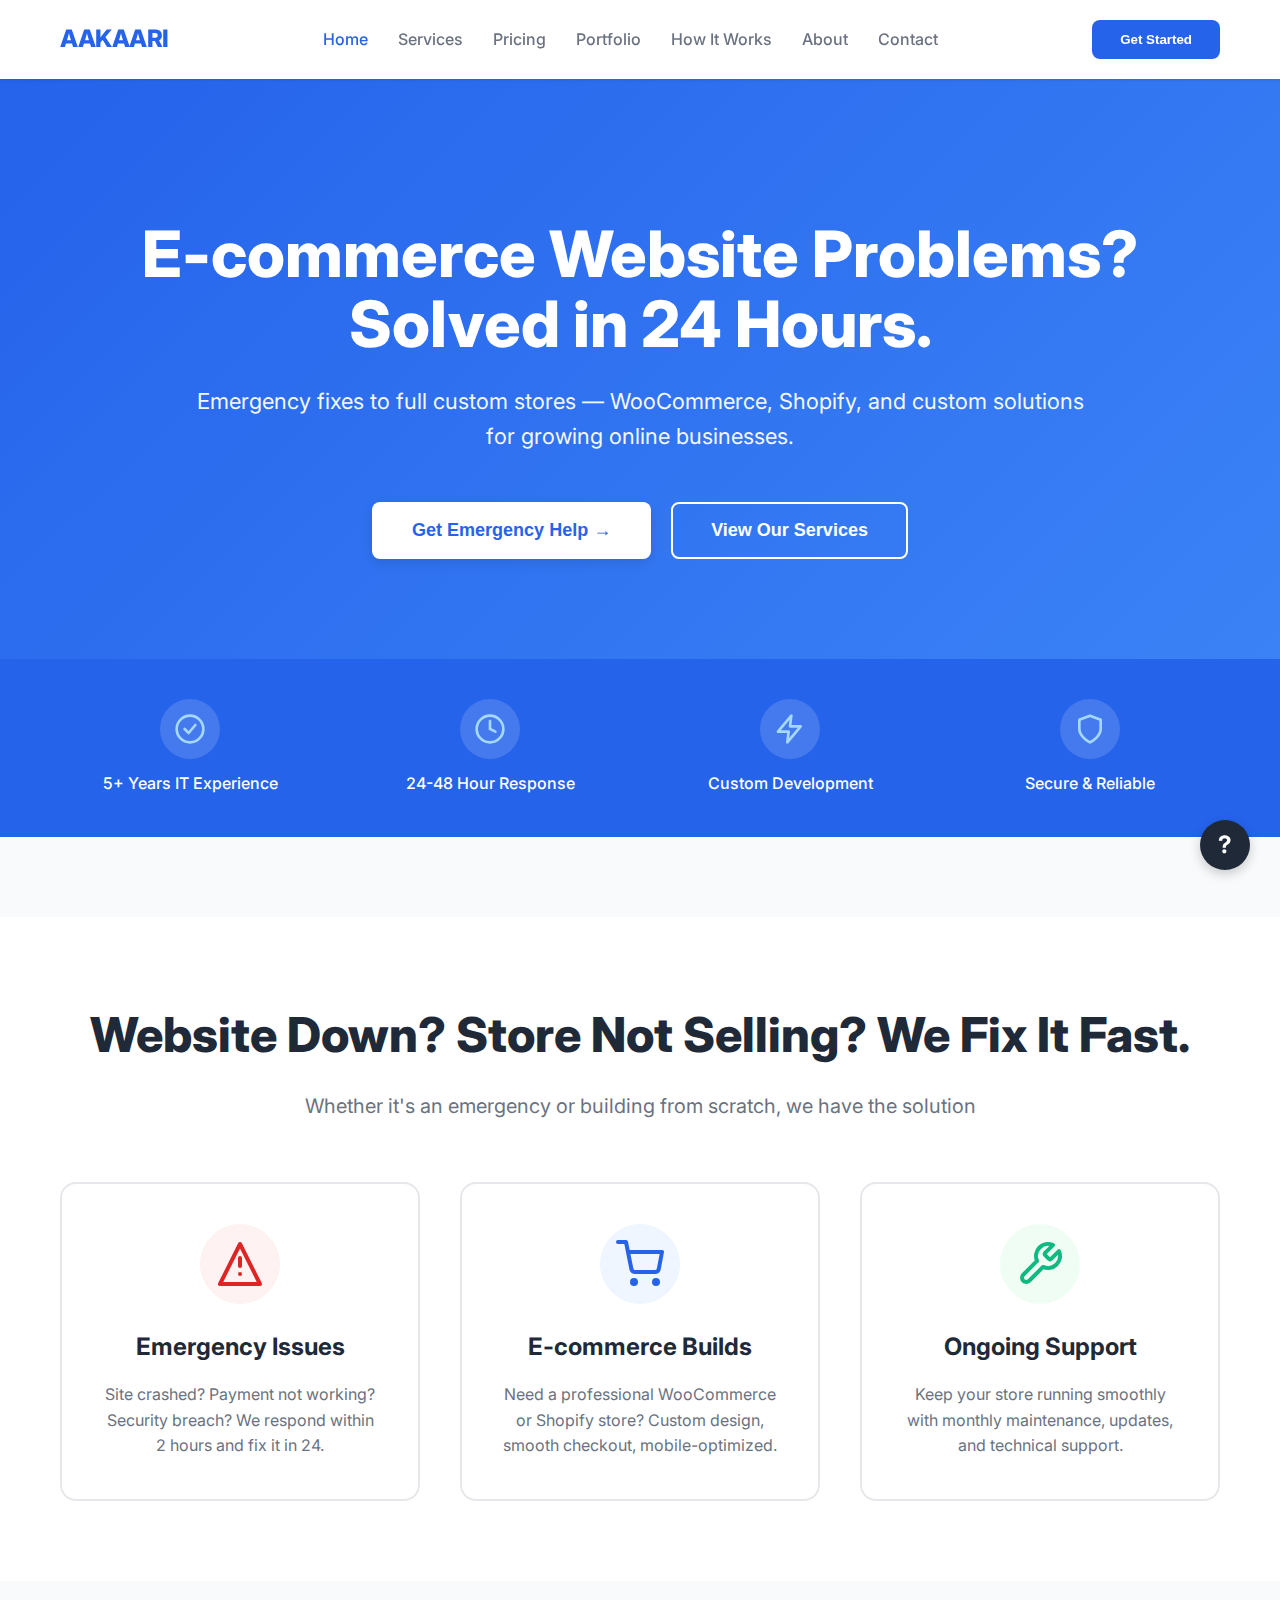
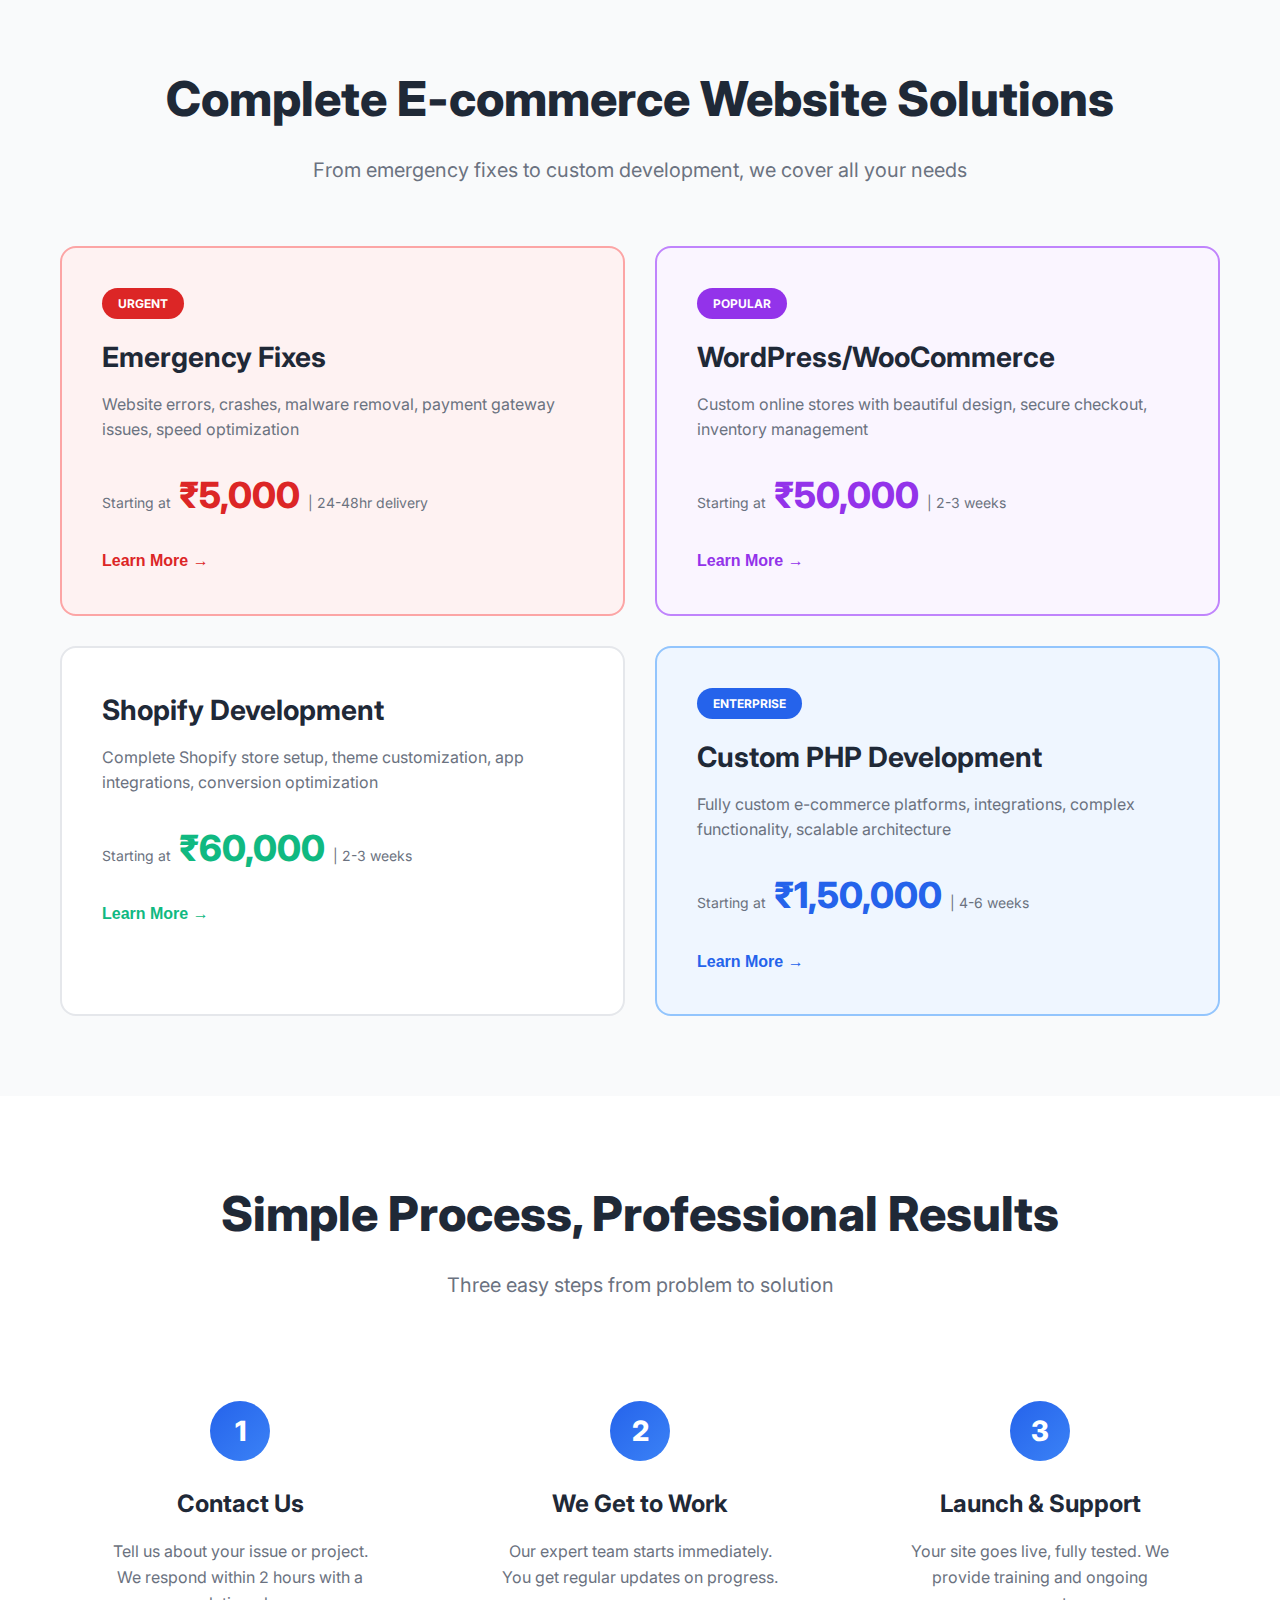
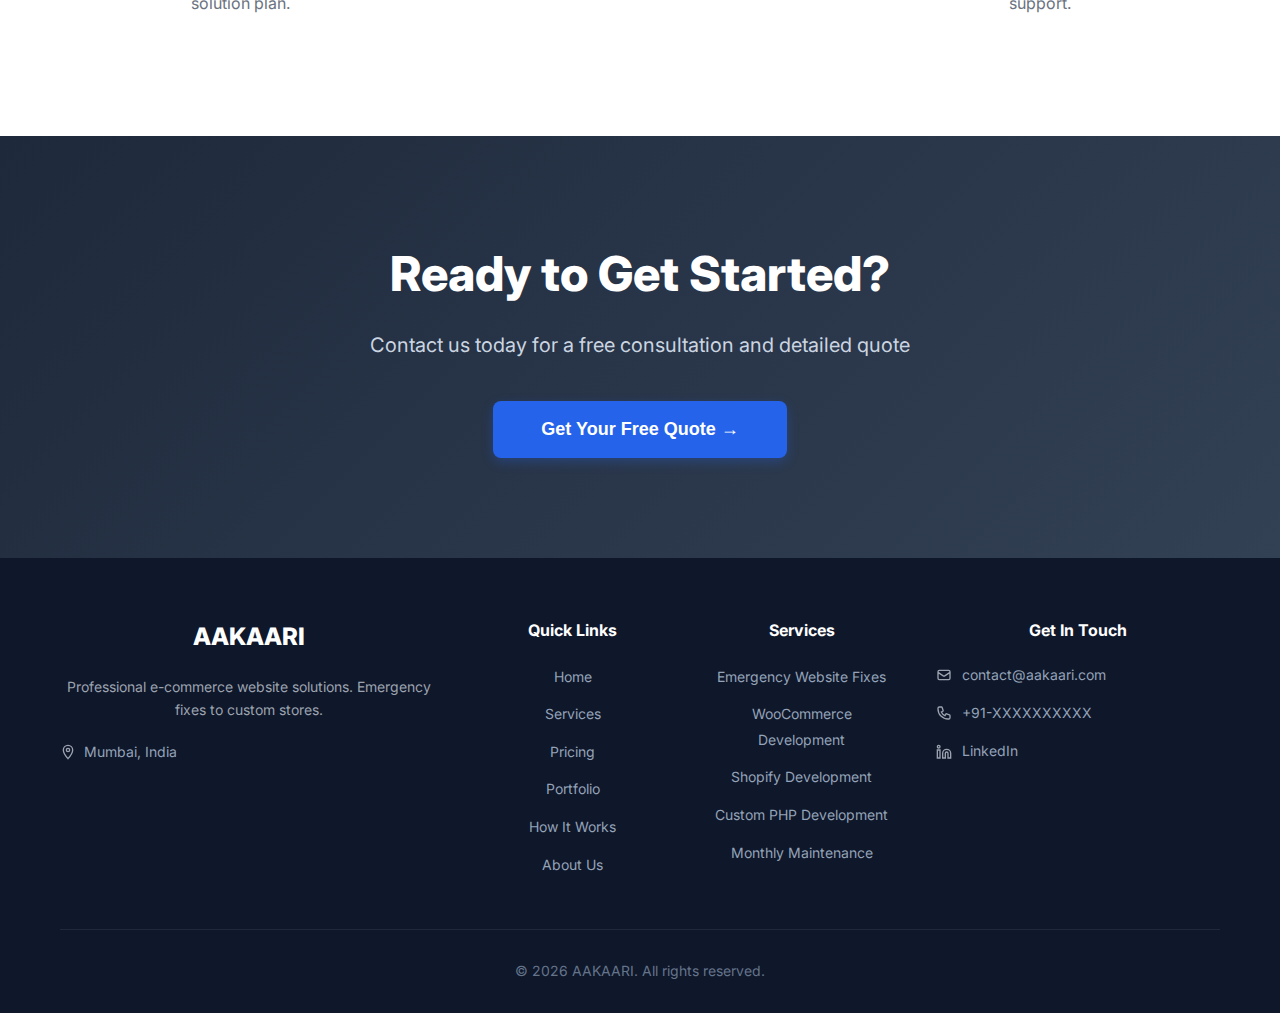
<file: index.html>
<!DOCTYPE html>
<html lang="en">
<head>
    <meta charset="UTF-8">
    <meta name="viewport" content="width=device-width, initial-scale=1.0">
    <title>AAKAARI - Professional E-commerce Website Services</title>
    <link rel="stylesheet" href="styles.css">
    <link rel="preconnect" href="https://fonts.googleapis.com">
    <link rel="preconnect" href="https://fonts.gstatic.com" crossorigin>
    <link href="https://fonts.googleapis.com/css2?family=Inter:wght@400;500;600;700;800&display=swap" rel="stylesheet">
</head>
<body>
    <!-- Navigation -->
    <nav class="navbar">
        <div class="container">
            <div class="nav-content">
                <div class="logo">AAKAARI</div>
                <ul class="nav-menu">
                    <li><a href="index.html" class="nav-link active">Home</a></li>
                    <li><a href="services.html" class="nav-link">Services</a></li>
                    <li><a href="#pricing" class="nav-link">Pricing</a></li>
                    <li><a href="#portfolio" class="nav-link">Portfolio</a></li>
                    <li><a href="#how-it-works" class="nav-link">How It Works</a></li>
                    <li><a href="#about" class="nav-link">About</a></li>
                    <li><a href="#contact" class="nav-link">Contact</a></li>
                </ul>
                <button class="btn-primary">Get Started</button>
            </div>
        </div>
    </nav>

    <!-- Hero Section -->
    <section class="home-hero">
        <div class="container">
            <h1 class="home-hero-title">E-commerce Website Problems?<br>Solved in 24 Hours.</h1>
            <p class="home-hero-subtitle">Emergency fixes to full custom stores — WooCommerce, Shopify, and custom solutions for growing online businesses.</p>

            <div class="hero-buttons">
                <button class="btn-hero-primary">Get Emergency Help →</button>
                <button class="btn-hero-secondary">View Our Services</button>
            </div>
        </div>
    </section>

    <!-- Features Bar -->
    <section class="features-bar">
        <div class="container">
            <div class="features-grid-bar">
                <div class="feature-badge">
                    <div class="badge-icon">
                        <svg width="32" height="32" viewBox="0 0 24 24" fill="none">
                            <circle cx="12" cy="12" r="10" stroke="currentColor" stroke-width="2"/>
                            <path d="M8 12L11 15L16 9" stroke="currentColor" stroke-width="2" stroke-linecap="round" stroke-linejoin="round"/>
                        </svg>
                    </div>
                    <span>5+ Years IT Experience</span>
                </div>
                <div class="feature-badge">
                    <div class="badge-icon">
                        <svg width="32" height="32" viewBox="0 0 24 24" fill="none">
                            <circle cx="12" cy="12" r="10" stroke="currentColor" stroke-width="2"/>
                            <path d="M12 6V12L16 14" stroke="currentColor" stroke-width="2" stroke-linecap="round"/>
                        </svg>
                    </div>
                    <span>24-48 Hour Response</span>
                </div>
                <div class="feature-badge">
                    <div class="badge-icon">
                        <svg width="32" height="32" viewBox="0 0 24 24" fill="none">
                            <path d="M13 2L3 14h8l-1 8 10-12h-8l1-8z" stroke="currentColor" stroke-width="2" stroke-linecap="round" stroke-linejoin="round"/>
                        </svg>
                    </div>
                    <span>Custom Development</span>
                </div>
                <div class="feature-badge">
                    <div class="badge-icon">
                        <svg width="32" height="32" viewBox="0 0 24 24" fill="none">
                            <path d="M12 22s8-4 8-10V5l-8-3-8 3v7c0 6 8 10 8 10z" stroke="currentColor" stroke-width="2" stroke-linecap="round" stroke-linejoin="round"/>
                        </svg>
                    </div>
                    <span>Secure & Reliable</span>
                </div>
            </div>
        </div>
    </section>

    <!-- Quick Services Overview -->
    <section class="quick-services">
        <div class="container">
            <h2 class="section-title-center">Website Down? Store Not Selling? We Fix It Fast.</h2>
            <p class="section-desc-center">Whether it's an emergency or building from scratch, we have the solution</p>

            <div class="quick-services-grid">
                <div class="quick-service-card">
                    <div class="service-icon-large red">
                        <svg width="48" height="48" viewBox="0 0 24 24" fill="none">
                            <path d="M12 2L2 22h20L12 2z" stroke="#DC2626" stroke-width="2" stroke-linecap="round" stroke-linejoin="round"/>
                            <path d="M12 9v4M12 17h.01" stroke="#DC2626" stroke-width="2" stroke-linecap="round" stroke-linejoin="round"/>
                        </svg>
                    </div>
                    <h3>Emergency Issues</h3>
                    <p>Site crashed? Payment not working? Security breach? We respond within 2 hours and fix it in 24.</p>
                </div>

                <div class="quick-service-card">
                    <div class="service-icon-large blue">
                        <svg width="48" height="48" viewBox="0 0 24 24" fill="none">
                            <circle cx="9" cy="21" r="1" stroke="#2563EB" stroke-width="2"/>
                            <circle cx="20" cy="21" r="1" stroke="#2563EB" stroke-width="2"/>
                            <path d="M1 1h4l2.68 13.39a2 2 0 002 1.61h9.72a2 2 0 002-1.61L23 6H6" stroke="#2563EB" stroke-width="2" stroke-linecap="round" stroke-linejoin="round"/>
                        </svg>
                    </div>
                    <h3>E-commerce Builds</h3>
                    <p>Need a professional WooCommerce or Shopify store? Custom design, smooth checkout, mobile-optimized.</p>
                </div>

                <div class="quick-service-card">
                    <div class="service-icon-large green">
                        <svg width="48" height="48" viewBox="0 0 24 24" fill="none">
                            <path d="M14.7 6.3a1 1 0 000 1.4l1.6 1.6a1 1 0 001.4 0l3.77-3.77a6 6 0 01-7.94 7.94l-6.91 6.91a2.12 2.12 0 01-3-3l6.91-6.91a6 6 0 017.94-7.94l-3.76 3.76z" stroke="#10B981" stroke-width="2" stroke-linecap="round" stroke-linejoin="round"/>
                        </svg>
                    </div>
                    <h3>Ongoing Support</h3>
                    <p>Keep your store running smoothly with monthly maintenance, updates, and technical support.</p>
                </div>
            </div>
        </div>
    </section>

    <!-- Services Grid -->
    <section class="services-overview">
        <div class="container">
            <h2 class="section-title-center">Complete E-commerce Website Solutions</h2>
            <p class="section-desc-center">From emergency fixes to custom development, we cover all your needs</p>

            <div class="services-cards-grid">
                <div class="service-overview-card urgent">
                    <div class="service-tag urgent-tag">URGENT</div>
                    <h3>Emergency Fixes</h3>
                    <p class="service-desc">Website errors, crashes, malware removal, payment gateway issues, speed optimization</p>
                    <div class="service-pricing">
                        <span class="starting-text">Starting at</span>
                        <span class="price-large red-price">₹5,000</span>
                        <span class="delivery-time">| 24-48hr delivery</span>
                    </div>
                    <button class="btn-learn-more red">Learn More →</button>
                </div>

                <div class="service-overview-card popular">
                    <div class="service-tag popular-tag">POPULAR</div>
                    <h3>WordPress/WooCommerce</h3>
                    <p class="service-desc">Custom online stores with beautiful design, secure checkout, inventory management</p>
                    <div class="service-pricing">
                        <span class="starting-text">Starting at</span>
                        <span class="price-large purple-price">₹50,000</span>
                        <span class="delivery-time">| 2-3 weeks</span>
                    </div>
                    <button class="btn-learn-more purple">Learn More →</button>
                </div>

                <div class="service-overview-card">
                    <h3>Shopify Development</h3>
                    <p class="service-desc">Complete Shopify store setup, theme customization, app integrations, conversion optimization</p>
                    <div class="service-pricing">
                        <span class="starting-text">Starting at</span>
                        <span class="price-large green-price">₹60,000</span>
                        <span class="delivery-time">| 2-3 weeks</span>
                    </div>
                    <button class="btn-learn-more green">Learn More →</button>
                </div>

                <div class="service-overview-card enterprise">
                    <div class="service-tag enterprise-tag">ENTERPRISE</div>
                    <h3>Custom PHP Development</h3>
                    <p class="service-desc">Fully custom e-commerce platforms, integrations, complex functionality, scalable architecture</p>
                    <div class="service-pricing">
                        <span class="starting-text">Starting at</span>
                        <span class="price-large blue-price">₹1,50,000</span>
                        <span class="delivery-time">| 4-6 weeks</span>
                    </div>
                    <button class="btn-learn-more blue">Learn More →</button>
                </div>
            </div>
        </div>
    </section>

    <!-- Process Section -->
    <section class="process-section">
        <div class="container">
            <h2 class="section-title-center">Simple Process, Professional Results</h2>
            <p class="section-desc-center">Three easy steps from problem to solution</p>

            <div class="process-steps-grid">
                <div class="process-card">
                    <div class="process-number">1</div>
                    <h3>Contact Us</h3>
                    <p>Tell us about your issue or project. We respond within 2 hours with a solution plan.</p>
                </div>

                <div class="process-card">
                    <div class="process-number">2</div>
                    <h3>We Get to Work</h3>
                    <p>Our expert team starts immediately. You get regular updates on progress.</p>
                </div>

                <div class="process-card">
                    <div class="process-number">3</div>
                    <h3>Launch & Support</h3>
                    <p>Your site goes live, fully tested. We provide training and ongoing support.</p>
                </div>
            </div>
        </div>
    </section>

    <!-- CTA Section -->
    <section class="cta-section">
        <div class="container">
            <h2 class="cta-title">Ready to Get Started?</h2>
            <p class="cta-subtitle">Contact us today for a free consultation and detailed quote</p>
            <button class="btn-cta">Get Your Free Quote →</button>
        </div>
    </section>

    <!-- Footer -->
    <footer class="footer">
        <div class="container">
            <div class="footer-content">
                <div class="footer-col">
                    <h3 class="footer-logo">AAKAARI</h3>
                    <p class="footer-desc">Professional e-commerce website solutions. Emergency fixes to custom stores.</p>
                    <div class="footer-location">
                        <svg width="16" height="16" viewBox="0 0 24 24" fill="none">
                            <path d="M12 2C8.13 2 5 5.13 5 9c0 5.25 7 13 7 13s7-7.75 7-13c0-3.87-3.13-7-7-7z" stroke="#9ca3af" stroke-width="2"/>
                            <circle cx="12" cy="9" r="2.5" stroke="#9ca3af" stroke-width="2"/>
                        </svg>
                        <span>Mumbai, India</span>
                    </div>
                </div>

                <div class="footer-col">
                    <h4>Quick Links</h4>
                    <ul class="footer-links">
                        <li><a href="index.html">Home</a></li>
                        <li><a href="services.html">Services</a></li>
                        <li><a href="#pricing">Pricing</a></li>
                        <li><a href="#portfolio">Portfolio</a></li>
                        <li><a href="#how-it-works">How It Works</a></li>
                        <li><a href="#about">About Us</a></li>
                    </ul>
                </div>

                <div class="footer-col">
                    <h4>Services</h4>
                    <ul class="footer-links">
                        <li><a href="services.html#services">Emergency Website Fixes</a></li>
                        <li><a href="services.html#woocommerce">WooCommerce Development</a></li>
                        <li><a href="services.html#shopify">Shopify Development</a></li>
                        <li><a href="services.html#php">Custom PHP Development</a></li>
                        <li><a href="services.html#maintenance">Monthly Maintenance</a></li>
                    </ul>
                </div>

                <div class="footer-col">
                    <h4>Get In Touch</h4>
                    <div class="footer-contact">
                        <div class="contact-item">
                            <svg width="16" height="16" viewBox="0 0 24 24" fill="none">
                                <path d="M3 8l7.89 5.26a2 2 0 002.22 0L21 8M5 19h14a2 2 0 002-2V7a2 2 0 00-2-2H5a2 2 0 00-2 2v10a2 2 0 002 2z" stroke="#9ca3af" stroke-width="2"/>
                            </svg>
                            <a href="mailto:contact@aakaari.com">contact@aakaari.com</a>
                        </div>
                        <div class="contact-item">
                            <svg width="16" height="16" viewBox="0 0 24 24" fill="none">
                                <path d="M3 5a2 2 0 012-2h3.28a1 1 0 01.948.684l1.498 4.493a1 1 0 01-.502 1.21l-2.257 1.13a11.042 11.042 0 005.516 5.516l1.13-2.257a1 1 0 011.21-.502l4.493 1.498a1 1 0 01.684.949V19a2 2 0 01-2 2h-1C9.716 21 3 14.284 3 6V5z" stroke="#9ca3af" stroke-width="2"/>
                            </svg>
                            <a href="tel:+91XXXXXXXXXX">+91-XXXXXXXXXX</a>
                        </div>
                        <div class="contact-item">
                            <svg width="16" height="16" viewBox="0 0 24 24" fill="none">
                                <path d="M16 8a6 6 0 016 6v7h-4v-7a2 2 0 00-2-2 2 2 0 00-2 2v7h-4v-7a6 6 0 016-6zM2 9h4v12H2z" stroke="#9ca3af" stroke-width="2"/>
                                <circle cx="4" cy="4" r="2" stroke="#9ca3af" stroke-width="2"/>
                            </svg>
                            <a href="#" target="_blank">LinkedIn</a>
                        </div>
                    </div>
                </div>
            </div>

            <div class="footer-bottom">
                <p>&copy; 2026 AAKAARI. All rights reserved.</p>
            </div>
        </div>
    </footer>

    <div class="help-button">?</div>
</body>
</html>
</file>
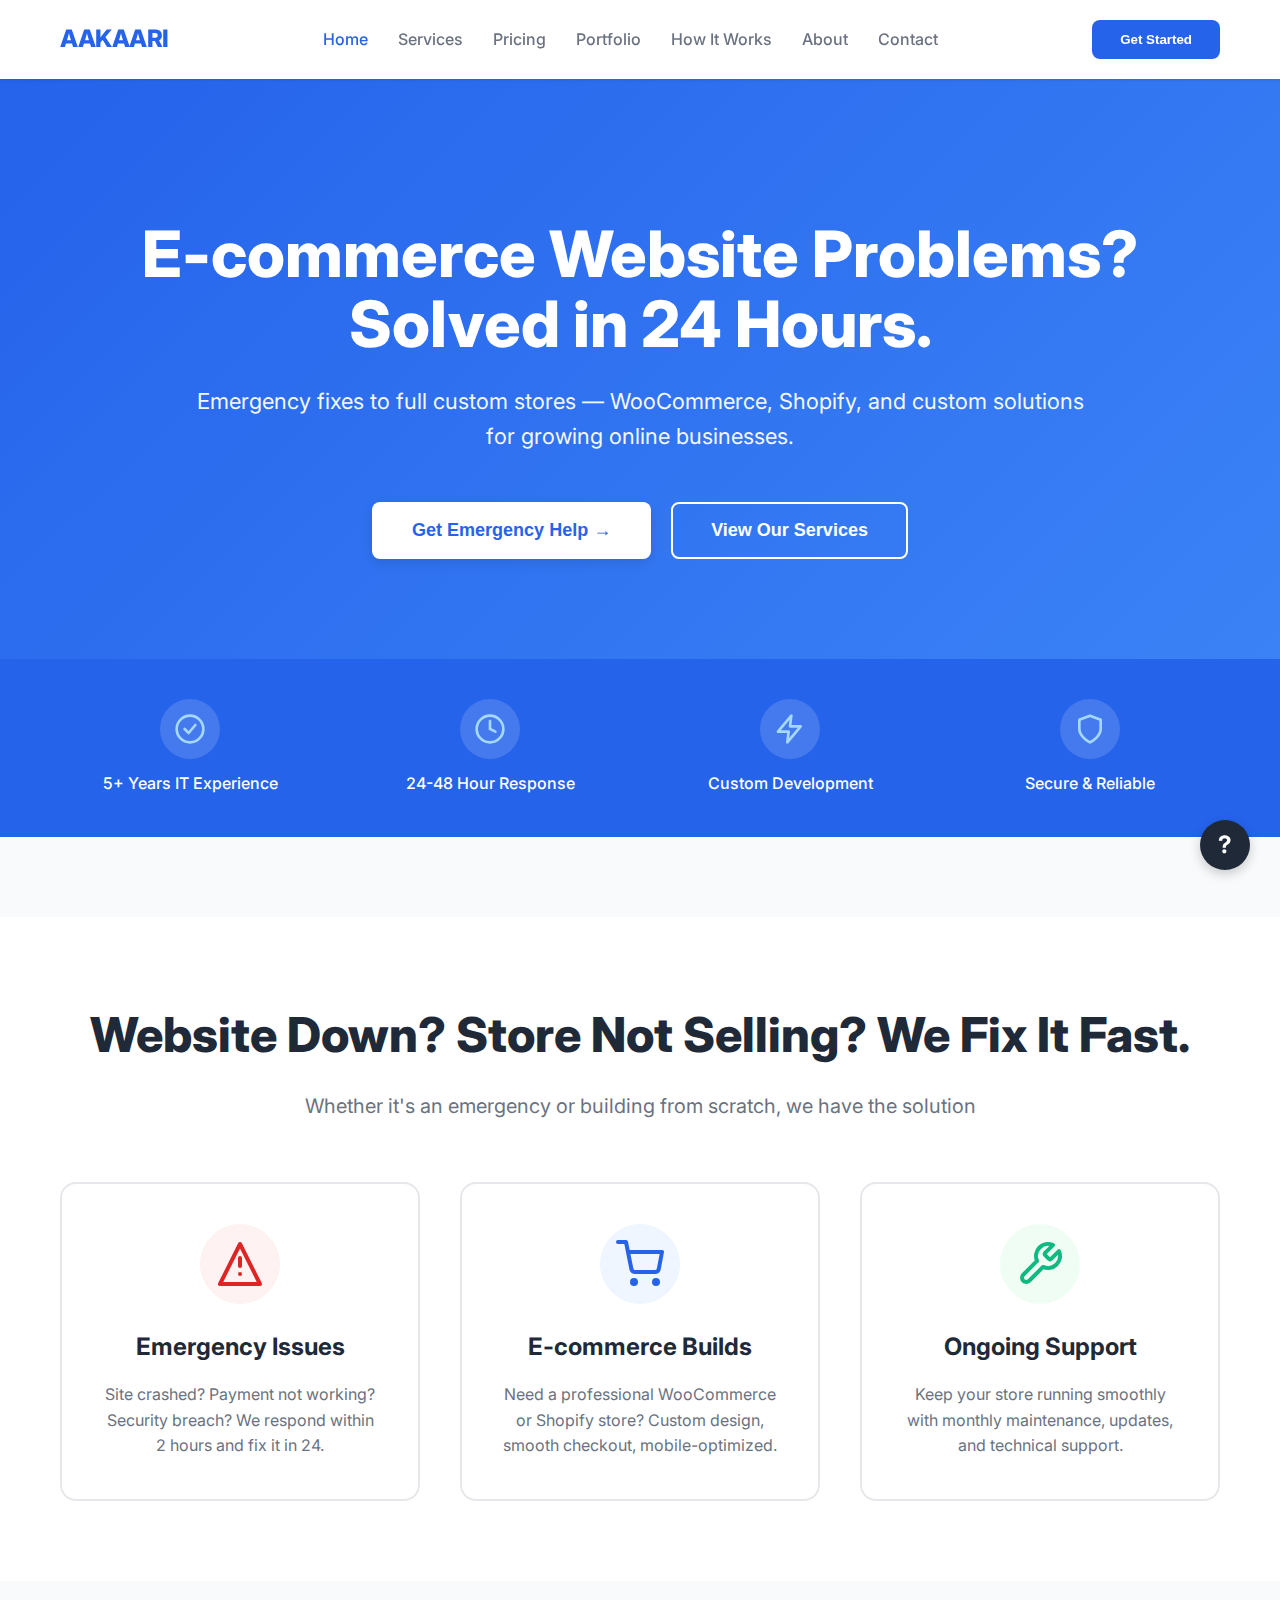
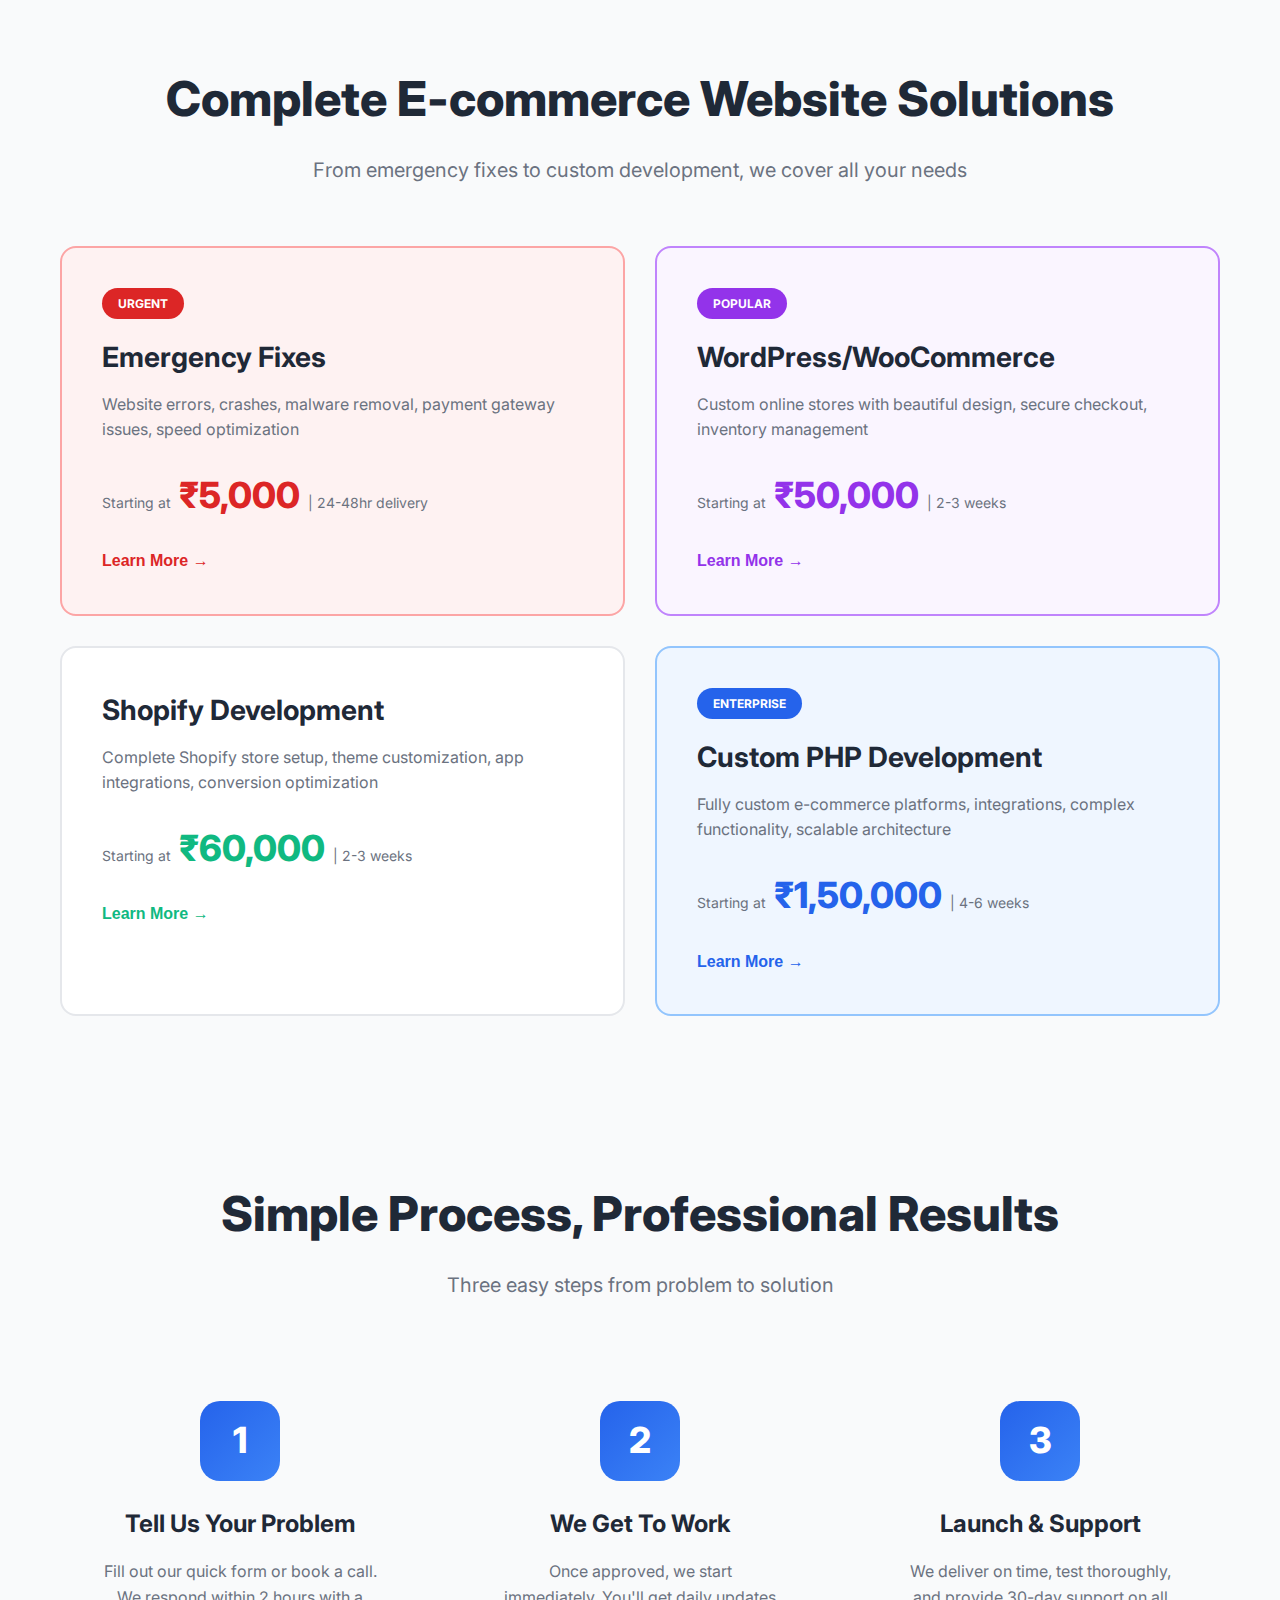
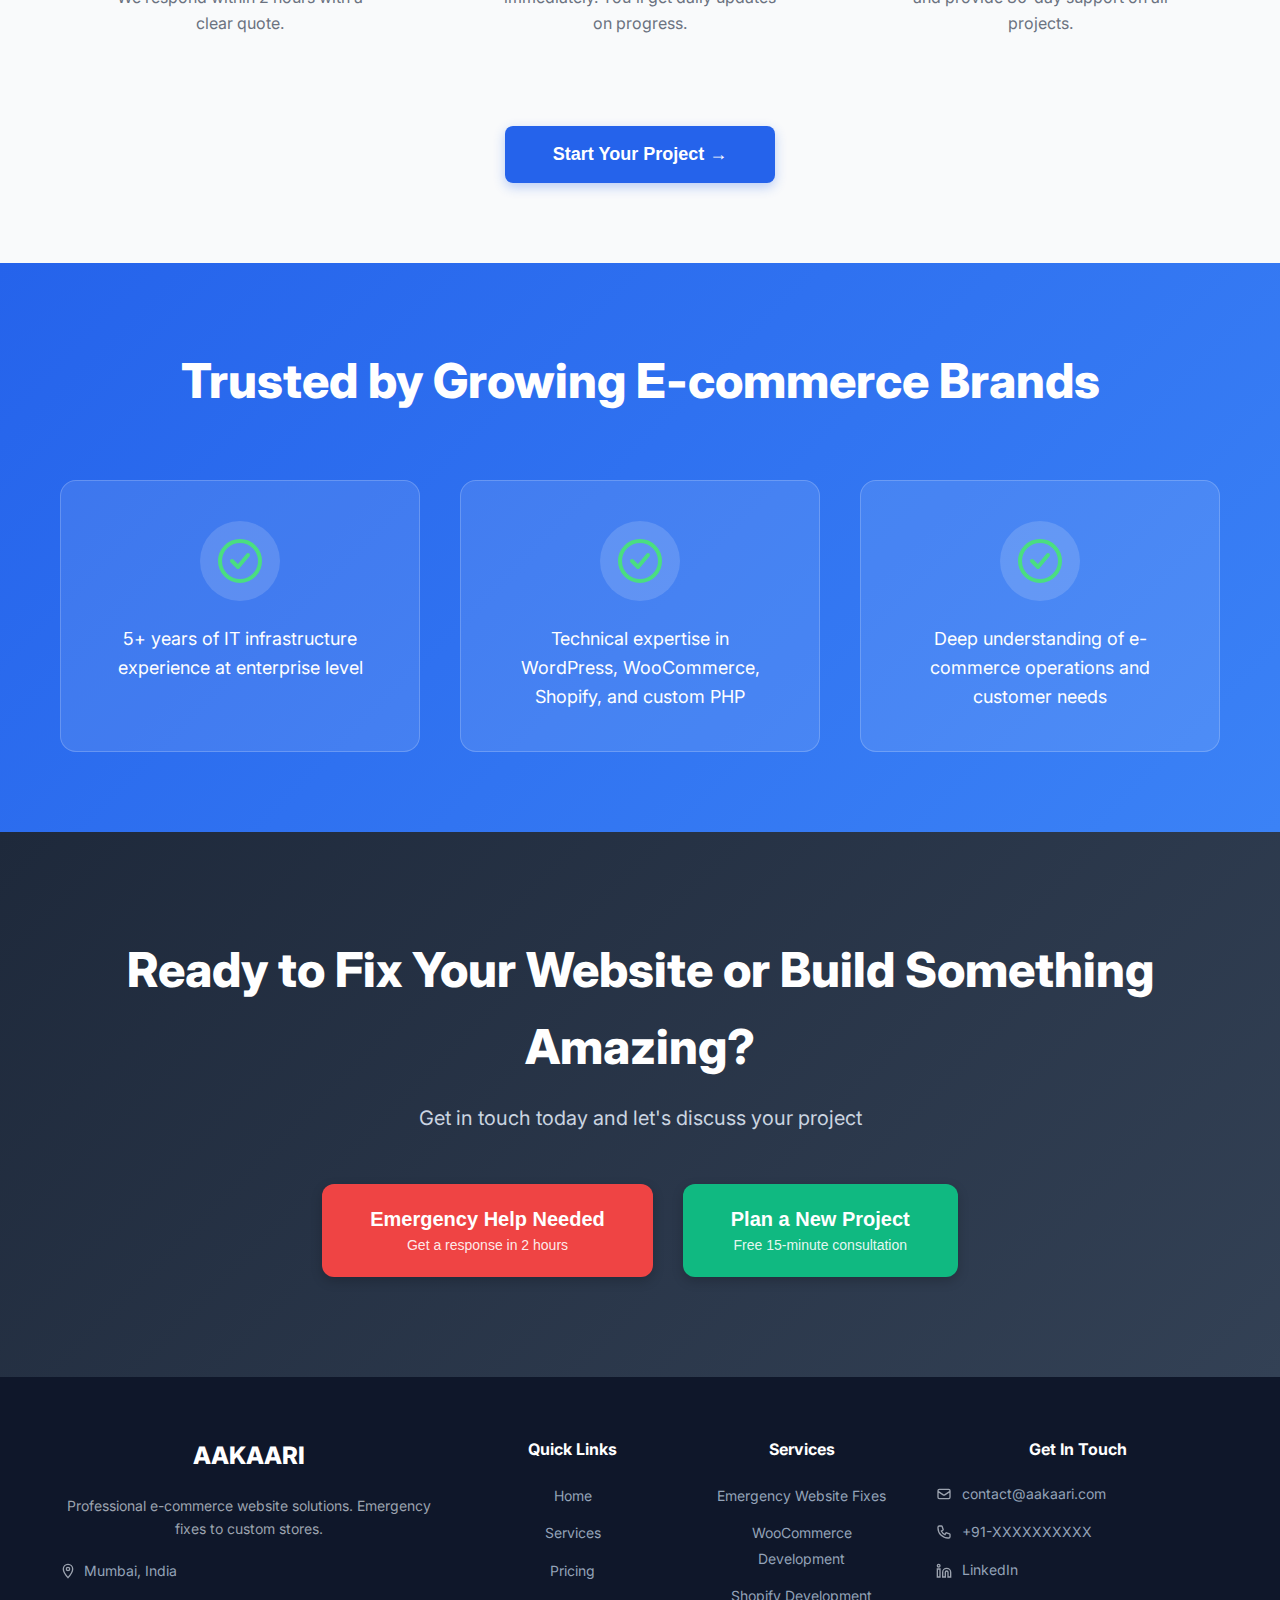
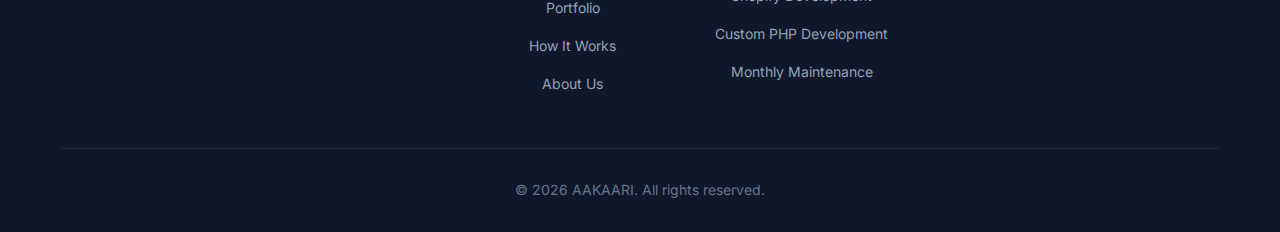
<file: test/index.html>
<!DOCTYPE html>
<html lang="en">
<head>
    <meta charset="UTF-8">
    <meta name="viewport" content="width=device-width, initial-scale=1.0">
    <title>AAKAARI - Professional E-commerce Website Services</title>
    <link rel="stylesheet" href="styles.css">
    <link rel="preconnect" href="https://fonts.googleapis.com">
    <link rel="preconnect" href="https://fonts.gstatic.com" crossorigin>
    <link href="https://fonts.googleapis.com/css2?family=Inter:wght@400;500;600;700;800&display=swap" rel="stylesheet">
</head>
<body>
    <!-- Navigation -->
    <nav class="navbar">
        <div class="container">
            <div class="nav-content">
                <div class="logo">AAKAARI</div>
                <ul class="nav-menu">
                    <li><a href="index.html" class="nav-link active">Home</a></li>
                    <li><a href="services.html" class="nav-link">Services</a></li>
                    <li><a href="#pricing" class="nav-link">Pricing</a></li>
                    <li><a href="#portfolio" class="nav-link">Portfolio</a></li>
                    <li><a href="#how-it-works" class="nav-link">How It Works</a></li>
                    <li><a href="#about" class="nav-link">About</a></li>
                    <li><a href="#contact" class="nav-link">Contact</a></li>
                </ul>
                <button class="btn-primary">Get Started</button>
            </div>
        </div>
    </nav>

    <!-- Hero Section -->
    <section class="home-hero">
        <div class="container">
            <h1 class="home-hero-title">E-commerce Website Problems?<br>Solved in 24 Hours.</h1>
            <p class="home-hero-subtitle">Emergency fixes to full custom stores — WooCommerce, Shopify, and custom solutions for growing online businesses.</p>

            <div class="hero-buttons">
                <button class="btn-hero-primary">Get Emergency Help →</button>
                <button class="btn-hero-secondary">View Our Services</button>
            </div>
        </div>
    </section>

    <!-- Features Bar -->
    <section class="features-bar">
        <div class="container">
            <div class="features-grid-bar">
                <div class="feature-badge">
                    <div class="badge-icon">
                        <svg width="32" height="32" viewBox="0 0 24 24" fill="none">
                            <circle cx="12" cy="12" r="10" stroke="currentColor" stroke-width="2"/>
                            <path d="M8 12L11 15L16 9" stroke="currentColor" stroke-width="2" stroke-linecap="round" stroke-linejoin="round"/>
                        </svg>
                    </div>
                    <span>5+ Years IT Experience</span>
                </div>
                <div class="feature-badge">
                    <div class="badge-icon">
                        <svg width="32" height="32" viewBox="0 0 24 24" fill="none">
                            <circle cx="12" cy="12" r="10" stroke="currentColor" stroke-width="2"/>
                            <path d="M12 6V12L16 14" stroke="currentColor" stroke-width="2" stroke-linecap="round"/>
                        </svg>
                    </div>
                    <span>24-48 Hour Response</span>
                </div>
                <div class="feature-badge">
                    <div class="badge-icon">
                        <svg width="32" height="32" viewBox="0 0 24 24" fill="none">
                            <path d="M13 2L3 14h8l-1 8 10-12h-8l1-8z" stroke="currentColor" stroke-width="2" stroke-linecap="round" stroke-linejoin="round"/>
                        </svg>
                    </div>
                    <span>Custom Development</span>
                </div>
                <div class="feature-badge">
                    <div class="badge-icon">
                        <svg width="32" height="32" viewBox="0 0 24 24" fill="none">
                            <path d="M12 22s8-4 8-10V5l-8-3-8 3v7c0 6 8 10 8 10z" stroke="currentColor" stroke-width="2" stroke-linecap="round" stroke-linejoin="round"/>
                        </svg>
                    </div>
                    <span>Secure & Reliable</span>
                </div>
            </div>
        </div>
    </section>

    <!-- Quick Services Overview -->
    <section class="quick-services">
        <div class="container">
            <h2 class="section-title-center">Website Down? Store Not Selling? We Fix It Fast.</h2>
            <p class="section-desc-center">Whether it's an emergency or building from scratch, we have the solution</p>

            <div class="quick-services-grid">
                <div class="quick-service-card">
                    <div class="service-icon-large red">
                        <svg width="48" height="48" viewBox="0 0 24 24" fill="none">
                            <path d="M12 2L2 22h20L12 2z" stroke="#DC2626" stroke-width="2" stroke-linecap="round" stroke-linejoin="round"/>
                            <path d="M12 9v4M12 17h.01" stroke="#DC2626" stroke-width="2" stroke-linecap="round" stroke-linejoin="round"/>
                        </svg>
                    </div>
                    <h3>Emergency Issues</h3>
                    <p>Site crashed? Payment not working? Security breach? We respond within 2 hours and fix it in 24.</p>
                </div>

                <div class="quick-service-card">
                    <div class="service-icon-large blue">
                        <svg width="48" height="48" viewBox="0 0 24 24" fill="none">
                            <circle cx="9" cy="21" r="1" stroke="#2563EB" stroke-width="2"/>
                            <circle cx="20" cy="21" r="1" stroke="#2563EB" stroke-width="2"/>
                            <path d="M1 1h4l2.68 13.39a2 2 0 002 1.61h9.72a2 2 0 002-1.61L23 6H6" stroke="#2563EB" stroke-width="2" stroke-linecap="round" stroke-linejoin="round"/>
                        </svg>
                    </div>
                    <h3>E-commerce Builds</h3>
                    <p>Need a professional WooCommerce or Shopify store? Custom design, smooth checkout, mobile-optimized.</p>
                </div>

                <div class="quick-service-card">
                    <div class="service-icon-large green">
                        <svg width="48" height="48" viewBox="0 0 24 24" fill="none">
                            <path d="M14.7 6.3a1 1 0 000 1.4l1.6 1.6a1 1 0 001.4 0l3.77-3.77a6 6 0 01-7.94 7.94l-6.91 6.91a2.12 2.12 0 01-3-3l6.91-6.91a6 6 0 017.94-7.94l-3.76 3.76z" stroke="#10B981" stroke-width="2" stroke-linecap="round" stroke-linejoin="round"/>
                        </svg>
                    </div>
                    <h3>Ongoing Support</h3>
                    <p>Keep your store running smoothly with monthly maintenance, updates, and technical support.</p>
                </div>
            </div>
        </div>
    </section>

    <!-- Services Grid -->
    <section class="services-overview">
        <div class="container">
            <h2 class="section-title-center">Complete E-commerce Website Solutions</h2>
            <p class="section-desc-center">From emergency fixes to custom development, we cover all your needs</p>

            <div class="services-cards-grid">
                <div class="service-overview-card urgent">
                    <div class="service-tag urgent-tag">URGENT</div>
                    <h3>Emergency Fixes</h3>
                    <p class="service-desc">Website errors, crashes, malware removal, payment gateway issues, speed optimization</p>
                    <div class="service-pricing">
                        <span class="starting-text">Starting at</span>
                        <span class="price-large red-price">₹5,000</span>
                        <span class="delivery-time">| 24-48hr delivery</span>
                    </div>
                    <button class="btn-learn-more red">Learn More →</button>
                </div>

                <div class="service-overview-card popular">
                    <div class="service-tag popular-tag">POPULAR</div>
                    <h3>WordPress/WooCommerce</h3>
                    <p class="service-desc">Custom online stores with beautiful design, secure checkout, inventory management</p>
                    <div class="service-pricing">
                        <span class="starting-text">Starting at</span>
                        <span class="price-large purple-price">₹50,000</span>
                        <span class="delivery-time">| 2-3 weeks</span>
                    </div>
                    <button class="btn-learn-more purple">Learn More →</button>
                </div>

                <div class="service-overview-card">
                    <h3>Shopify Development</h3>
                    <p class="service-desc">Complete Shopify store setup, theme customization, app integrations, conversion optimization</p>
                    <div class="service-pricing">
                        <span class="starting-text">Starting at</span>
                        <span class="price-large green-price">₹60,000</span>
                        <span class="delivery-time">| 2-3 weeks</span>
                    </div>
                    <button class="btn-learn-more green">Learn More →</button>
                </div>

                <div class="service-overview-card enterprise">
                    <div class="service-tag enterprise-tag">ENTERPRISE</div>
                    <h3>Custom PHP Development</h3>
                    <p class="service-desc">Fully custom e-commerce platforms, integrations, complex functionality, scalable architecture</p>
                    <div class="service-pricing">
                        <span class="starting-text">Starting at</span>
                        <span class="price-large blue-price">₹1,50,000</span>
                        <span class="delivery-time">| 4-6 weeks</span>
                    </div>
                    <button class="btn-learn-more blue">Learn More →</button>
                </div>
            </div>
        </div>
    </section>

    <!-- Process Section -->
    <section class="process-section-home">
        <div class="container">
            <h2 class="section-title-center">Simple Process, Professional Results</h2>
            <p class="section-desc-center">Three easy steps from problem to solution</p>

            <div class="process-steps-grid">
                <div class="process-card-home">
                    <div class="process-number-home">1</div>
                    <h3>Tell Us Your Problem</h3>
                    <p>Fill out our quick form or book a call. We respond within 2 hours with a clear quote.</p>
                </div>

                <div class="process-card-home">
                    <div class="process-number-home">2</div>
                    <h3>We Get To Work</h3>
                    <p>Once approved, we start immediately. You'll get daily updates on progress.</p>
                </div>

                <div class="process-card-home">
                    <div class="process-number-home">3</div>
                    <h3>Launch & Support</h3>
                    <p>We deliver on time, test thoroughly, and provide 30-day support on all projects.</p>
                </div>
            </div>

            <div class="process-cta">
                <button class="btn-process-cta">Start Your Project →</button>
            </div>
        </div>
    </section>

    <!-- Trust Section -->
    <section class="trust-section">
        <div class="container">
            <h2 class="trust-title">Trusted by Growing E-commerce Brands</h2>

            <div class="trust-cards-grid">
                <div class="trust-card">
                    <div class="trust-icon">
                        <svg width="48" height="48" viewBox="0 0 24 24" fill="none">
                            <circle cx="12" cy="12" r="10" stroke="#4ade80" stroke-width="2"/>
                            <path d="M8 12L11 15L16 9" stroke="#4ade80" stroke-width="2" stroke-linecap="round" stroke-linejoin="round"/>
                        </svg>
                    </div>
                    <p>5+ years of IT infrastructure experience at enterprise level</p>
                </div>

                <div class="trust-card">
                    <div class="trust-icon">
                        <svg width="48" height="48" viewBox="0 0 24 24" fill="none">
                            <circle cx="12" cy="12" r="10" stroke="#4ade80" stroke-width="2"/>
                            <path d="M8 12L11 15L16 9" stroke="#4ade80" stroke-width="2" stroke-linecap="round" stroke-linejoin="round"/>
                        </svg>
                    </div>
                    <p>Technical expertise in WordPress, WooCommerce, Shopify, and custom PHP</p>
                </div>

                <div class="trust-card">
                    <div class="trust-icon">
                        <svg width="48" height="48" viewBox="0 0 24 24" fill="none">
                            <circle cx="12" cy="12" r="10" stroke="#4ade80" stroke-width="2"/>
                            <path d="M8 12L11 15L16 9" stroke="#4ade80" stroke-width="2" stroke-linecap="round" stroke-linejoin="round"/>
                        </svg>
                    </div>
                    <p>Deep understanding of e-commerce operations and customer needs</p>
                </div>
            </div>
        </div>
    </section>

    <!-- Final CTA Section -->
    <section class="final-cta-section">
        <div class="container">
            <h2 class="final-cta-title">Ready to Fix Your Website or Build Something Amazing?</h2>
            <p class="final-cta-subtitle">Get in touch today and let's discuss your project</p>

            <div class="final-cta-buttons">
                <button class="btn-emergency-cta">
                    <span class="btn-title">Emergency Help Needed</span>
                    <span class="btn-subtitle">Get a response in 2 hours</span>
                </button>
                <button class="btn-project-cta">
                    <span class="btn-title">Plan a New Project</span>
                    <span class="btn-subtitle">Free 15-minute consultation</span>
                </button>
            </div>
        </div>
    </section>

    <!-- Footer -->
    <footer class="footer">
        <div class="container">
            <div class="footer-content">
                <div class="footer-col">
                    <h3 class="footer-logo">AAKAARI</h3>
                    <p class="footer-desc">Professional e-commerce website solutions. Emergency fixes to custom stores.</p>
                    <div class="footer-location">
                        <svg width="16" height="16" viewBox="0 0 24 24" fill="none">
                            <path d="M12 2C8.13 2 5 5.13 5 9c0 5.25 7 13 7 13s7-7.75 7-13c0-3.87-3.13-7-7-7z" stroke="#9ca3af" stroke-width="2"/>
                            <circle cx="12" cy="9" r="2.5" stroke="#9ca3af" stroke-width="2"/>
                        </svg>
                        <span>Mumbai, India</span>
                    </div>
                </div>

                <div class="footer-col">
                    <h4>Quick Links</h4>
                    <ul class="footer-links">
                        <li><a href="index.html">Home</a></li>
                        <li><a href="services.html">Services</a></li>
                        <li><a href="#pricing">Pricing</a></li>
                        <li><a href="#portfolio">Portfolio</a></li>
                        <li><a href="#how-it-works">How It Works</a></li>
                        <li><a href="#about">About Us</a></li>
                    </ul>
                </div>

                <div class="footer-col">
                    <h4>Services</h4>
                    <ul class="footer-links">
                        <li><a href="services.html#services">Emergency Website Fixes</a></li>
                        <li><a href="services.html#woocommerce">WooCommerce Development</a></li>
                        <li><a href="services.html#shopify">Shopify Development</a></li>
                        <li><a href="services.html#php">Custom PHP Development</a></li>
                        <li><a href="services.html#maintenance">Monthly Maintenance</a></li>
                    </ul>
                </div>

                <div class="footer-col">
                    <h4>Get In Touch</h4>
                    <div class="footer-contact">
                        <div class="contact-item">
                            <svg width="16" height="16" viewBox="0 0 24 24" fill="none">
                                <path d="M3 8l7.89 5.26a2 2 0 002.22 0L21 8M5 19h14a2 2 0 002-2V7a2 2 0 00-2-2H5a2 2 0 00-2 2v10a2 2 0 002 2z" stroke="#9ca3af" stroke-width="2"/>
                            </svg>
                            <a href="mailto:contact@aakaari.com">contact@aakaari.com</a>
                        </div>
                        <div class="contact-item">
                            <svg width="16" height="16" viewBox="0 0 24 24" fill="none">
                                <path d="M3 5a2 2 0 012-2h3.28a1 1 0 01.948.684l1.498 4.493a1 1 0 01-.502 1.21l-2.257 1.13a11.042 11.042 0 005.516 5.516l1.13-2.257a1 1 0 011.21-.502l4.493 1.498a1 1 0 01.684.949V19a2 2 0 01-2 2h-1C9.716 21 3 14.284 3 6V5z" stroke="#9ca3af" stroke-width="2"/>
                            </svg>
                            <a href="tel:+91XXXXXXXXXX">+91-XXXXXXXXXX</a>
                        </div>
                        <div class="contact-item">
                            <svg width="16" height="16" viewBox="0 0 24 24" fill="none">
                                <path d="M16 8a6 6 0 016 6v7h-4v-7a2 2 0 00-2-2 2 2 0 00-2 2v7h-4v-7a6 6 0 016-6zM2 9h4v12H2z" stroke="#9ca3af" stroke-width="2"/>
                                <circle cx="4" cy="4" r="2" stroke="#9ca3af" stroke-width="2"/>
                            </svg>
                            <a href="#" target="_blank">LinkedIn</a>
                        </div>
                    </div>
                </div>
            </div>

            <div class="footer-bottom">
                <p>&copy; 2026 AAKAARI. All rights reserved.</p>
            </div>
        </div>
    </footer>

    <div class="help-button">?</div>
</body>
</html>
</file>
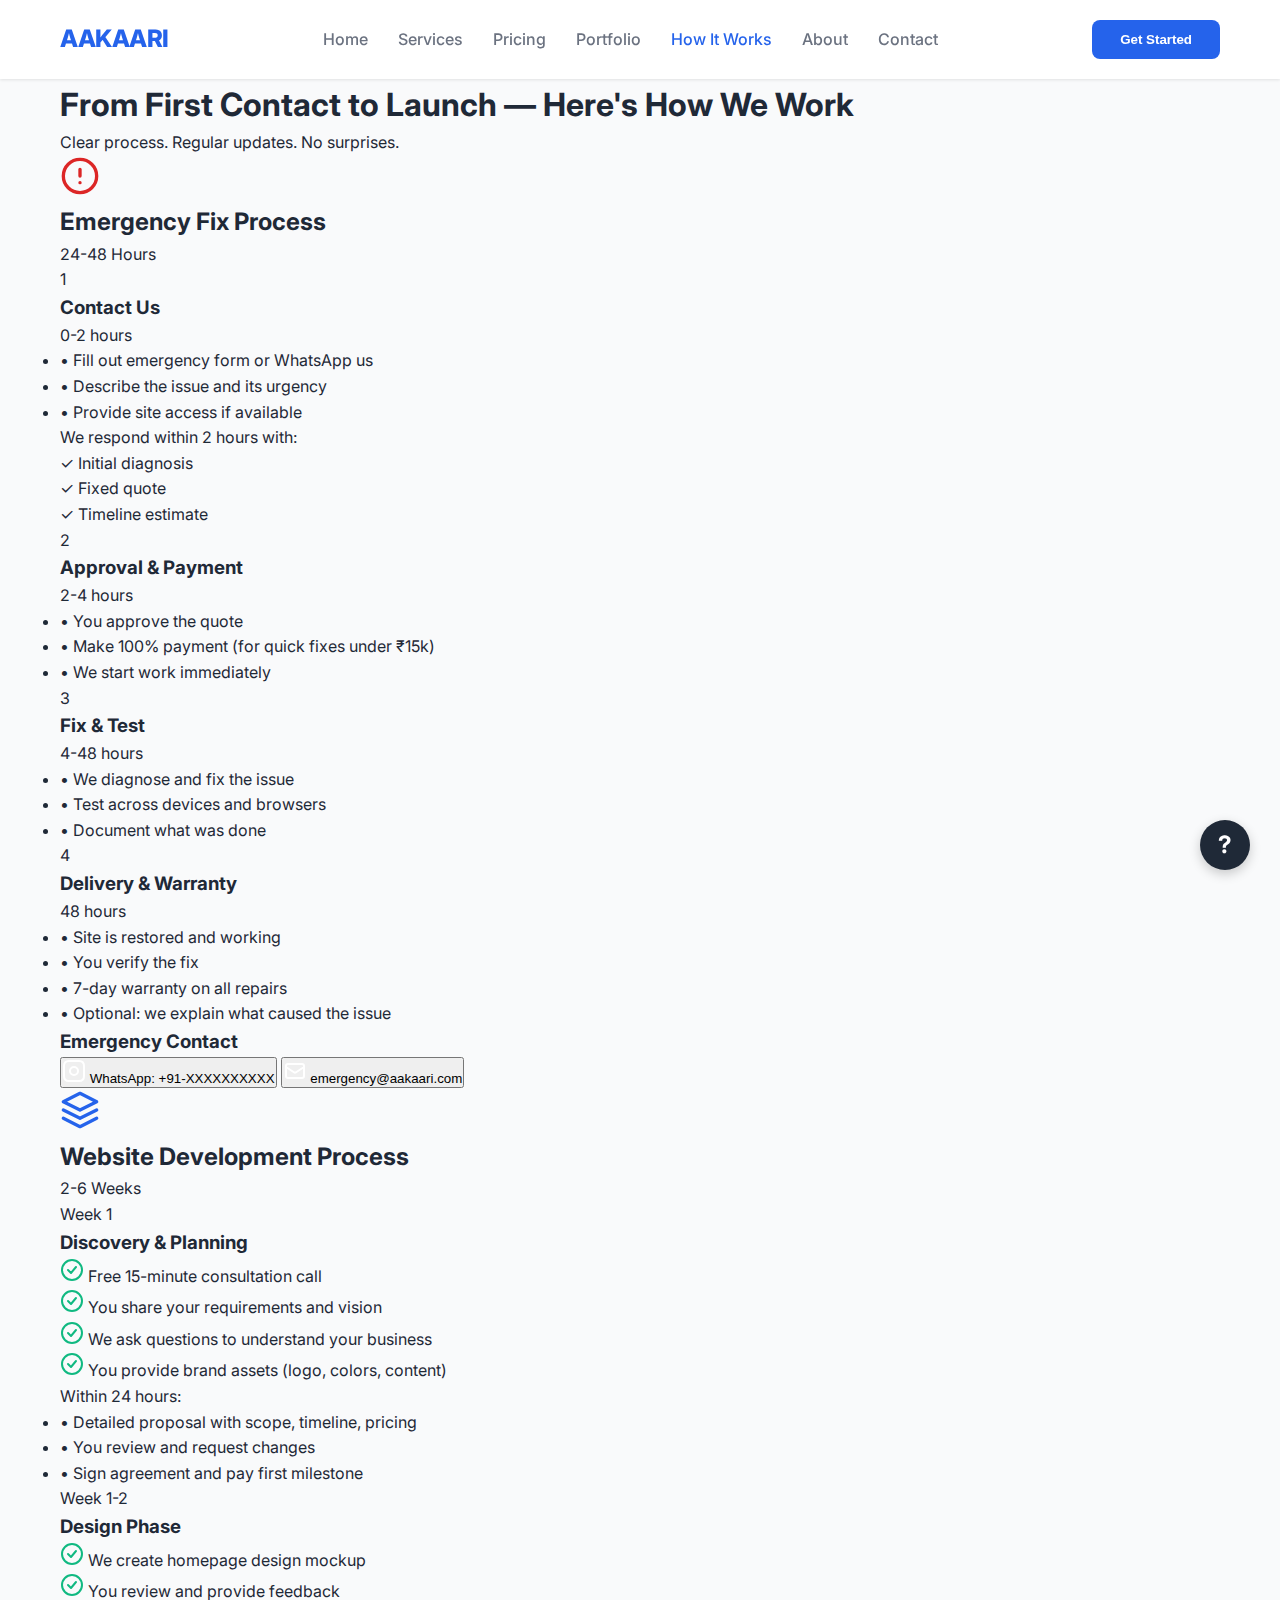
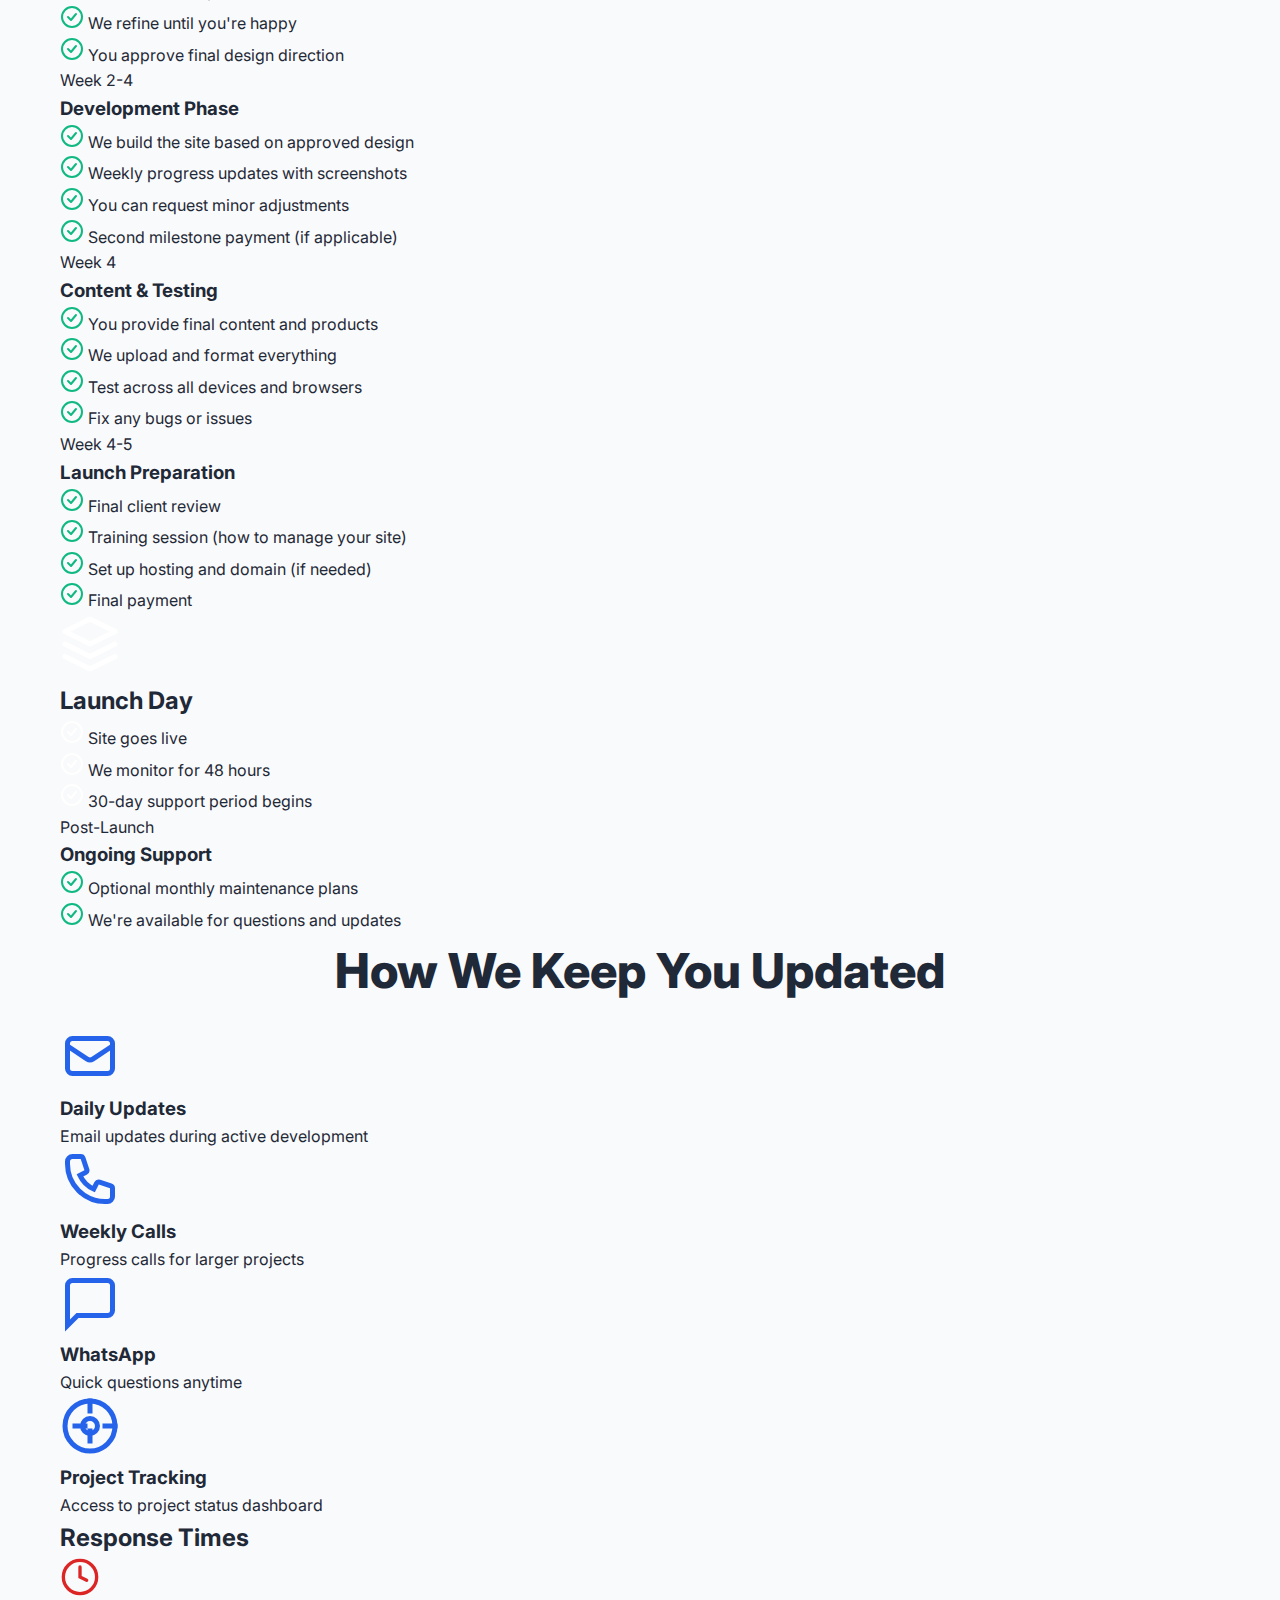
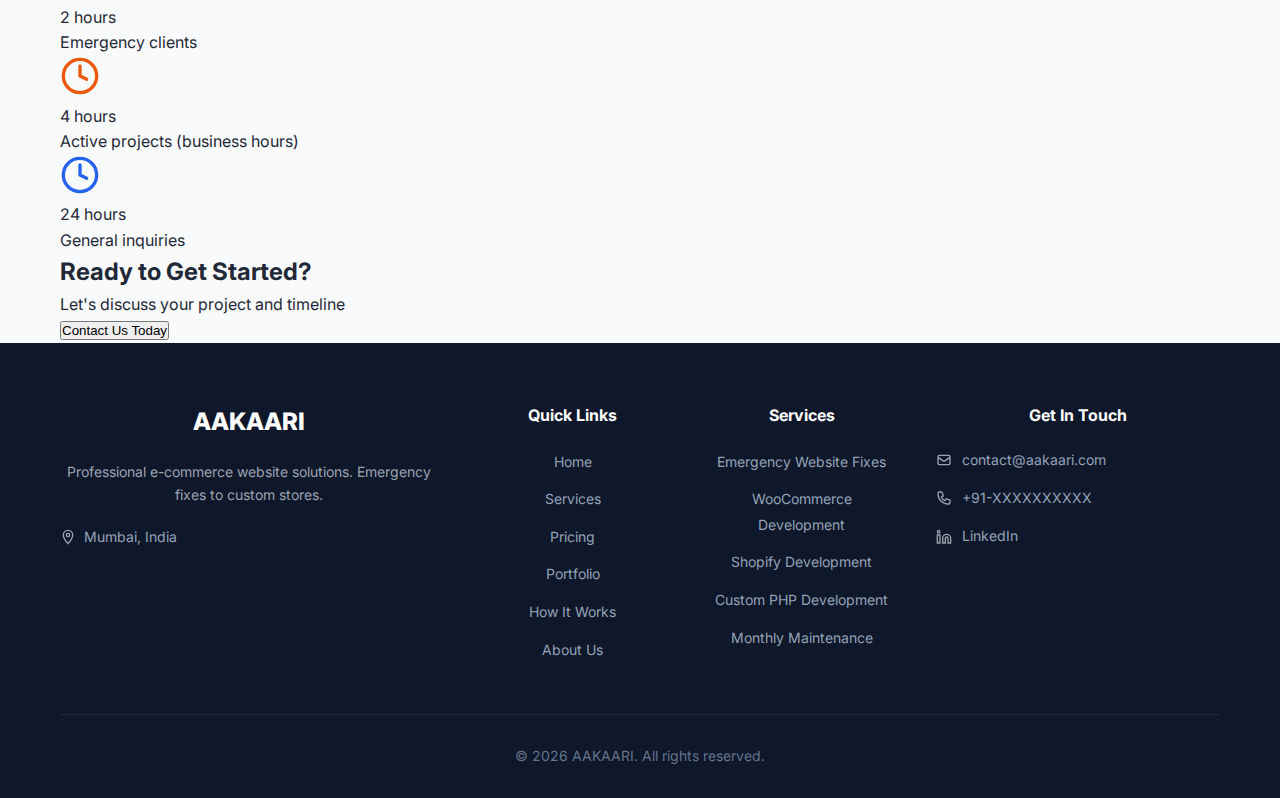
<file: how-it-works.html>
<!DOCTYPE html>
<html lang="en">
<head>
    <meta charset="UTF-8">
    <meta name="viewport" content="width=device-width, initial-scale=1.0">
    <title>How It Works - AAKAARI</title>
    <link rel="stylesheet" href="styles.css">
    <link rel="preconnect" href="https://fonts.googleapis.com">
    <link rel="preconnect" href="https://fonts.gstatic.com" crossorigin>
    <link href="https://fonts.googleapis.com/css2?family=Inter:wght@400;500;600;700;800&display=swap" rel="stylesheet">
</head>
<body>
    <!-- Navigation -->
    <nav class="navbar">
        <div class="container">
            <div class="nav-content">
                <div class="logo">AAKAARI</div>
                <ul class="nav-menu">
                    <li><a href="index.html" class="nav-link">Home</a></li>
                    <li><a href="services.html" class="nav-link">Services</a></li>
                    <li><a href="pricing.html" class="nav-link">Pricing</a></li>
                    <li><a href="portfolio.html" class="nav-link">Portfolio</a></li>
                    <li><a href="how-it-works.html" class="nav-link active">How It Works</a></li>
                    <li><a href="#about" class="nav-link">About</a></li>
                    <li><a href="#contact" class="nav-link">Contact</a></li>
                </ul>
                <button class="btn-primary">Get Started</button>
            </div>
        </div>
    </nav>

    <!-- How It Works Hero -->
    <section class="how-it-works-hero">
        <div class="container">
            <h1 class="how-it-works-hero-title">From First Contact to Launch — Here's How We Work</h1>
            <p class="how-it-works-hero-subtitle">Clear process. Regular updates. No surprises.</p>
        </div>
    </section>

    <!-- Emergency Fix Process -->
    <section class="emergency-process-section">
        <div class="container">
            <div class="process-header">
                <svg class="alert-icon" width="40" height="40" viewBox="0 0 24 24" fill="none">
                    <circle cx="12" cy="12" r="10" stroke="#dc2626" stroke-width="2"/>
                    <path d="M12 8v4M12 16h.01" stroke="#dc2626" stroke-width="2" stroke-linecap="round"/>
                </svg>
                <div>
                    <h2 class="process-main-title">Emergency Fix Process</h2>
                    <p class="process-duration">24-48 Hours</p>
                </div>
            </div>

            <div class="emergency-steps-grid">
                <!-- Step 1: Contact Us -->
                <div class="emergency-step-card red-card">
                    <div class="step-number-circle red-circle">1</div>
                    <h3>Contact Us</h3>
                    <p class="step-time">0-2 hours</p>

                    <ul class="step-list">
                        <li>• Fill out emergency form or WhatsApp us</li>
                        <li>• Describe the issue and its urgency</li>
                        <li>• Provide site access if available</li>
                    </ul>

                    <div class="response-box">
                        <p class="response-title">We respond within 2 hours with:</p>
                        <p class="response-item">✓ Initial diagnosis</p>
                        <p class="response-item">✓ Fixed quote</p>
                        <p class="response-item">✓ Timeline estimate</p>
                    </div>
                </div>

                <!-- Step 2: Approval & Payment -->
                <div class="emergency-step-card orange-card">
                    <div class="step-number-circle orange-circle">2</div>
                    <h3>Approval & Payment</h3>
                    <p class="step-time">2-4 hours</p>

                    <ul class="step-list">
                        <li>• You approve the quote</li>
                        <li>• Make 100% payment (for quick fixes under ₹15k)</li>
                        <li>• We start work immediately</li>
                    </ul>
                </div>

                <!-- Step 3: Fix & Test -->
                <div class="emergency-step-card blue-card">
                    <div class="step-number-circle blue-circle">3</div>
                    <h3>Fix & Test</h3>
                    <p class="step-time">4-48 hours</p>

                    <ul class="step-list">
                        <li>• We diagnose and fix the issue</li>
                        <li>• Test across devices and browsers</li>
                        <li>• Document what was done</li>
                    </ul>
                </div>

                <!-- Step 4: Delivery & Warranty -->
                <div class="emergency-step-card green-card">
                    <div class="step-number-circle green-circle">4</div>
                    <h3>Delivery & Warranty</h3>
                    <p class="step-time">48 hours</p>

                    <ul class="step-list">
                        <li>• Site is restored and working</li>
                        <li>• You verify the fix</li>
                        <li>• 7-day warranty on all repairs</li>
                        <li>• Optional: we explain what caused the issue</li>
                    </ul>
                </div>
            </div>

            <!-- Emergency Contact Box -->
            <div class="emergency-contact-box">
                <h3>Emergency Contact</h3>
                <div class="emergency-contact-buttons">
                    <button class="btn-whatsapp">
                        <svg width="24" height="24" viewBox="0 0 24 24" fill="none">
                            <path d="M17 2H7C4 2 2 4 2 7v10c0 3 2 5 5 5h10c3 0 5-2 5-5V7c0-3-2-5-5-5z" stroke="white" stroke-width="2"/>
                            <path d="M12 16a4 4 0 100-8 4 4 0 000 8z" stroke="white" stroke-width="2"/>
                        </svg>
                        WhatsApp: +91-XXXXXXXXXX
                    </button>
                    <button class="btn-emergency-email">
                        <svg width="24" height="24" viewBox="0 0 24 24" fill="none">
                            <path d="M3 8l7.89 5.26a2 2 0 002.22 0L21 8M5 19h14a2 2 0 002-2V7a2 2 0 00-2-2H5a2 2 0 00-2 2v10a2 2 0 002 2z" stroke="white" stroke-width="2"/>
                        </svg>
                        emergency@aakaari.com
                    </button>
                </div>
            </div>
        </div>
    </section>

    <!-- Website Development Process -->
    <section class="development-process-section">
        <div class="container">
            <div class="process-header">
                <svg class="rocket-icon" width="40" height="40" viewBox="0 0 24 24" fill="none">
                    <path d="M12 2L2 7l10 5 10-5-10-5z" stroke="#2563eb" stroke-width="2" stroke-linecap="round" stroke-linejoin="round"/>
                    <path d="M2 17l10 5 10-5M2 12l10 5 10-5" stroke="#2563eb" stroke-width="2" stroke-linecap="round" stroke-linejoin="round"/>
                </svg>
                <div>
                    <h2 class="process-main-title">Website Development Process</h2>
                    <p class="process-duration">2-6 Weeks</p>
                </div>
            </div>

            <!-- Development Timeline -->
            <div class="development-timeline">
                <!-- Week 1: Discovery & Planning -->
                <div class="timeline-phase">
                    <div class="phase-badge blue-badge">Week 1</div>
                    <div class="phase-content">
                        <h3 class="phase-title">Discovery & Planning</h3>

                        <div class="phase-items">
                            <div class="phase-item">
                                <svg class="check-icon-green" width="24" height="24" viewBox="0 0 24 24" fill="none">
                                    <circle cx="12" cy="12" r="10" stroke="#10b981" stroke-width="2"/>
                                    <path d="M8 12L11 15L16 9" stroke="#10b981" stroke-width="2" stroke-linecap="round" stroke-linejoin="round"/>
                                </svg>
                                <span>Free 15-minute consultation call</span>
                            </div>
                            <div class="phase-item">
                                <svg class="check-icon-green" width="24" height="24" viewBox="0 0 24 24" fill="none">
                                    <circle cx="12" cy="12" r="10" stroke="#10b981" stroke-width="2"/>
                                    <path d="M8 12L11 15L16 9" stroke="#10b981" stroke-width="2" stroke-linecap="round" stroke-linejoin="round"/>
                                </svg>
                                <span>You share your requirements and vision</span>
                            </div>
                            <div class="phase-item">
                                <svg class="check-icon-green" width="24" height="24" viewBox="0 0 24 24" fill="none">
                                    <circle cx="12" cy="12" r="10" stroke="#10b981" stroke-width="2"/>
                                    <path d="M8 12L11 15L16 9" stroke="#10b981" stroke-width="2" stroke-linecap="round" stroke-linejoin="round"/>
                                </svg>
                                <span>We ask questions to understand your business</span>
                            </div>
                            <div class="phase-item">
                                <svg class="check-icon-green" width="24" height="24" viewBox="0 0 24 24" fill="none">
                                    <circle cx="12" cy="12" r="10" stroke="#10b981" stroke-width="2"/>
                                    <path d="M8 12L11 15L16 9" stroke="#10b981" stroke-width="2" stroke-linecap="round" stroke-linejoin="round"/>
                                </svg>
                                <span>You provide brand assets (logo, colors, content)</span>
                            </div>
                        </div>

                        <div class="within-box">
                            <p class="within-title">Within 24 hours:</p>
                            <ul class="within-list">
                                <li>• Detailed proposal with scope, timeline, pricing</li>
                                <li>• You review and request changes</li>
                                <li>• Sign agreement and pay first milestone</li>
                            </ul>
                        </div>
                    </div>
                </div>

                <!-- Week 1-2: Design Phase -->
                <div class="timeline-phase">
                    <div class="phase-badge purple-badge">Week 1-2</div>
                    <div class="phase-content">
                        <h3 class="phase-title">Design Phase</h3>

                        <div class="phase-items">
                            <div class="phase-item">
                                <svg class="check-icon-green" width="24" height="24" viewBox="0 0 24 24" fill="none">
                                    <circle cx="12" cy="12" r="10" stroke="#10b981" stroke-width="2"/>
                                    <path d="M8 12L11 15L16 9" stroke="#10b981" stroke-width="2" stroke-linecap="round" stroke-linejoin="round"/>
                                </svg>
                                <span>We create homepage design mockup</span>
                            </div>
                            <div class="phase-item">
                                <svg class="check-icon-green" width="24" height="24" viewBox="0 0 24 24" fill="none">
                                    <circle cx="12" cy="12" r="10" stroke="#10b981" stroke-width="2"/>
                                    <path d="M8 12L11 15L16 9" stroke="#10b981" stroke-width="2" stroke-linecap="round" stroke-linejoin="round"/>
                                </svg>
                                <span>You review and provide feedback</span>
                            </div>
                            <div class="phase-item">
                                <svg class="check-icon-green" width="24" height="24" viewBox="0 0 24 24" fill="none">
                                    <circle cx="12" cy="12" r="10" stroke="#10b981" stroke-width="2"/>
                                    <path d="M8 12L11 15L16 9" stroke="#10b981" stroke-width="2" stroke-linecap="round" stroke-linejoin="round"/>
                                </svg>
                                <span>We refine until you're happy</span>
                            </div>
                            <div class="phase-item">
                                <svg class="check-icon-green" width="24" height="24" viewBox="0 0 24 24" fill="none">
                                    <circle cx="12" cy="12" r="10" stroke="#10b981" stroke-width="2"/>
                                    <path d="M8 12L11 15L16 9" stroke="#10b981" stroke-width="2" stroke-linecap="round" stroke-linejoin="round"/>
                                </svg>
                                <span>You approve final design direction</span>
                            </div>
                        </div>
                    </div>
                </div>

                <!-- Week 2-4: Development Phase -->
                <div class="timeline-phase">
                    <div class="phase-badge green-badge-timeline">Week 2-4</div>
                    <div class="phase-content">
                        <h3 class="phase-title">Development Phase</h3>

                        <div class="phase-items">
                            <div class="phase-item">
                                <svg class="check-icon-green" width="24" height="24" viewBox="0 0 24 24" fill="none">
                                    <circle cx="12" cy="12" r="10" stroke="#10b981" stroke-width="2"/>
                                    <path d="M8 12L11 15L16 9" stroke="#10b981" stroke-width="2" stroke-linecap="round" stroke-linejoin="round"/>
                                </svg>
                                <span>We build the site based on approved design</span>
                            </div>
                            <div class="phase-item">
                                <svg class="check-icon-green" width="24" height="24" viewBox="0 0 24 24" fill="none">
                                    <circle cx="12" cy="12" r="10" stroke="#10b981" stroke-width="2"/>
                                    <path d="M8 12L11 15L16 9" stroke="#10b981" stroke-width="2" stroke-linecap="round" stroke-linejoin="round"/>
                                </svg>
                                <span>Weekly progress updates with screenshots</span>
                            </div>
                            <div class="phase-item">
                                <svg class="check-icon-green" width="24" height="24" viewBox="0 0 24 24" fill="none">
                                    <circle cx="12" cy="12" r="10" stroke="#10b981" stroke-width="2"/>
                                    <path d="M8 12L11 15L16 9" stroke="#10b981" stroke-width="2" stroke-linecap="round" stroke-linejoin="round"/>
                                </svg>
                                <span>You can request minor adjustments</span>
                            </div>
                            <div class="phase-item">
                                <svg class="check-icon-green" width="24" height="24" viewBox="0 0 24 24" fill="none">
                                    <circle cx="12" cy="12" r="10" stroke="#10b981" stroke-width="2"/>
                                    <path d="M8 12L11 15L16 9" stroke="#10b981" stroke-width="2" stroke-linecap="round" stroke-linejoin="round"/>
                                </svg>
                                <span>Second milestone payment (if applicable)</span>
                            </div>
                        </div>
                    </div>
                </div>

                <!-- Week 4: Content & Testing -->
                <div class="timeline-phase">
                    <div class="phase-badge yellow-badge">Week 4</div>
                    <div class="phase-content">
                        <h3 class="phase-title">Content & Testing</h3>

                        <div class="phase-items">
                            <div class="phase-item">
                                <svg class="check-icon-green" width="24" height="24" viewBox="0 0 24 24" fill="none">
                                    <circle cx="12" cy="12" r="10" stroke="#10b981" stroke-width="2"/>
                                    <path d="M8 12L11 15L16 9" stroke="#10b981" stroke-width="2" stroke-linecap="round" stroke-linejoin="round"/>
                                </svg>
                                <span>You provide final content and products</span>
                            </div>
                            <div class="phase-item">
                                <svg class="check-icon-green" width="24" height="24" viewBox="0 0 24 24" fill="none">
                                    <circle cx="12" cy="12" r="10" stroke="#10b981" stroke-width="2"/>
                                    <path d="M8 12L11 15L16 9" stroke="#10b981" stroke-width="2" stroke-linecap="round" stroke-linejoin="round"/>
                                </svg>
                                <span>We upload and format everything</span>
                            </div>
                            <div class="phase-item">
                                <svg class="check-icon-green" width="24" height="24" viewBox="0 0 24 24" fill="none">
                                    <circle cx="12" cy="12" r="10" stroke="#10b981" stroke-width="2"/>
                                    <path d="M8 12L11 15L16 9" stroke="#10b981" stroke-width="2" stroke-linecap="round" stroke-linejoin="round"/>
                                </svg>
                                <span>Test across all devices and browsers</span>
                            </div>
                            <div class="phase-item">
                                <svg class="check-icon-green" width="24" height="24" viewBox="0 0 24 24" fill="none">
                                    <circle cx="12" cy="12" r="10" stroke="#10b981" stroke-width="2"/>
                                    <path d="M8 12L11 15L16 9" stroke="#10b981" stroke-width="2" stroke-linecap="round" stroke-linejoin="round"/>
                                </svg>
                                <span>Fix any bugs or issues</span>
                            </div>
                        </div>
                    </div>
                </div>

                <!-- Week 4-5: Launch Preparation -->
                <div class="timeline-phase">
                    <div class="phase-badge orange-badge-timeline">Week 4-5</div>
                    <div class="phase-content">
                        <h3 class="phase-title">Launch Preparation</h3>

                        <div class="phase-items">
                            <div class="phase-item">
                                <svg class="check-icon-green" width="24" height="24" viewBox="0 0 24 24" fill="none">
                                    <circle cx="12" cy="12" r="10" stroke="#10b981" stroke-width="2"/>
                                    <path d="M8 12L11 15L16 9" stroke="#10b981" stroke-width="2" stroke-linecap="round" stroke-linejoin="round"/>
                                </svg>
                                <span>Final client review</span>
                            </div>
                            <div class="phase-item">
                                <svg class="check-icon-green" width="24" height="24" viewBox="0 0 24 24" fill="none">
                                    <circle cx="12" cy="12" r="10" stroke="#10b981" stroke-width="2"/>
                                    <path d="M8 12L11 15L16 9" stroke="#10b981" stroke-width="2" stroke-linecap="round" stroke-linejoin="round"/>
                                </svg>
                                <span>Training session (how to manage your site)</span>
                            </div>
                            <div class="phase-item">
                                <svg class="check-icon-green" width="24" height="24" viewBox="0 0 24 24" fill="none">
                                    <circle cx="12" cy="12" r="10" stroke="#10b981" stroke-width="2"/>
                                    <path d="M8 12L11 15L16 9" stroke="#10b981" stroke-width="2" stroke-linecap="round" stroke-linejoin="round"/>
                                </svg>
                                <span>Set up hosting and domain (if needed)</span>
                            </div>
                            <div class="phase-item">
                                <svg class="check-icon-green" width="24" height="24" viewBox="0 0 24 24" fill="none">
                                    <circle cx="12" cy="12" r="10" stroke="#10b981" stroke-width="2"/>
                                    <path d="M8 12L11 15L16 9" stroke="#10b981" stroke-width="2" stroke-linecap="round" stroke-linejoin="round"/>
                                </svg>
                                <span>Final payment</span>
                            </div>
                        </div>
                    </div>
                </div>
            </div>
        </div>
    </section>

    <!-- Launch Day -->
    <section class="launch-day-section">
        <div class="container">
            <div class="launch-day-card">
                <div class="launch-icon">
                    <svg width="60" height="60" viewBox="0 0 24 24" fill="none">
                        <path d="M12 2L2 7l10 5 10-5-10-5z" stroke="white" stroke-width="2" stroke-linecap="round" stroke-linejoin="round"/>
                        <path d="M2 17l10 5 10-5M2 12l10 5 10-5" stroke="white" stroke-width="2" stroke-linecap="round" stroke-linejoin="round"/>
                    </svg>
                </div>
                <h2 class="launch-title">Launch Day</h2>
                <div class="launch-items">
                    <div class="launch-item">
                        <svg class="check-icon-white" width="24" height="24" viewBox="0 0 24 24" fill="none">
                            <circle cx="12" cy="12" r="10" stroke="white" stroke-width="2"/>
                            <path d="M8 12L11 15L16 9" stroke="white" stroke-width="2" stroke-linecap="round" stroke-linejoin="round"/>
                        </svg>
                        <span>Site goes live</span>
                    </div>
                    <div class="launch-item">
                        <svg class="check-icon-white" width="24" height="24" viewBox="0 0 24 24" fill="none">
                            <circle cx="12" cy="12" r="10" stroke="white" stroke-width="2"/>
                            <path d="M8 12L11 15L16 9" stroke="white" stroke-width="2" stroke-linecap="round" stroke-linejoin="round"/>
                        </svg>
                        <span>We monitor for 48 hours</span>
                    </div>
                    <div class="launch-item">
                        <svg class="check-icon-white" width="24" height="24" viewBox="0 0 24 24" fill="none">
                            <circle cx="12" cy="12" r="10" stroke="white" stroke-width="2"/>
                            <path d="M8 12L11 15L16 9" stroke="white" stroke-width="2" stroke-linecap="round" stroke-linejoin="round"/>
                        </svg>
                        <span>30-day support period begins</span>
                    </div>
                </div>
            </div>

            <!-- Post-Launch: Ongoing Support -->
            <div class="post-launch-phase">
                <div class="phase-badge blue-badge-post">Post-Launch</div>
                <div class="post-launch-content">
                    <h3 class="phase-title">Ongoing Support</h3>
                    <div class="phase-items">
                        <div class="phase-item">
                            <svg class="check-icon-green" width="24" height="24" viewBox="0 0 24 24" fill="none">
                                <circle cx="12" cy="12" r="10" stroke="#10b981" stroke-width="2"/>
                                <path d="M8 12L11 15L16 9" stroke="#10b981" stroke-width="2" stroke-linecap="round" stroke-linejoin="round"/>
                            </svg>
                            <span>Optional monthly maintenance plans</span>
                        </div>
                        <div class="phase-item">
                            <svg class="check-icon-green" width="24" height="24" viewBox="0 0 24 24" fill="none">
                                <circle cx="12" cy="12" r="10" stroke="#10b981" stroke-width="2"/>
                                <path d="M8 12L11 15L16 9" stroke="#10b981" stroke-width="2" stroke-linecap="round" stroke-linejoin="round"/>
                            </svg>
                            <span>We're available for questions and updates</span>
                        </div>
                    </div>
                </div>
            </div>
        </div>
    </section>

    <!-- How We Keep You Updated -->
    <section class="keep-updated-section">
        <div class="container">
            <h2 class="section-title-center">How We Keep You Updated</h2>

            <div class="update-methods-grid">
                <div class="update-method-card">
                    <svg class="update-icon" width="60" height="60" viewBox="0 0 24 24" fill="none">
                        <path d="M3 8l7.89 5.26a2 2 0 002.22 0L21 8M5 19h14a2 2 0 002-2V7a2 2 0 00-2-2H5a2 2 0 00-2 2v10a2 2 0 002 2z" stroke="#2563eb" stroke-width="2"/>
                    </svg>
                    <h3>Daily Updates</h3>
                    <p>Email updates during active development</p>
                </div>

                <div class="update-method-card">
                    <svg class="update-icon" width="60" height="60" viewBox="0 0 24 24" fill="none">
                        <path d="M3 5a2 2 0 012-2h3.28a1 1 0 01.948.684l1.498 4.493a1 1 0 01-.502 1.21l-2.257 1.13a11.042 11.042 0 005.516 5.516l1.13-2.257a1 1 0 011.21-.502l4.493 1.498a1 1 0 01.684.949V19a2 2 0 01-2 2h-1C9.716 21 3 14.284 3 6V5z" stroke="#2563eb" stroke-width="2"/>
                    </svg>
                    <h3>Weekly Calls</h3>
                    <p>Progress calls for larger projects</p>
                </div>

                <div class="update-method-card">
                    <svg class="update-icon" width="60" height="60" viewBox="0 0 24 24" fill="none">
                        <path d="M21 15a2 2 0 01-2 2H7l-4 4V5a2 2 0 012-2h14a2 2 0 012 2z" stroke="#2563eb" stroke-width="2"/>
                    </svg>
                    <h3>WhatsApp</h3>
                    <p>Quick questions anytime</p>
                </div>

                <div class="update-method-card">
                    <svg class="update-icon" width="60" height="60" viewBox="0 0 24 24" fill="none">
                        <circle cx="12" cy="12" r="3" stroke="#2563eb" stroke-width="2"/>
                        <path d="M12 1v6m0 6v6M23 12h-6m-6 0H5" stroke="#2563eb" stroke-width="2"/>
                        <circle cx="12" cy="12" r="10" stroke="#2563eb" stroke-width="2"/>
                    </svg>
                    <h3>Project Tracking</h3>
                    <p>Access to project status dashboard</p>
                </div>
            </div>
        </div>
    </section>

    <!-- Response Times -->
    <section class="response-times-section">
        <div class="container">
            <div class="response-times-card">
                <h2 class="response-times-title">Response Times</h2>

                <div class="response-times-grid">
                    <div class="response-time-item">
                        <svg class="time-icon red-icon" width="40" height="40" viewBox="0 0 24 24" fill="none">
                            <circle cx="12" cy="12" r="10" stroke="#dc2626" stroke-width="2"/>
                            <path d="M12 6v6l4 2" stroke="#dc2626" stroke-width="2" stroke-linecap="round"/>
                        </svg>
                        <div class="time-value red-text">2 hours</div>
                        <div class="time-label">Emergency clients</div>
                    </div>

                    <div class="response-time-item">
                        <svg class="time-icon orange-icon" width="40" height="40" viewBox="0 0 24 24" fill="none">
                            <circle cx="12" cy="12" r="10" stroke="#ea580c" stroke-width="2"/>
                            <path d="M12 6v6l4 2" stroke="#ea580c" stroke-width="2" stroke-linecap="round"/>
                        </svg>
                        <div class="time-value orange-text">4 hours</div>
                        <div class="time-label">Active projects (business hours)</div>
                    </div>

                    <div class="response-time-item">
                        <svg class="time-icon blue-icon" width="40" height="40" viewBox="0 0 24 24" fill="none">
                            <circle cx="12" cy="12" r="10" stroke="#2563eb" stroke-width="2"/>
                            <path d="M12 6v6l4 2" stroke="#2563eb" stroke-width="2" stroke-linecap="round"/>
                        </svg>
                        <div class="time-value blue-text">24 hours</div>
                        <div class="time-label">General inquiries</div>
                    </div>
                </div>
            </div>
        </div>
    </section>

    <!-- Final CTA -->
    <section class="how-it-works-final-cta">
        <div class="container">
            <h2 class="how-it-works-cta-title">Ready to Get Started?</h2>
            <p class="how-it-works-cta-subtitle">Let's discuss your project and timeline</p>
            <button class="btn-contact-us-today">Contact Us Today</button>
        </div>
    </section>

    <!-- Footer -->
    <footer class="footer">
        <div class="container">
            <div class="footer-content">
                <div class="footer-col">
                    <h3 class="footer-logo">AAKAARI</h3>
                    <p class="footer-desc">Professional e-commerce website solutions. Emergency fixes to custom stores.</p>
                    <div class="footer-location">
                        <svg width="16" height="16" viewBox="0 0 24 24" fill="none">
                            <path d="M12 2C8.13 2 5 5.13 5 9c0 5.25 7 13 7 13s7-7.75 7-13c0-3.87-3.13-7-7-7z" stroke="#9ca3af" stroke-width="2"/>
                            <circle cx="12" cy="9" r="2.5" stroke="#9ca3af" stroke-width="2"/>
                        </svg>
                        <span>Mumbai, India</span>
                    </div>
                </div>

                <div class="footer-col">
                    <h4>Quick Links</h4>
                    <ul class="footer-links">
                        <li><a href="index.html">Home</a></li>
                        <li><a href="services.html">Services</a></li>
                        <li><a href="pricing.html">Pricing</a></li>
                        <li><a href="portfolio.html">Portfolio</a></li>
                        <li><a href="how-it-works.html">How It Works</a></li>
                        <li><a href="#about">About Us</a></li>
                    </ul>
                </div>

                <div class="footer-col">
                    <h4>Services</h4>
                    <ul class="footer-links">
                        <li><a href="services.html#services">Emergency Website Fixes</a></li>
                        <li><a href="services.html#woocommerce">WooCommerce Development</a></li>
                        <li><a href="services.html#shopify">Shopify Development</a></li>
                        <li><a href="services.html#php">Custom PHP Development</a></li>
                        <li><a href="services.html#maintenance">Monthly Maintenance</a></li>
                    </ul>
                </div>

                <div class="footer-col">
                    <h4>Get In Touch</h4>
                    <div class="footer-contact">
                        <div class="contact-item">
                            <svg width="16" height="16" viewBox="0 0 24 24" fill="none">
                                <path d="M3 8l7.89 5.26a2 2 0 002.22 0L21 8M5 19h14a2 2 0 002-2V7a2 2 0 00-2-2H5a2 2 0 00-2 2v10a2 2 0 002 2z" stroke="#9ca3af" stroke-width="2"/>
                            </svg>
                            <a href="mailto:contact@aakaari.com">contact@aakaari.com</a>
                        </div>
                        <div class="contact-item">
                            <svg width="16" height="16" viewBox="0 0 24 24" fill="none">
                                <path d="M3 5a2 2 0 012-2h3.28a1 1 0 01.948.684l1.498 4.493a1 1 0 01-.502 1.21l-2.257 1.13a11.042 11.042 0 005.516 5.516l1.13-2.257a1 1 0 011.21-.502l4.493 1.498a1 1 0 01.684.949V19a2 2 0 01-2 2h-1C9.716 21 3 14.284 3 6V5z" stroke="#9ca3af" stroke-width="2"/>
                            </svg>
                            <a href="tel:+91XXXXXXXXXX">+91-XXXXXXXXXX</a>
                        </div>
                        <div class="contact-item">
                            <svg width="16" height="16" viewBox="0 0 24 24" fill="none">
                                <path d="M16 8a6 6 0 016 6v7h-4v-7a2 2 0 00-2-2 2 2 0 00-2 2v7h-4v-7a6 6 0 016-6zM2 9h4v12H2z" stroke="#9ca3af" stroke-width="2"/>
                                <circle cx="4" cy="4" r="2" stroke="#9ca3af" stroke-width="2"/>
                            </svg>
                            <a href="#" target="_blank">LinkedIn</a>
                        </div>
                    </div>
                </div>
            </div>

            <div class="footer-bottom">
                <p>&copy; 2026 AAKAARI. All rights reserved.</p>
            </div>
        </div>
    </footer>

    <div class="help-button">?</div>
</body>
</html>
</file>
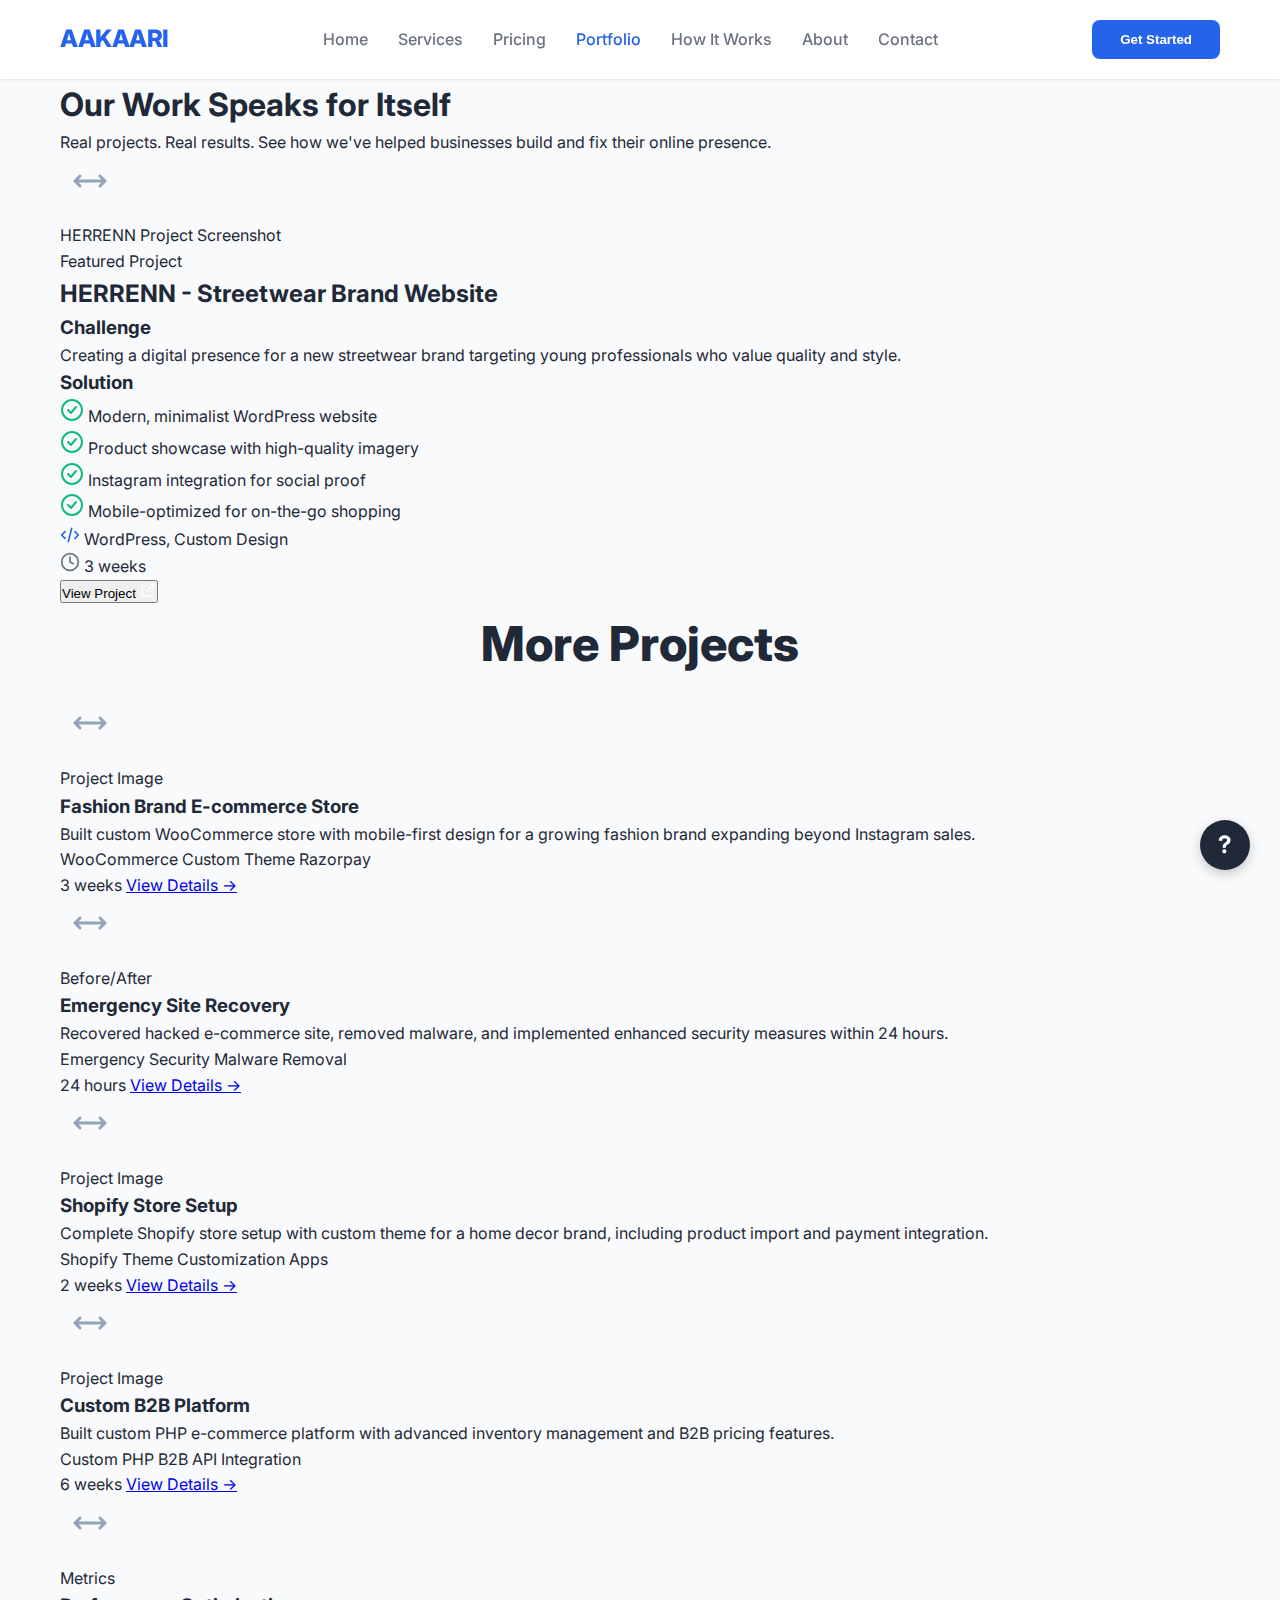
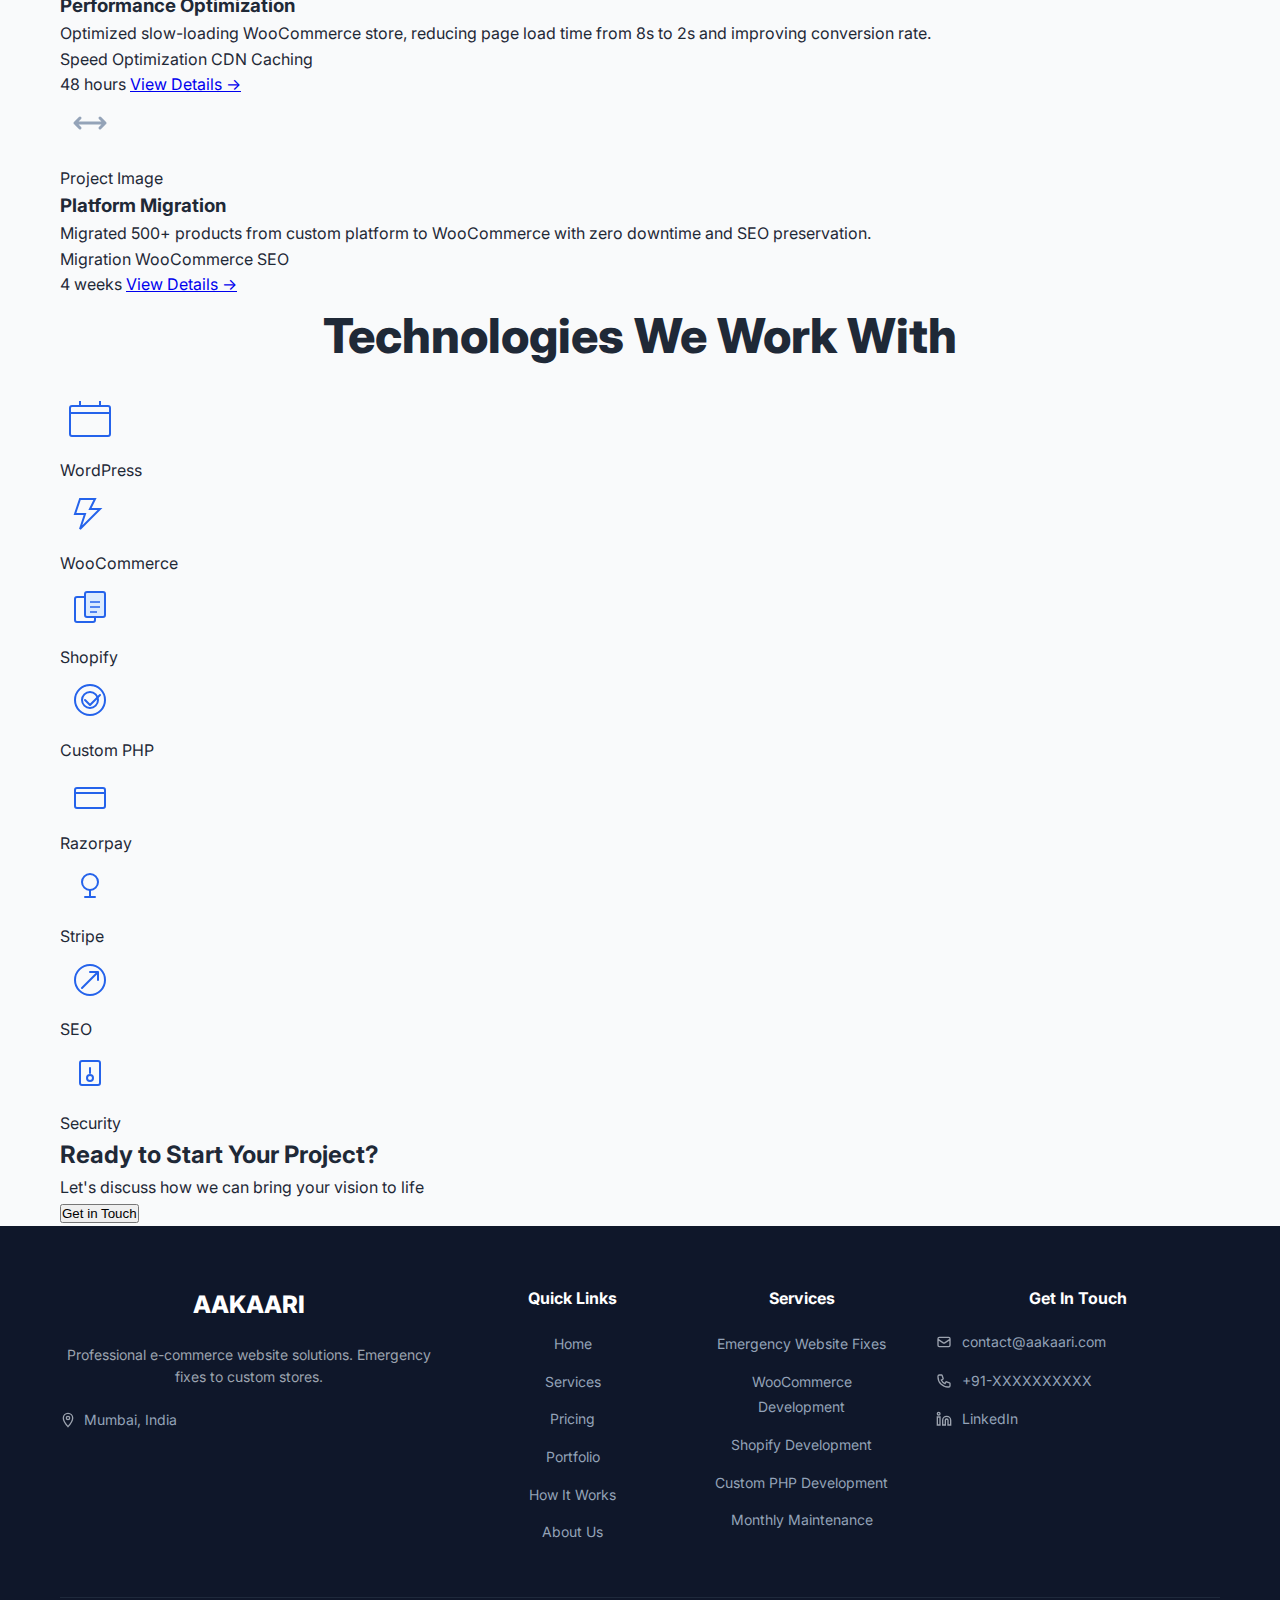
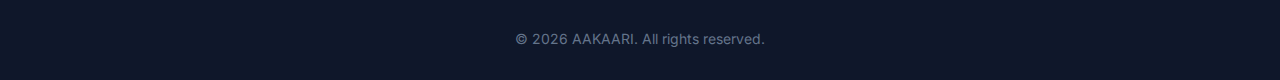
<file: portfolio.html>
<!DOCTYPE html>
<html lang="en">
<head>
    <meta charset="UTF-8">
    <meta name="viewport" content="width=device-width, initial-scale=1.0">
    <title>Portfolio - AAKAARI</title>
    <link rel="stylesheet" href="styles.css">
    <link rel="preconnect" href="https://fonts.googleapis.com">
    <link rel="preconnect" href="https://fonts.gstatic.com" crossorigin>
    <link href="https://fonts.googleapis.com/css2?family=Inter:wght@400;500;600;700;800&display=swap" rel="stylesheet">
</head>
<body>
    <!-- Navigation -->
    <nav class="navbar">
        <div class="container">
            <div class="nav-content">
                <div class="logo">AAKAARI</div>
                <ul class="nav-menu">
                    <li><a href="index.html" class="nav-link">Home</a></li>
                    <li><a href="services.html" class="nav-link">Services</a></li>
                    <li><a href="pricing.html" class="nav-link">Pricing</a></li>
                    <li><a href="portfolio.html" class="nav-link active">Portfolio</a></li>
                    <li><a href="#how-it-works" class="nav-link">How It Works</a></li>
                    <li><a href="#about" class="nav-link">About</a></li>
                    <li><a href="#contact" class="nav-link">Contact</a></li>
                </ul>
                <button class="btn-primary">Get Started</button>
            </div>
        </div>
    </nav>

    <!-- Portfolio Hero -->
    <section class="portfolio-hero">
        <div class="container">
            <h1 class="portfolio-hero-title">Our Work Speaks for Itself</h1>
            <p class="portfolio-hero-subtitle">Real projects. Real results. See how we've helped businesses build and fix their online presence.</p>
        </div>
    </section>

    <!-- Featured Project -->
    <section class="featured-project-section">
        <div class="container">
            <div class="featured-project-layout">
                <div class="project-showcase">
                    <div class="project-image-placeholder">
                        <svg width="60" height="60" viewBox="0 0 60 60" fill="none">
                            <path d="M20 30L15 25M15 25L20 20M15 25H30M40 30L45 25M45 25L40 20M45 25H30" stroke="#94a3b8" stroke-width="3" stroke-linecap="round" stroke-linejoin="round"/>
                        </svg>
                    </div>
                    <p class="placeholder-text">HERRENN Project Screenshot</p>
                </div>

                <div class="project-details">
                    <span class="featured-badge">Featured Project</span>
                    <h2 class="project-title">HERRENN - Streetwear Brand Website</h2>

                    <h3 class="project-section-heading">Challenge</h3>
                    <p class="project-description">Creating a digital presence for a new streetwear brand targeting young professionals who value quality and style.</p>

                    <h3 class="project-section-heading">Solution</h3>
                    <div class="solution-list">
                        <div class="solution-item">
                            <svg class="check-icon-green" width="24" height="24" viewBox="0 0 24 24" fill="none">
                                <circle cx="12" cy="12" r="10" stroke="#10b981" stroke-width="2"/>
                                <path d="M8 12L11 15L16 9" stroke="#10b981" stroke-width="2" stroke-linecap="round" stroke-linejoin="round"/>
                            </svg>
                            <span>Modern, minimalist WordPress website</span>
                        </div>
                        <div class="solution-item">
                            <svg class="check-icon-green" width="24" height="24" viewBox="0 0 24 24" fill="none">
                                <circle cx="12" cy="12" r="10" stroke="#10b981" stroke-width="2"/>
                                <path d="M8 12L11 15L16 9" stroke="#10b981" stroke-width="2" stroke-linecap="round" stroke-linejoin="round"/>
                            </svg>
                            <span>Product showcase with high-quality imagery</span>
                        </div>
                        <div class="solution-item">
                            <svg class="check-icon-green" width="24" height="24" viewBox="0 0 24 24" fill="none">
                                <circle cx="12" cy="12" r="10" stroke="#10b981" stroke-width="2"/>
                                <path d="M8 12L11 15L16 9" stroke="#10b981" stroke-width="2" stroke-linecap="round" stroke-linejoin="round"/>
                            </svg>
                            <span>Instagram integration for social proof</span>
                        </div>
                        <div class="solution-item">
                            <svg class="check-icon-green" width="24" height="24" viewBox="0 0 24 24" fill="none">
                                <circle cx="12" cy="12" r="10" stroke="#10b981" stroke-width="2"/>
                                <path d="M8 12L11 15L16 9" stroke="#10b981" stroke-width="2" stroke-linecap="round" stroke-linejoin="round"/>
                            </svg>
                            <span>Mobile-optimized for on-the-go shopping</span>
                        </div>
                    </div>

                    <div class="project-meta">
                        <div class="project-tags">
                            <svg width="20" height="20" viewBox="0 0 24 24" fill="none">
                                <path d="M10 20l4-16m4 4l4 4-4 4M6 16l-4-4 4-4" stroke="#2563eb" stroke-width="2" stroke-linecap="round" stroke-linejoin="round"/>
                            </svg>
                            <span>WordPress, Custom Design</span>
                        </div>
                        <div class="project-duration">
                            <svg width="20" height="20" viewBox="0 0 24 24" fill="none">
                                <circle cx="12" cy="12" r="10" stroke="#6b7280" stroke-width="2"/>
                                <path d="M12 6v6l4 2" stroke="#6b7280" stroke-width="2" stroke-linecap="round"/>
                            </svg>
                            <span>3 weeks</span>
                        </div>
                    </div>

                    <button class="btn-view-project">
                        View Project
                        <svg width="16" height="16" viewBox="0 0 24 24" fill="none">
                            <path d="M18 13v6a2 2 0 01-2 2H5a2 2 0 01-2-2V8a2 2 0 012-2h6M15 3h6v6M10 14L21 3" stroke="white" stroke-width="2" stroke-linecap="round" stroke-linejoin="round"/>
                        </svg>
                    </button>
                </div>
            </div>
        </div>
    </section>

    <!-- More Projects -->
    <section class="more-projects-section">
        <div class="container">
            <h2 class="section-title-center">More Projects</h2>

            <div class="projects-grid">
                <!-- Project 1: Fashion Brand -->
                <div class="project-card">
                    <div class="project-card-image">
                        <svg width="60" height="60" viewBox="0 0 60 60" fill="none">
                            <path d="M20 30L15 25M15 25L20 20M15 25H30M40 30L45 25M45 25L40 20M45 25H30" stroke="#94a3b8" stroke-width="3" stroke-linecap="round" stroke-linejoin="round"/>
                        </svg>
                        <p class="card-placeholder-text">Project Image</p>
                    </div>
                    <div class="project-card-content">
                        <h3>Fashion Brand E-commerce Store</h3>
                        <p>Built custom WooCommerce store with mobile-first design for a growing fashion brand expanding beyond Instagram sales.</p>
                        <div class="project-card-tags">
                            <span class="tag-blue">WooCommerce</span>
                            <span class="tag-blue">Custom Theme</span>
                            <span class="tag-blue">Razorpay</span>
                        </div>
                        <div class="project-card-footer">
                            <span class="project-time">3 weeks</span>
                            <a href="#" class="link-view-details">View Details →</a>
                        </div>
                    </div>
                </div>

                <!-- Project 2: Emergency Recovery -->
                <div class="project-card">
                    <div class="project-card-image">
                        <svg width="60" height="60" viewBox="0 0 60 60" fill="none">
                            <path d="M20 30L15 25M15 25L20 20M15 25H30M40 30L45 25M45 25L40 20M45 25H30" stroke="#94a3b8" stroke-width="3" stroke-linecap="round" stroke-linejoin="round"/>
                        </svg>
                        <p class="card-placeholder-text">Before/After</p>
                    </div>
                    <div class="project-card-content">
                        <h3>Emergency Site Recovery</h3>
                        <p>Recovered hacked e-commerce site, removed malware, and implemented enhanced security measures within 24 hours.</p>
                        <div class="project-card-tags">
                            <span class="tag-red">Emergency</span>
                            <span class="tag-red">Security</span>
                            <span class="tag-red">Malware Removal</span>
                        </div>
                        <div class="project-card-footer">
                            <span class="project-time">24 hours</span>
                            <a href="#" class="link-view-details">View Details →</a>
                        </div>
                    </div>
                </div>

                <!-- Project 3: Shopify Store -->
                <div class="project-card">
                    <div class="project-card-image">
                        <svg width="60" height="60" viewBox="0 0 60 60" fill="none">
                            <path d="M20 30L15 25M15 25L20 20M15 25H30M40 30L45 25M45 25L40 20M45 25H30" stroke="#94a3b8" stroke-width="3" stroke-linecap="round" stroke-linejoin="round"/>
                        </svg>
                        <p class="card-placeholder-text">Project Image</p>
                    </div>
                    <div class="project-card-content">
                        <h3>Shopify Store Setup</h3>
                        <p>Complete Shopify store setup with custom theme for a home decor brand, including product import and payment integration.</p>
                        <div class="project-card-tags">
                            <span class="tag-green">Shopify</span>
                            <span class="tag-green">Theme Customization</span>
                            <span class="tag-green">Apps</span>
                        </div>
                        <div class="project-card-footer">
                            <span class="project-time">2 weeks</span>
                            <a href="#" class="link-view-details">View Details →</a>
                        </div>
                    </div>
                </div>

                <!-- Project 4: Custom B2B Platform -->
                <div class="project-card">
                    <div class="project-card-image">
                        <svg width="60" height="60" viewBox="0 0 60 60" fill="none">
                            <path d="M20 30L15 25M15 25L20 20M15 25H30M40 30L45 25M45 25L40 20M45 25H30" stroke="#94a3b8" stroke-width="3" stroke-linecap="round" stroke-linejoin="round"/>
                        </svg>
                        <p class="card-placeholder-text">Project Image</p>
                    </div>
                    <div class="project-card-content">
                        <h3>Custom B2B Platform</h3>
                        <p>Built custom PHP e-commerce platform with advanced inventory management and B2B pricing features.</p>
                        <div class="project-card-tags">
                            <span class="tag-purple">Custom PHP</span>
                            <span class="tag-purple">B2B</span>
                            <span class="tag-purple">API Integration</span>
                        </div>
                        <div class="project-card-footer">
                            <span class="project-time">6 weeks</span>
                            <a href="#" class="link-view-details">View Details →</a>
                        </div>
                    </div>
                </div>

                <!-- Project 5: Performance Optimization -->
                <div class="project-card">
                    <div class="project-card-image">
                        <svg width="60" height="60" viewBox="0 0 60 60" fill="none">
                            <path d="M20 30L15 25M15 25L20 20M15 25H30M40 30L45 25M45 25L40 20M45 25H30" stroke="#94a3b8" stroke-width="3" stroke-linecap="round" stroke-linejoin="round"/>
                        </svg>
                        <p class="card-placeholder-text">Metrics</p>
                    </div>
                    <div class="project-card-content">
                        <h3>Performance Optimization</h3>
                        <p>Optimized slow-loading WooCommerce store, reducing page load time from 8s to 2s and improving conversion rate.</p>
                        <div class="project-card-tags">
                            <span class="tag-yellow">Speed Optimization</span>
                            <span class="tag-yellow">CDN</span>
                            <span class="tag-yellow">Caching</span>
                        </div>
                        <div class="project-card-footer">
                            <span class="project-time">48 hours</span>
                            <a href="#" class="link-view-details">View Details →</a>
                        </div>
                    </div>
                </div>

                <!-- Project 6: Platform Migration -->
                <div class="project-card">
                    <div class="project-card-image">
                        <svg width="60" height="60" viewBox="0 0 60 60" fill="none">
                            <path d="M20 30L15 25M15 25L20 20M15 25H30M40 30L45 25M45 25L40 20M45 25H30" stroke="#94a3b8" stroke-width="3" stroke-linecap="round" stroke-linejoin="round"/>
                        </svg>
                        <p class="card-placeholder-text">Project Image</p>
                    </div>
                    <div class="project-card-content">
                        <h3>Platform Migration</h3>
                        <p>Migrated 500+ products from custom platform to WooCommerce with zero downtime and SEO preservation.</p>
                        <div class="project-card-tags">
                            <span class="tag-indigo">Migration</span>
                            <span class="tag-indigo">WooCommerce</span>
                            <span class="tag-indigo">SEO</span>
                        </div>
                        <div class="project-card-footer">
                            <span class="project-time">4 weeks</span>
                            <a href="#" class="link-view-details">View Details →</a>
                        </div>
                    </div>
                </div>
            </div>
        </div>
    </section>

    <!-- Technologies Section -->
    <section class="technologies-section">
        <div class="container">
            <h2 class="section-title-center">Technologies We Work With</h2>

            <div class="tech-grid">
                <div class="tech-item">
                    <div class="tech-icon">
                        <svg width="60" height="60" viewBox="0 0 60 60" fill="none">
                            <rect x="10" y="15" width="40" height="30" rx="2" stroke="#2563eb" stroke-width="2"/>
                            <path d="M10 22h40M20 15v-5M40 15v-5" stroke="#2563eb" stroke-width="2"/>
                        </svg>
                    </div>
                    <p>WordPress</p>
                </div>

                <div class="tech-item">
                    <div class="tech-icon">
                        <svg width="60" height="60" viewBox="0 0 60 60" fill="none">
                            <path d="M20 15l-5 15h10l-5 15 20-20h-10l5-10h-15z" stroke="#2563eb" stroke-width="2" fill="none"/>
                        </svg>
                    </div>
                    <p>WooCommerce</p>
                </div>

                <div class="tech-item">
                    <div class="tech-icon">
                        <svg width="60" height="60" viewBox="0 0 60 60" fill="none">
                            <rect x="15" y="20" width="20" height="25" rx="2" stroke="#2563eb" stroke-width="2"/>
                            <rect x="25" y="15" width="20" height="25" rx="2" stroke="#2563eb" stroke-width="2" fill="#dbeafe"/>
                            <path d="M30 25h10M30 30h10M30 35h7" stroke="#2563eb" stroke-width="1.5"/>
                        </svg>
                    </div>
                    <p>Shopify</p>
                </div>

                <div class="tech-item">
                    <div class="tech-icon">
                        <svg width="60" height="60" viewBox="0 0 60 60" fill="none">
                            <circle cx="30" cy="30" r="15" stroke="#2563eb" stroke-width="2"/>
                            <path d="M25 30l5 5 10-10" stroke="#2563eb" stroke-width="2" stroke-linecap="round" stroke-linejoin="round"/>
                            <circle cx="30" cy="30" r="8" stroke="#2563eb" stroke-width="2"/>
                        </svg>
                    </div>
                    <p>Custom PHP</p>
                </div>

                <div class="tech-item">
                    <div class="tech-icon">
                        <svg width="60" height="60" viewBox="0 0 60 60" fill="none">
                            <rect x="15" y="25" width="30" height="20" rx="2" stroke="#2563eb" stroke-width="2"/>
                            <path d="M15 30h30" stroke="#2563eb" stroke-width="2"/>
                        </svg>
                    </div>
                    <p>Razorpay</p>
                </div>

                <div class="tech-item">
                    <div class="tech-icon">
                        <svg width="60" height="60" viewBox="0 0 60 60" fill="none">
                            <circle cx="30" cy="25" r="8" stroke="#2563eb" stroke-width="2"/>
                            <path d="M30 33v7M25 40h10" stroke="#2563eb" stroke-width="2" stroke-linecap="round"/>
                        </svg>
                    </div>
                    <p>Stripe</p>
                </div>

                <div class="tech-item">
                    <div class="tech-icon">
                        <svg width="60" height="60" viewBox="0 0 60 60" fill="none">
                            <circle cx="30" cy="30" r="15" stroke="#2563eb" stroke-width="2"/>
                            <path d="M38 22l-16 16M30 22h8v8" stroke="#2563eb" stroke-width="2" stroke-linecap="round" stroke-linejoin="round"/>
                        </svg>
                    </div>
                    <p>SEO</p>
                </div>

                <div class="tech-item">
                    <div class="tech-icon">
                        <svg width="60" height="60" viewBox="0 0 60 60" fill="none">
                            <rect x="20" y="18" width="20" height="24" rx="2" stroke="#2563eb" stroke-width="2"/>
                            <circle cx="30" cy="35" r="3" stroke="#2563eb" stroke-width="2"/>
                            <path d="M30 25v5" stroke="#2563eb" stroke-width="2" stroke-linecap="round"/>
                        </svg>
                    </div>
                    <p>Security</p>
                </div>
            </div>
        </div>
    </section>

    <!-- Portfolio CTA -->
    <section class="portfolio-cta-section">
        <div class="container">
            <h2 class="portfolio-cta-title">Ready to Start Your Project?</h2>
            <p class="portfolio-cta-subtitle">Let's discuss how we can bring your vision to life</p>
            <button class="btn-portfolio-cta">Get in Touch</button>
        </div>
    </section>

    <!-- Footer -->
    <footer class="footer">
        <div class="container">
            <div class="footer-content">
                <div class="footer-col">
                    <h3 class="footer-logo">AAKAARI</h3>
                    <p class="footer-desc">Professional e-commerce website solutions. Emergency fixes to custom stores.</p>
                    <div class="footer-location">
                        <svg width="16" height="16" viewBox="0 0 24 24" fill="none">
                            <path d="M12 2C8.13 2 5 5.13 5 9c0 5.25 7 13 7 13s7-7.75 7-13c0-3.87-3.13-7-7-7z" stroke="#9ca3af" stroke-width="2"/>
                            <circle cx="12" cy="9" r="2.5" stroke="#9ca3af" stroke-width="2"/>
                        </svg>
                        <span>Mumbai, India</span>
                    </div>
                </div>

                <div class="footer-col">
                    <h4>Quick Links</h4>
                    <ul class="footer-links">
                        <li><a href="index.html">Home</a></li>
                        <li><a href="services.html">Services</a></li>
                        <li><a href="pricing.html">Pricing</a></li>
                        <li><a href="portfolio.html">Portfolio</a></li>
                        <li><a href="#how-it-works">How It Works</a></li>
                        <li><a href="#about">About Us</a></li>
                    </ul>
                </div>

                <div class="footer-col">
                    <h4>Services</h4>
                    <ul class="footer-links">
                        <li><a href="services.html#services">Emergency Website Fixes</a></li>
                        <li><a href="services.html#woocommerce">WooCommerce Development</a></li>
                        <li><a href="services.html#shopify">Shopify Development</a></li>
                        <li><a href="services.html#php">Custom PHP Development</a></li>
                        <li><a href="services.html#maintenance">Monthly Maintenance</a></li>
                    </ul>
                </div>

                <div class="footer-col">
                    <h4>Get In Touch</h4>
                    <div class="footer-contact">
                        <div class="contact-item">
                            <svg width="16" height="16" viewBox="0 0 24 24" fill="none">
                                <path d="M3 8l7.89 5.26a2 2 0 002.22 0L21 8M5 19h14a2 2 0 002-2V7a2 2 0 00-2-2H5a2 2 0 00-2 2v10a2 2 0 002 2z" stroke="#9ca3af" stroke-width="2"/>
                            </svg>
                            <a href="mailto:contact@aakaari.com">contact@aakaari.com</a>
                        </div>
                        <div class="contact-item">
                            <svg width="16" height="16" viewBox="0 0 24 24" fill="none">
                                <path d="M3 5a2 2 0 012-2h3.28a1 1 0 01.948.684l1.498 4.493a1 1 0 01-.502 1.21l-2.257 1.13a11.042 11.042 0 005.516 5.516l1.13-2.257a1 1 0 011.21-.502l4.493 1.498a1 1 0 01.684.949V19a2 2 0 01-2 2h-1C9.716 21 3 14.284 3 6V5z" stroke="#9ca3af" stroke-width="2"/>
                            </svg>
                            <a href="tel:+91XXXXXXXXXX">+91-XXXXXXXXXX</a>
                        </div>
                        <div class="contact-item">
                            <svg width="16" height="16" viewBox="0 0 24 24" fill="none">
                                <path d="M16 8a6 6 0 016 6v7h-4v-7a2 2 0 00-2-2 2 2 0 00-2 2v7h-4v-7a6 6 0 016-6zM2 9h4v12H2z" stroke="#9ca3af" stroke-width="2"/>
                                <circle cx="4" cy="4" r="2" stroke="#9ca3af" stroke-width="2"/>
                            </svg>
                            <a href="#" target="_blank">LinkedIn</a>
                        </div>
                    </div>
                </div>
            </div>

            <div class="footer-bottom">
                <p>&copy; 2026 AAKAARI. All rights reserved.</p>
            </div>
        </div>
    </footer>

    <div class="help-button">?</div>
</body>
</html>
</file>
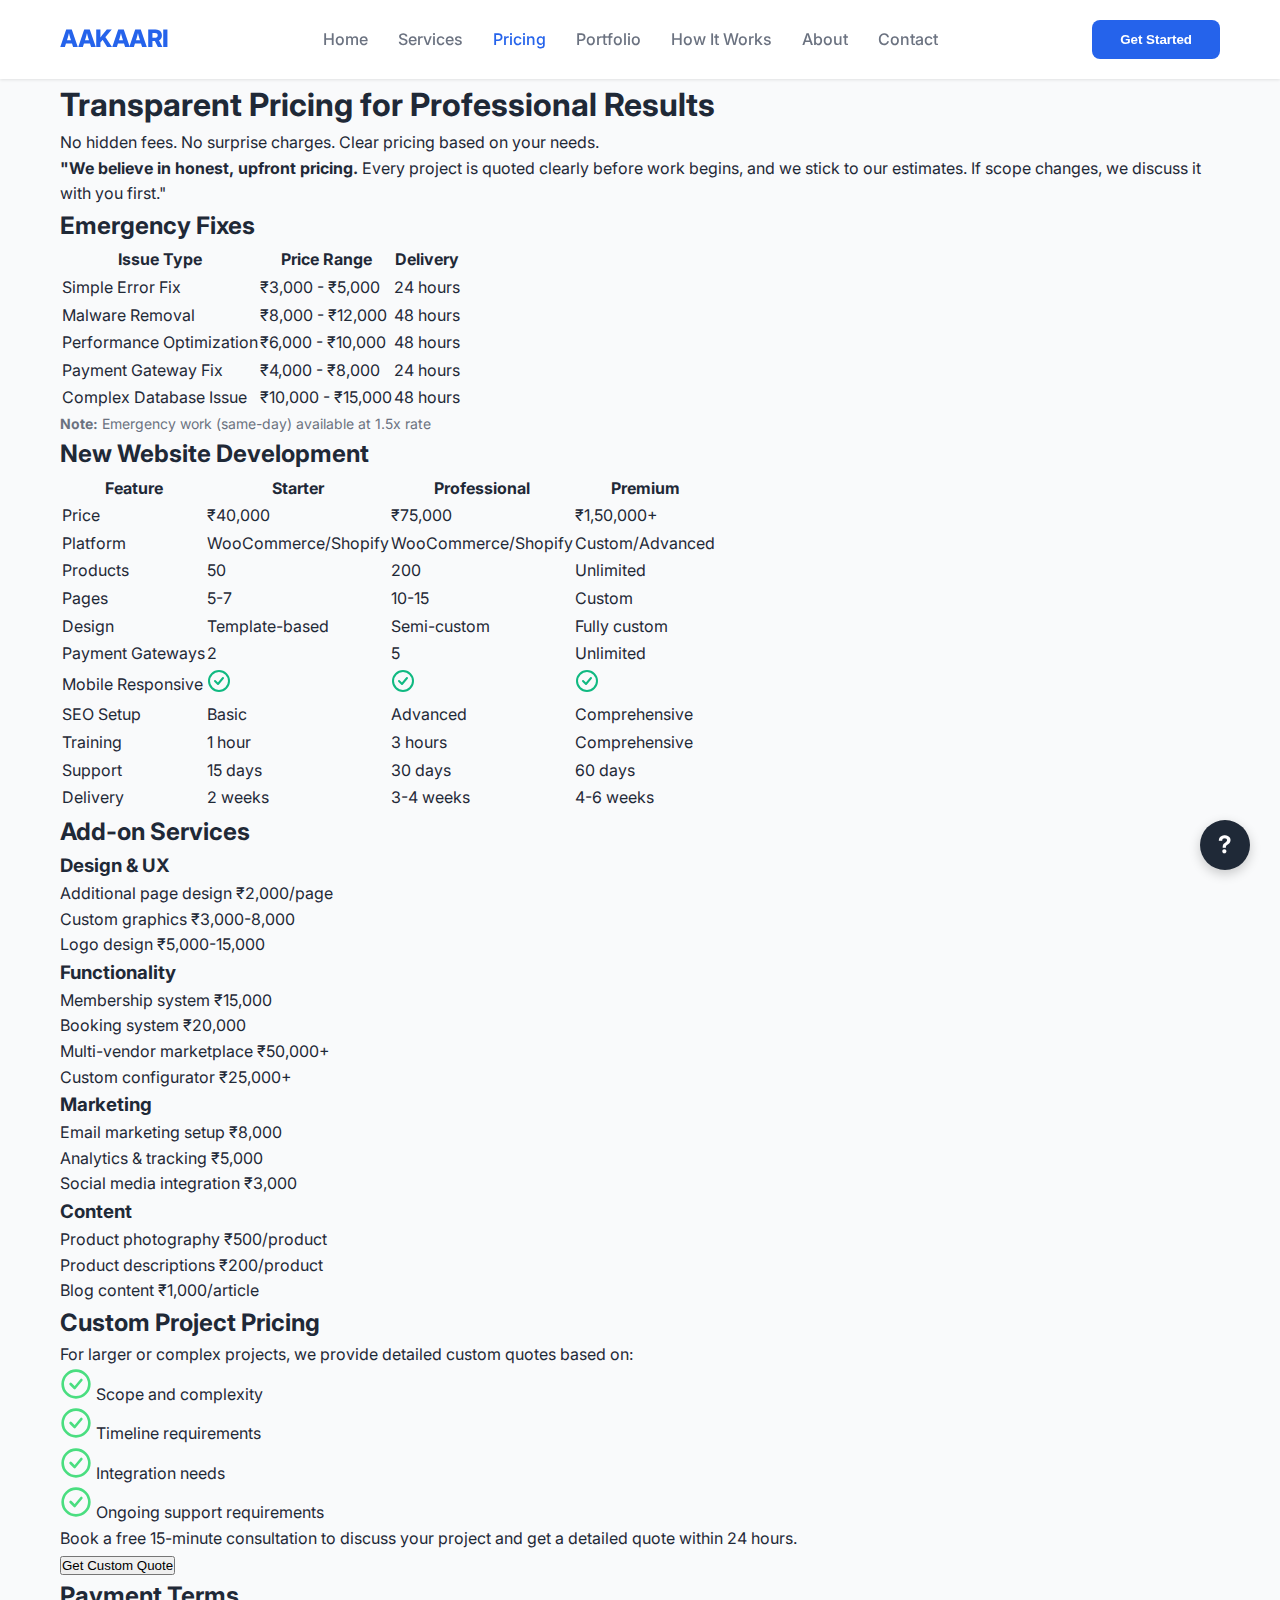
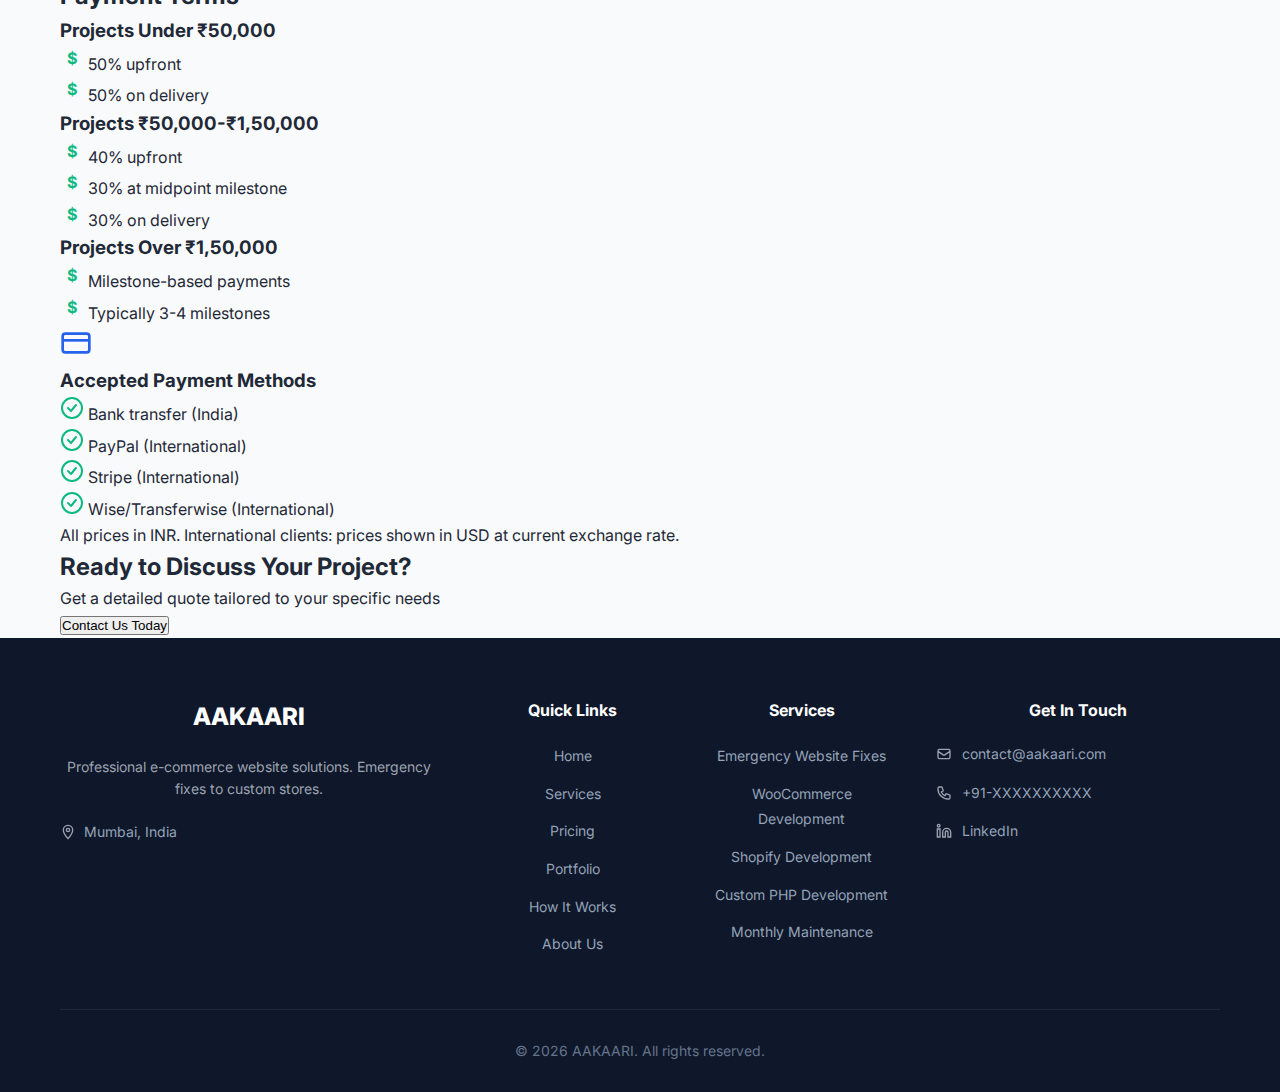
<file: pricing.html>
<!DOCTYPE html>
<html lang="en">
<head>
    <meta charset="UTF-8">
    <meta name="viewport" content="width=device-width, initial-scale=1.0">
    <title>Pricing - AAKAARI</title>
    <link rel="stylesheet" href="styles.css">
    <link rel="preconnect" href="https://fonts.googleapis.com">
    <link rel="preconnect" href="https://fonts.gstatic.com" crossorigin>
    <link href="https://fonts.googleapis.com/css2?family=Inter:wght@400;500;600;700;800&display=swap" rel="stylesheet">
</head>
<body>
    <!-- Navigation -->
    <nav class="navbar">
        <div class="container">
            <div class="nav-content">
                <div class="logo">AAKAARI</div>
                <ul class="nav-menu">
                    <li><a href="index.html" class="nav-link">Home</a></li>
                    <li><a href="services.html" class="nav-link">Services</a></li>
                    <li><a href="pricing.html" class="nav-link active">Pricing</a></li>
                    <li><a href="#portfolio" class="nav-link">Portfolio</a></li>
                    <li><a href="#how-it-works" class="nav-link">How It Works</a></li>
                    <li><a href="#about" class="nav-link">About</a></li>
                    <li><a href="#contact" class="nav-link">Contact</a></li>
                </ul>
                <button class="btn-primary">Get Started</button>
            </div>
        </div>
    </nav>

    <!-- Pricing Hero -->
    <section class="pricing-hero">
        <div class="container">
            <h1 class="pricing-hero-title">Transparent Pricing for Professional Results</h1>
            <p class="pricing-hero-subtitle">No hidden fees. No surprise charges. Clear pricing based on your needs.</p>
        </div>
    </section>

    <!-- Pricing Philosophy -->
    <section class="pricing-philosophy">
        <div class="container">
            <div class="philosophy-card">
                <p><strong>"We believe in honest, upfront pricing.</strong> Every project is quoted clearly before work begins, and we stick to our estimates. If scope changes, we discuss it with you first."</p>
            </div>
        </div>
    </section>

    <!-- Emergency Fixes Pricing -->
    <section class="pricing-section">
        <div class="container">
            <h2 class="pricing-section-title">Emergency Fixes</h2>

            <div class="pricing-table-wrapper">
                <table class="pricing-table">
                    <thead>
                        <tr>
                            <th>Issue Type</th>
                            <th>Price Range</th>
                            <th>Delivery</th>
                        </tr>
                    </thead>
                    <tbody>
                        <tr>
                            <td>Simple Error Fix</td>
                            <td class="price-cell">₹3,000 - ₹5,000</td>
                            <td>24 hours</td>
                        </tr>
                        <tr>
                            <td>Malware Removal</td>
                            <td class="price-cell">₹8,000 - ₹12,000</td>
                            <td>48 hours</td>
                        </tr>
                        <tr>
                            <td>Performance Optimization</td>
                            <td class="price-cell">₹6,000 - ₹10,000</td>
                            <td>48 hours</td>
                        </tr>
                        <tr>
                            <td>Payment Gateway Fix</td>
                            <td class="price-cell">₹4,000 - ₹8,000</td>
                            <td>24 hours</td>
                        </tr>
                        <tr>
                            <td>Complex Database Issue</td>
                            <td class="price-cell">₹10,000 - ₹15,000</td>
                            <td>48 hours</td>
                        </tr>
                    </tbody>
                </table>
            </div>

            <p class="pricing-note"><strong>Note:</strong> Emergency work (same-day) available at 1.5x rate</p>
        </div>
    </section>

    <!-- New Website Development Pricing -->
    <section class="pricing-section">
        <div class="container">
            <h2 class="pricing-section-title">New Website Development</h2>

            <div class="comparison-table-wrapper">
                <table class="comparison-table">
                    <thead>
                        <tr>
                            <th class="feature-col">Feature</th>
                            <th class="starter-col">Starter</th>
                            <th class="professional-col">Professional</th>
                            <th class="premium-col">Premium</th>
                        </tr>
                    </thead>
                    <tbody>
                        <tr>
                            <td class="feature-name">Price</td>
                            <td class="price-value starter-price">₹40,000</td>
                            <td class="price-value professional-price">₹75,000</td>
                            <td class="price-value premium-price">₹1,50,000+</td>
                        </tr>
                        <tr>
                            <td class="feature-name">Platform</td>
                            <td>WooCommerce/Shopify</td>
                            <td>WooCommerce/Shopify</td>
                            <td>Custom/Advanced</td>
                        </tr>
                        <tr>
                            <td class="feature-name">Products</td>
                            <td>50</td>
                            <td>200</td>
                            <td>Unlimited</td>
                        </tr>
                        <tr>
                            <td class="feature-name">Pages</td>
                            <td>5-7</td>
                            <td>10-15</td>
                            <td>Custom</td>
                        </tr>
                        <tr>
                            <td class="feature-name">Design</td>
                            <td>Template-based</td>
                            <td>Semi-custom</td>
                            <td>Fully custom</td>
                        </tr>
                        <tr>
                            <td class="feature-name">Payment Gateways</td>
                            <td>2</td>
                            <td>5</td>
                            <td>Unlimited</td>
                        </tr>
                        <tr>
                            <td class="feature-name">Mobile Responsive</td>
                            <td>
                                <svg class="check-icon-table" width="24" height="24" viewBox="0 0 24 24" fill="none">
                                    <circle cx="12" cy="12" r="10" stroke="#10B981" stroke-width="2"/>
                                    <path d="M8 12L11 15L16 9" stroke="#10B981" stroke-width="2" stroke-linecap="round" stroke-linejoin="round"/>
                                </svg>
                            </td>
                            <td>
                                <svg class="check-icon-table" width="24" height="24" viewBox="0 0 24 24" fill="none">
                                    <circle cx="12" cy="12" r="10" stroke="#10B981" stroke-width="2"/>
                                    <path d="M8 12L11 15L16 9" stroke="#10B981" stroke-width="2" stroke-linecap="round" stroke-linejoin="round"/>
                                </svg>
                            </td>
                            <td>
                                <svg class="check-icon-table" width="24" height="24" viewBox="0 0 24 24" fill="none">
                                    <circle cx="12" cy="12" r="10" stroke="#10B981" stroke-width="2"/>
                                    <path d="M8 12L11 15L16 9" stroke="#10B981" stroke-width="2" stroke-linecap="round" stroke-linejoin="round"/>
                                </svg>
                            </td>
                        </tr>
                        <tr>
                            <td class="feature-name">SEO Setup</td>
                            <td>Basic</td>
                            <td>Advanced</td>
                            <td>Comprehensive</td>
                        </tr>
                        <tr>
                            <td class="feature-name">Training</td>
                            <td>1 hour</td>
                            <td>3 hours</td>
                            <td>Comprehensive</td>
                        </tr>
                        <tr>
                            <td class="feature-name">Support</td>
                            <td>15 days</td>
                            <td>30 days</td>
                            <td>60 days</td>
                        </tr>
                        <tr>
                            <td class="feature-name">Delivery</td>
                            <td>2 weeks</td>
                            <td>3-4 weeks</td>
                            <td>4-6 weeks</td>
                        </tr>
                    </tbody>
                </table>
            </div>
        </div>
    </section>

    <!-- Add-on Services -->
    <section class="addon-section">
        <div class="container">
            <h2 class="pricing-section-title">Add-on Services</h2>

            <div class="addon-grid">
                <div class="addon-card">
                    <h3>Design & UX</h3>
                    <div class="addon-item">
                        <span class="addon-service">Additional page design</span>
                        <span class="addon-price">₹2,000/page</span>
                    </div>
                    <div class="addon-item">
                        <span class="addon-service">Custom graphics</span>
                        <span class="addon-price">₹3,000-8,000</span>
                    </div>
                    <div class="addon-item">
                        <span class="addon-service">Logo design</span>
                        <span class="addon-price">₹5,000-15,000</span>
                    </div>
                </div>

                <div class="addon-card">
                    <h3>Functionality</h3>
                    <div class="addon-item">
                        <span class="addon-service">Membership system</span>
                        <span class="addon-price">₹15,000</span>
                    </div>
                    <div class="addon-item">
                        <span class="addon-service">Booking system</span>
                        <span class="addon-price">₹20,000</span>
                    </div>
                    <div class="addon-item">
                        <span class="addon-service">Multi-vendor marketplace</span>
                        <span class="addon-price">₹50,000+</span>
                    </div>
                    <div class="addon-item">
                        <span class="addon-service">Custom configurator</span>
                        <span class="addon-price">₹25,000+</span>
                    </div>
                </div>

                <div class="addon-card">
                    <h3>Marketing</h3>
                    <div class="addon-item">
                        <span class="addon-service">Email marketing setup</span>
                        <span class="addon-price">₹8,000</span>
                    </div>
                    <div class="addon-item">
                        <span class="addon-service">Analytics & tracking</span>
                        <span class="addon-price">₹5,000</span>
                    </div>
                    <div class="addon-item">
                        <span class="addon-service">Social media integration</span>
                        <span class="addon-price">₹3,000</span>
                    </div>
                </div>

                <div class="addon-card">
                    <h3>Content</h3>
                    <div class="addon-item">
                        <span class="addon-service">Product photography</span>
                        <span class="addon-price">₹500/product</span>
                    </div>
                    <div class="addon-item">
                        <span class="addon-service">Product descriptions</span>
                        <span class="addon-price">₹200/product</span>
                    </div>
                    <div class="addon-item">
                        <span class="addon-service">Blog content</span>
                        <span class="addon-price">₹1,000/article</span>
                    </div>
                </div>
            </div>
        </div>
    </section>

    <!-- Custom Project Pricing -->
    <section class="custom-pricing-hero-section">
        <div class="container">
            <div class="custom-pricing-hero-card">
                <h2 class="custom-pricing-hero-title">Custom Project Pricing</h2>
                <p class="custom-pricing-hero-subtitle">For larger or complex projects, we provide detailed custom quotes based on:</p>

                <div class="custom-pricing-list">
                    <div class="custom-pricing-feature">
                        <svg class="check-icon-green" width="32" height="32" viewBox="0 0 24 24" fill="none">
                            <circle cx="12" cy="12" r="10" stroke="#4ade80" stroke-width="2"/>
                            <path d="M8 12L11 15L16 9" stroke="#4ade80" stroke-width="2" stroke-linecap="round" stroke-linejoin="round"/>
                        </svg>
                        <span>Scope and complexity</span>
                    </div>
                    <div class="custom-pricing-feature">
                        <svg class="check-icon-green" width="32" height="32" viewBox="0 0 24 24" fill="none">
                            <circle cx="12" cy="12" r="10" stroke="#4ade80" stroke-width="2"/>
                            <path d="M8 12L11 15L16 9" stroke="#4ade80" stroke-width="2" stroke-linecap="round" stroke-linejoin="round"/>
                        </svg>
                        <span>Timeline requirements</span>
                    </div>
                    <div class="custom-pricing-feature">
                        <svg class="check-icon-green" width="32" height="32" viewBox="0 0 24 24" fill="none">
                            <circle cx="12" cy="12" r="10" stroke="#4ade80" stroke-width="2"/>
                            <path d="M8 12L11 15L16 9" stroke="#4ade80" stroke-width="2" stroke-linecap="round" stroke-linejoin="round"/>
                        </svg>
                        <span>Integration needs</span>
                    </div>
                    <div class="custom-pricing-feature">
                        <svg class="check-icon-green" width="32" height="32" viewBox="0 0 24 24" fill="none">
                            <circle cx="12" cy="12" r="10" stroke="#4ade80" stroke-width="2"/>
                            <path d="M8 12L11 15L16 9" stroke="#4ade80" stroke-width="2" stroke-linecap="round" stroke-linejoin="round"/>
                        </svg>
                        <span>Ongoing support requirements</span>
                    </div>
                </div>

                <p class="custom-pricing-cta-text">Book a free 15-minute consultation to discuss your project and get a detailed quote within 24 hours.</p>

                <button class="btn-custom-quote">Get Custom Quote</button>
            </div>
        </div>
    </section>

    <!-- Payment Terms -->
    <section class="payment-terms-section">
        <div class="container">
            <h2 class="pricing-section-title">Payment Terms</h2>

            <div class="payment-cards-grid">
                <div class="payment-card">
                    <h3>Projects Under ₹50,000</h3>
                    <div class="payment-item">
                        <svg class="dollar-icon" width="24" height="24" viewBox="0 0 24 24" fill="none">
                            <text x="12" y="18" font-size="16" font-weight="700" fill="#10b981" text-anchor="middle">$</text>
                        </svg>
                        <span>50% upfront</span>
                    </div>
                    <div class="payment-item">
                        <svg class="dollar-icon" width="24" height="24" viewBox="0 0 24 24" fill="none">
                            <text x="12" y="18" font-size="16" font-weight="700" fill="#10b981" text-anchor="middle">$</text>
                        </svg>
                        <span>50% on delivery</span>
                    </div>
                </div>

                <div class="payment-card">
                    <h3>Projects ₹50,000-₹1,50,000</h3>
                    <div class="payment-item">
                        <svg class="dollar-icon" width="24" height="24" viewBox="0 0 24 24" fill="none">
                            <text x="12" y="18" font-size="16" font-weight="700" fill="#10b981" text-anchor="middle">$</text>
                        </svg>
                        <span>40% upfront</span>
                    </div>
                    <div class="payment-item">
                        <svg class="dollar-icon" width="24" height="24" viewBox="0 0 24 24" fill="none">
                            <text x="12" y="18" font-size="16" font-weight="700" fill="#10b981" text-anchor="middle">$</text>
                        </svg>
                        <span>30% at midpoint milestone</span>
                    </div>
                    <div class="payment-item">
                        <svg class="dollar-icon" width="24" height="24" viewBox="0 0 24 24" fill="none">
                            <text x="12" y="18" font-size="16" font-weight="700" fill="#10b981" text-anchor="middle">$</text>
                        </svg>
                        <span>30% on delivery</span>
                    </div>
                </div>

                <div class="payment-card">
                    <h3>Projects Over ₹1,50,000</h3>
                    <div class="payment-item">
                        <svg class="dollar-icon" width="24" height="24" viewBox="0 0 24 24" fill="none">
                            <text x="12" y="18" font-size="16" font-weight="700" fill="#10b981" text-anchor="middle">$</text>
                        </svg>
                        <span>Milestone-based payments</span>
                    </div>
                    <div class="payment-item">
                        <svg class="dollar-icon" width="24" height="24" viewBox="0 0 24 24" fill="none">
                            <text x="12" y="18" font-size="16" font-weight="700" fill="#10b981" text-anchor="middle">$</text>
                        </svg>
                        <span>Typically 3-4 milestones</span>
                    </div>
                </div>
            </div>

            <!-- Accepted Payment Methods -->
            <div class="payment-methods-section">
                <div class="payment-methods-card">
                    <div class="payment-methods-header">
                        <svg class="card-icon" width="32" height="32" viewBox="0 0 24 24" fill="none">
                            <rect x="2" y="5" width="20" height="14" rx="2" stroke="#2563eb" stroke-width="2"/>
                            <path d="M2 10h20" stroke="#2563eb" stroke-width="2"/>
                        </svg>
                        <h3>Accepted Payment Methods</h3>
                    </div>

                    <div class="payment-methods-grid">
                        <div class="payment-method-item">
                            <svg class="check-icon-green" width="24" height="24" viewBox="0 0 24 24" fill="none">
                                <circle cx="12" cy="12" r="10" stroke="#10b981" stroke-width="2"/>
                                <path d="M8 12L11 15L16 9" stroke="#10b981" stroke-width="2" stroke-linecap="round" stroke-linejoin="round"/>
                            </svg>
                            <span>Bank transfer (India)</span>
                        </div>
                        <div class="payment-method-item">
                            <svg class="check-icon-green" width="24" height="24" viewBox="0 0 24 24" fill="none">
                                <circle cx="12" cy="12" r="10" stroke="#10b981" stroke-width="2"/>
                                <path d="M8 12L11 15L16 9" stroke="#10b981" stroke-width="2" stroke-linecap="round" stroke-linejoin="round"/>
                            </svg>
                            <span>PayPal (International)</span>
                        </div>
                        <div class="payment-method-item">
                            <svg class="check-icon-green" width="24" height="24" viewBox="0 0 24 24" fill="none">
                                <circle cx="12" cy="12" r="10" stroke="#10b981" stroke-width="2"/>
                                <path d="M8 12L11 15L16 9" stroke="#10b981" stroke-width="2" stroke-linecap="round" stroke-linejoin="round"/>
                            </svg>
                            <span>Stripe (International)</span>
                        </div>
                        <div class="payment-method-item">
                            <svg class="check-icon-green" width="24" height="24" viewBox="0 0 24 24" fill="none">
                                <circle cx="12" cy="12" r="10" stroke="#10b981" stroke-width="2"/>
                                <path d="M8 12L11 15L16 9" stroke="#10b981" stroke-width="2" stroke-linecap="round" stroke-linejoin="round"/>
                            </svg>
                            <span>Wise/Transferwise (International)</span>
                        </div>
                    </div>

                    <p class="payment-note">All prices in INR. International clients: prices shown in USD at current exchange rate.</p>
                </div>
            </div>
        </div>
    </section>

    <!-- Final CTA -->
    <section class="pricing-final-cta">
        <div class="container">
            <h2 class="pricing-final-cta-title">Ready to Discuss Your Project?</h2>
            <p class="pricing-final-cta-subtitle">Get a detailed quote tailored to your specific needs</p>
            <button class="btn-contact-today">Contact Us Today</button>
        </div>
    </section>

    <!-- Footer -->
    <footer class="footer">
        <div class="container">
            <div class="footer-content">
                <div class="footer-col">
                    <h3 class="footer-logo">AAKAARI</h3>
                    <p class="footer-desc">Professional e-commerce website solutions. Emergency fixes to custom stores.</p>
                    <div class="footer-location">
                        <svg width="16" height="16" viewBox="0 0 24 24" fill="none">
                            <path d="M12 2C8.13 2 5 5.13 5 9c0 5.25 7 13 7 13s7-7.75 7-13c0-3.87-3.13-7-7-7z" stroke="#9ca3af" stroke-width="2"/>
                            <circle cx="12" cy="9" r="2.5" stroke="#9ca3af" stroke-width="2"/>
                        </svg>
                        <span>Mumbai, India</span>
                    </div>
                </div>

                <div class="footer-col">
                    <h4>Quick Links</h4>
                    <ul class="footer-links">
                        <li><a href="index.html">Home</a></li>
                        <li><a href="services.html">Services</a></li>
                        <li><a href="pricing.html">Pricing</a></li>
                        <li><a href="#portfolio">Portfolio</a></li>
                        <li><a href="#how-it-works">How It Works</a></li>
                        <li><a href="#about">About Us</a></li>
                    </ul>
                </div>

                <div class="footer-col">
                    <h4>Services</h4>
                    <ul class="footer-links">
                        <li><a href="services.html#services">Emergency Website Fixes</a></li>
                        <li><a href="services.html#woocommerce">WooCommerce Development</a></li>
                        <li><a href="services.html#shopify">Shopify Development</a></li>
                        <li><a href="services.html#php">Custom PHP Development</a></li>
                        <li><a href="services.html#maintenance">Monthly Maintenance</a></li>
                    </ul>
                </div>

                <div class="footer-col">
                    <h4>Get In Touch</h4>
                    <div class="footer-contact">
                        <div class="contact-item">
                            <svg width="16" height="16" viewBox="0 0 24 24" fill="none">
                                <path d="M3 8l7.89 5.26a2 2 0 002.22 0L21 8M5 19h14a2 2 0 002-2V7a2 2 0 00-2-2H5a2 2 0 00-2 2v10a2 2 0 002 2z" stroke="#9ca3af" stroke-width="2"/>
                            </svg>
                            <a href="mailto:contact@aakaari.com">contact@aakaari.com</a>
                        </div>
                        <div class="contact-item">
                            <svg width="16" height="16" viewBox="0 0 24 24" fill="none">
                                <path d="M3 5a2 2 0 012-2h3.28a1 1 0 01.948.684l1.498 4.493a1 1 0 01-.502 1.21l-2.257 1.13a11.042 11.042 0 005.516 5.516l1.13-2.257a1 1 0 011.21-.502l4.493 1.498a1 1 0 01.684.949V19a2 2 0 01-2 2h-1C9.716 21 3 14.284 3 6V5z" stroke="#9ca3af" stroke-width="2"/>
                            </svg>
                            <a href="tel:+91XXXXXXXXXX">+91-XXXXXXXXXX</a>
                        </div>
                        <div class="contact-item">
                            <svg width="16" height="16" viewBox="0 0 24 24" fill="none">
                                <path d="M16 8a6 6 0 016 6v7h-4v-7a2 2 0 00-2-2 2 2 0 00-2 2v7h-4v-7a6 6 0 016-6zM2 9h4v12H2z" stroke="#9ca3af" stroke-width="2"/>
                                <circle cx="4" cy="4" r="2" stroke="#9ca3af" stroke-width="2"/>
                            </svg>
                            <a href="#" target="_blank">LinkedIn</a>
                        </div>
                    </div>
                </div>
            </div>

            <div class="footer-bottom">
                <p>&copy; 2026 AAKAARI. All rights reserved.</p>
            </div>
        </div>
    </footer>

    <div class="help-button">?</div>
</body>
</html>
</file>
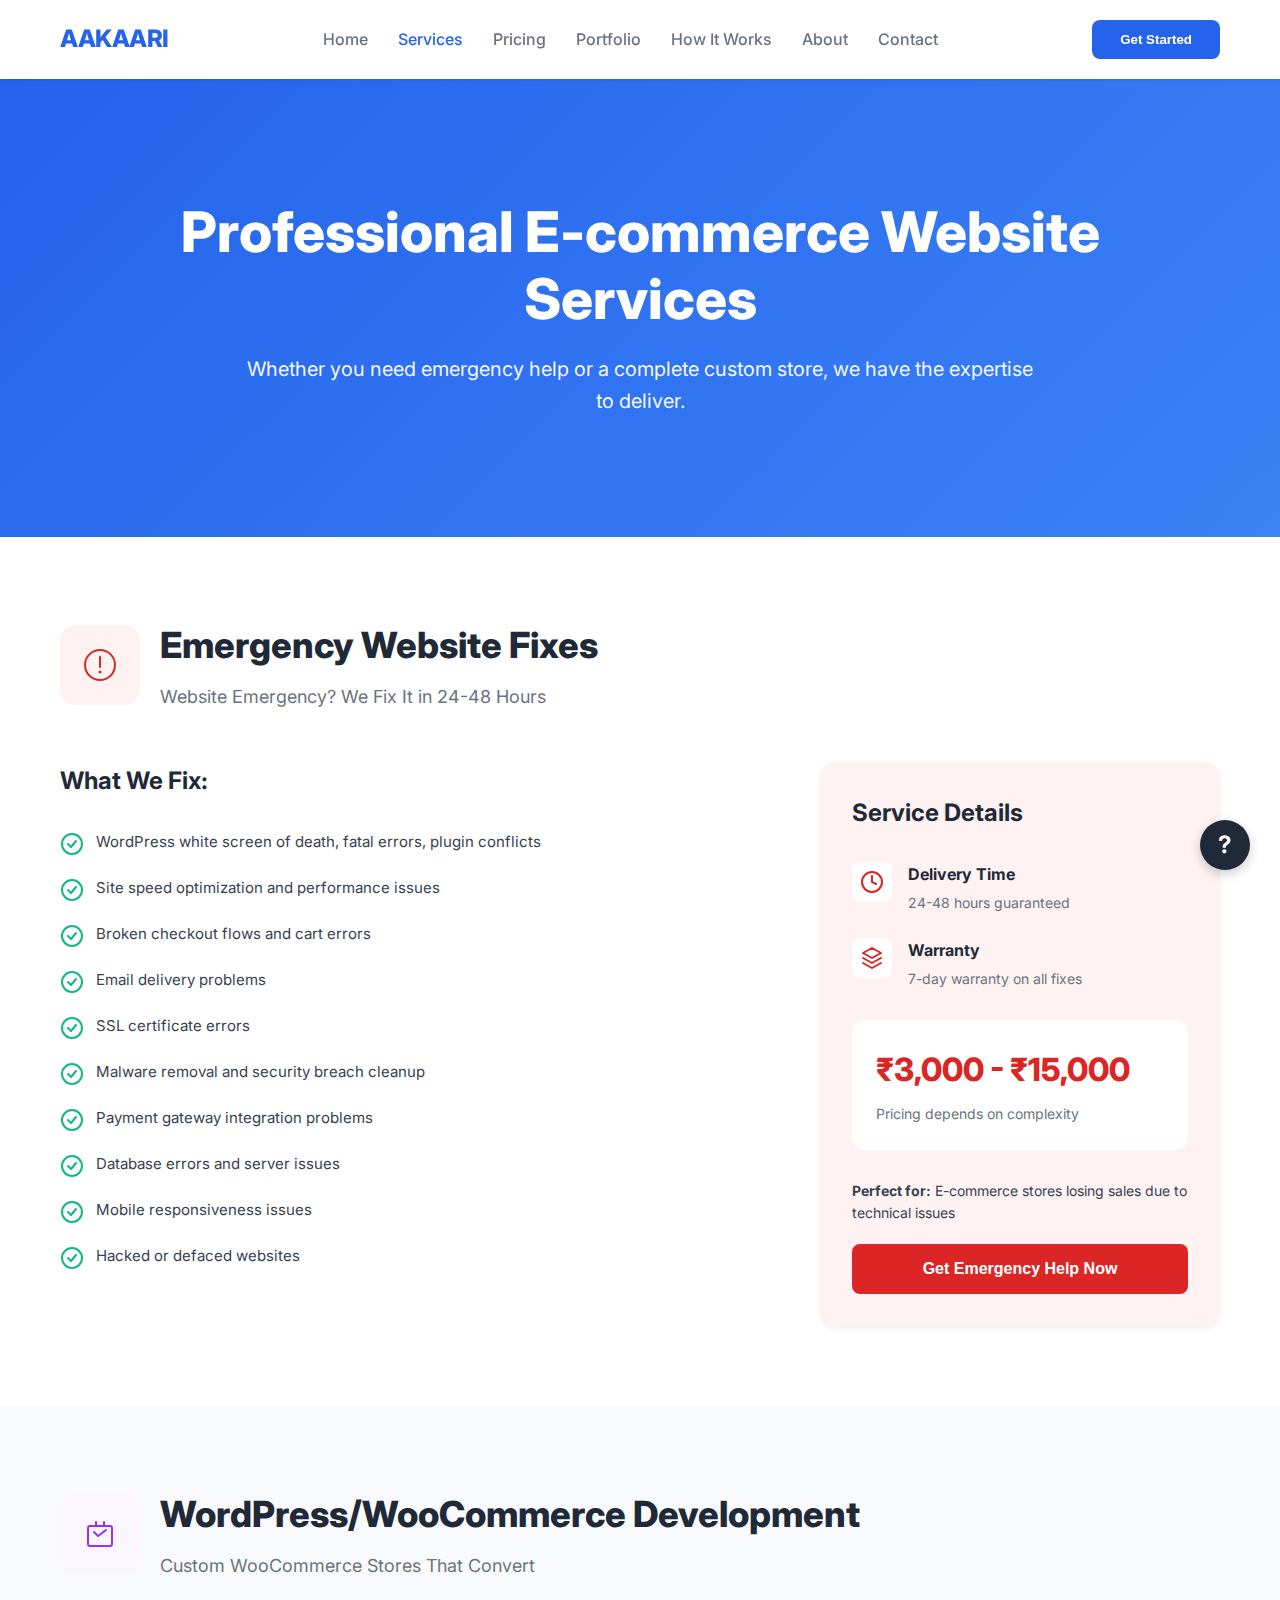
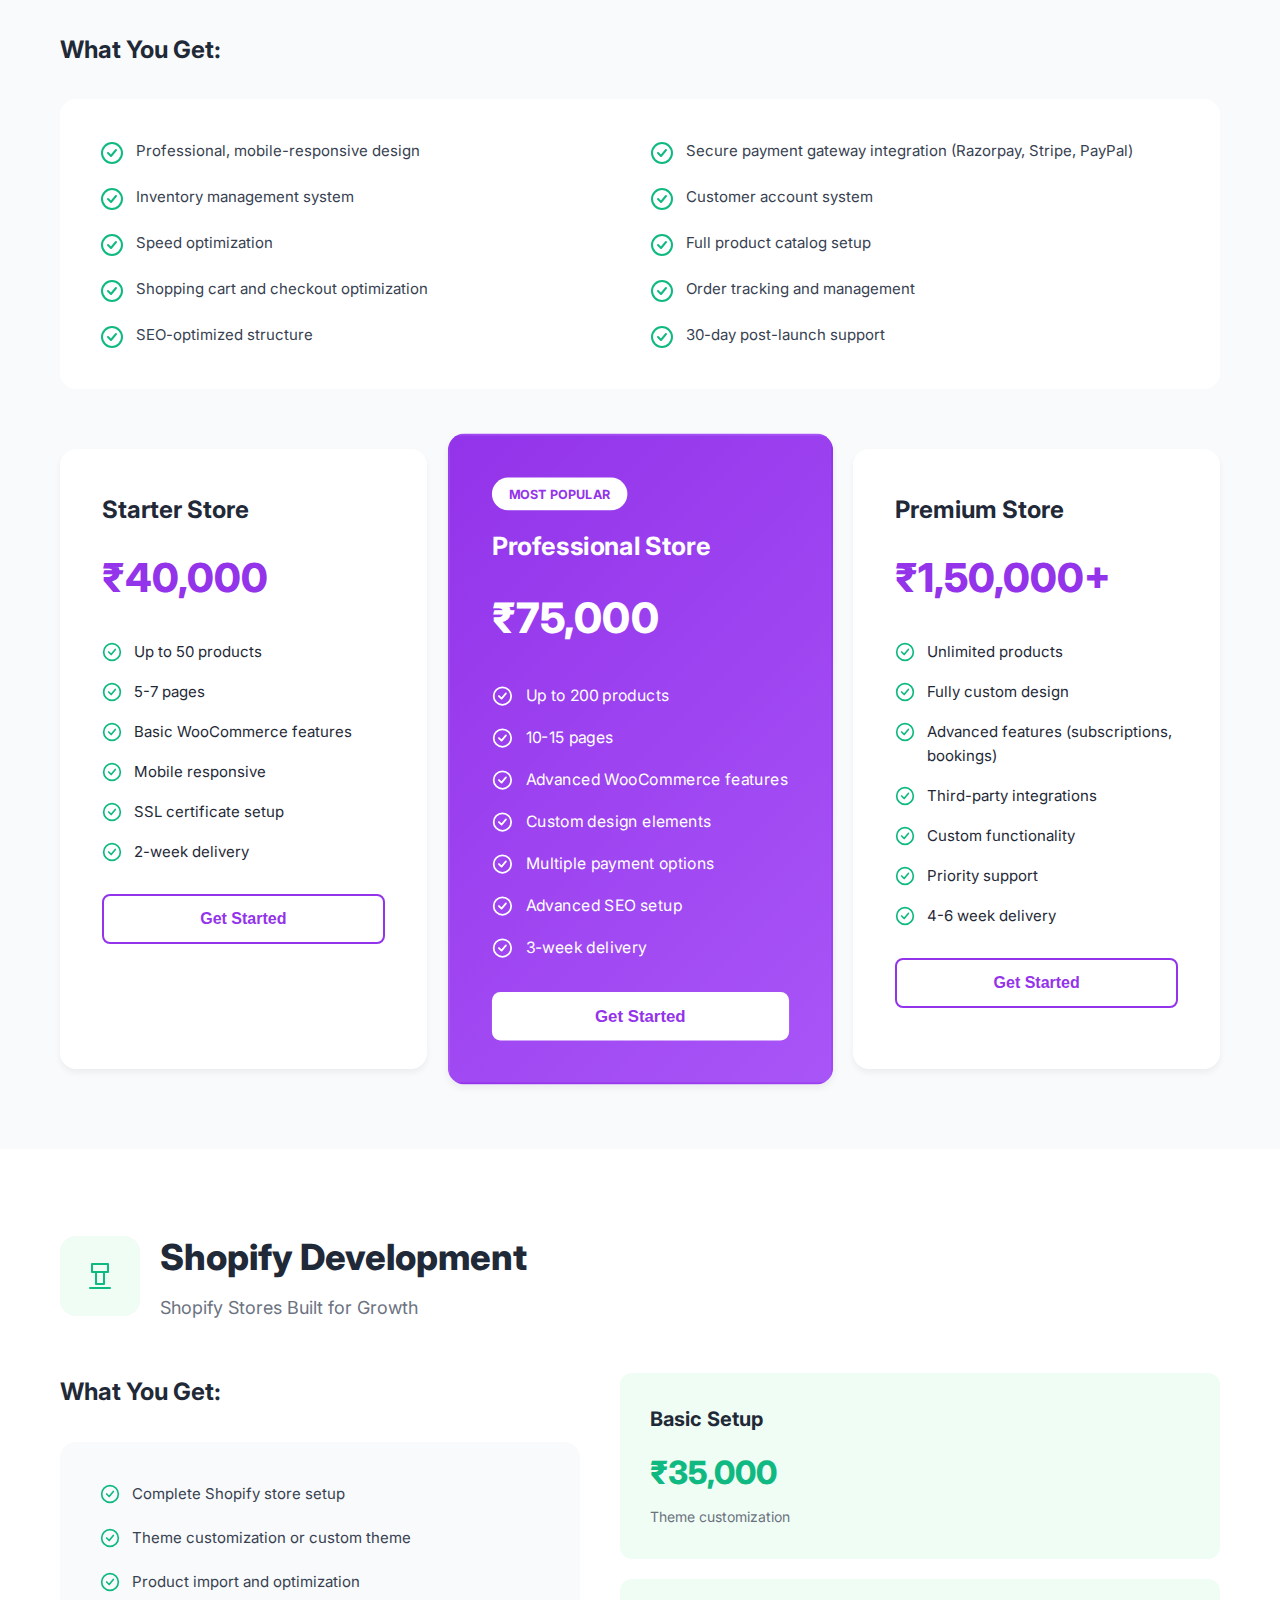
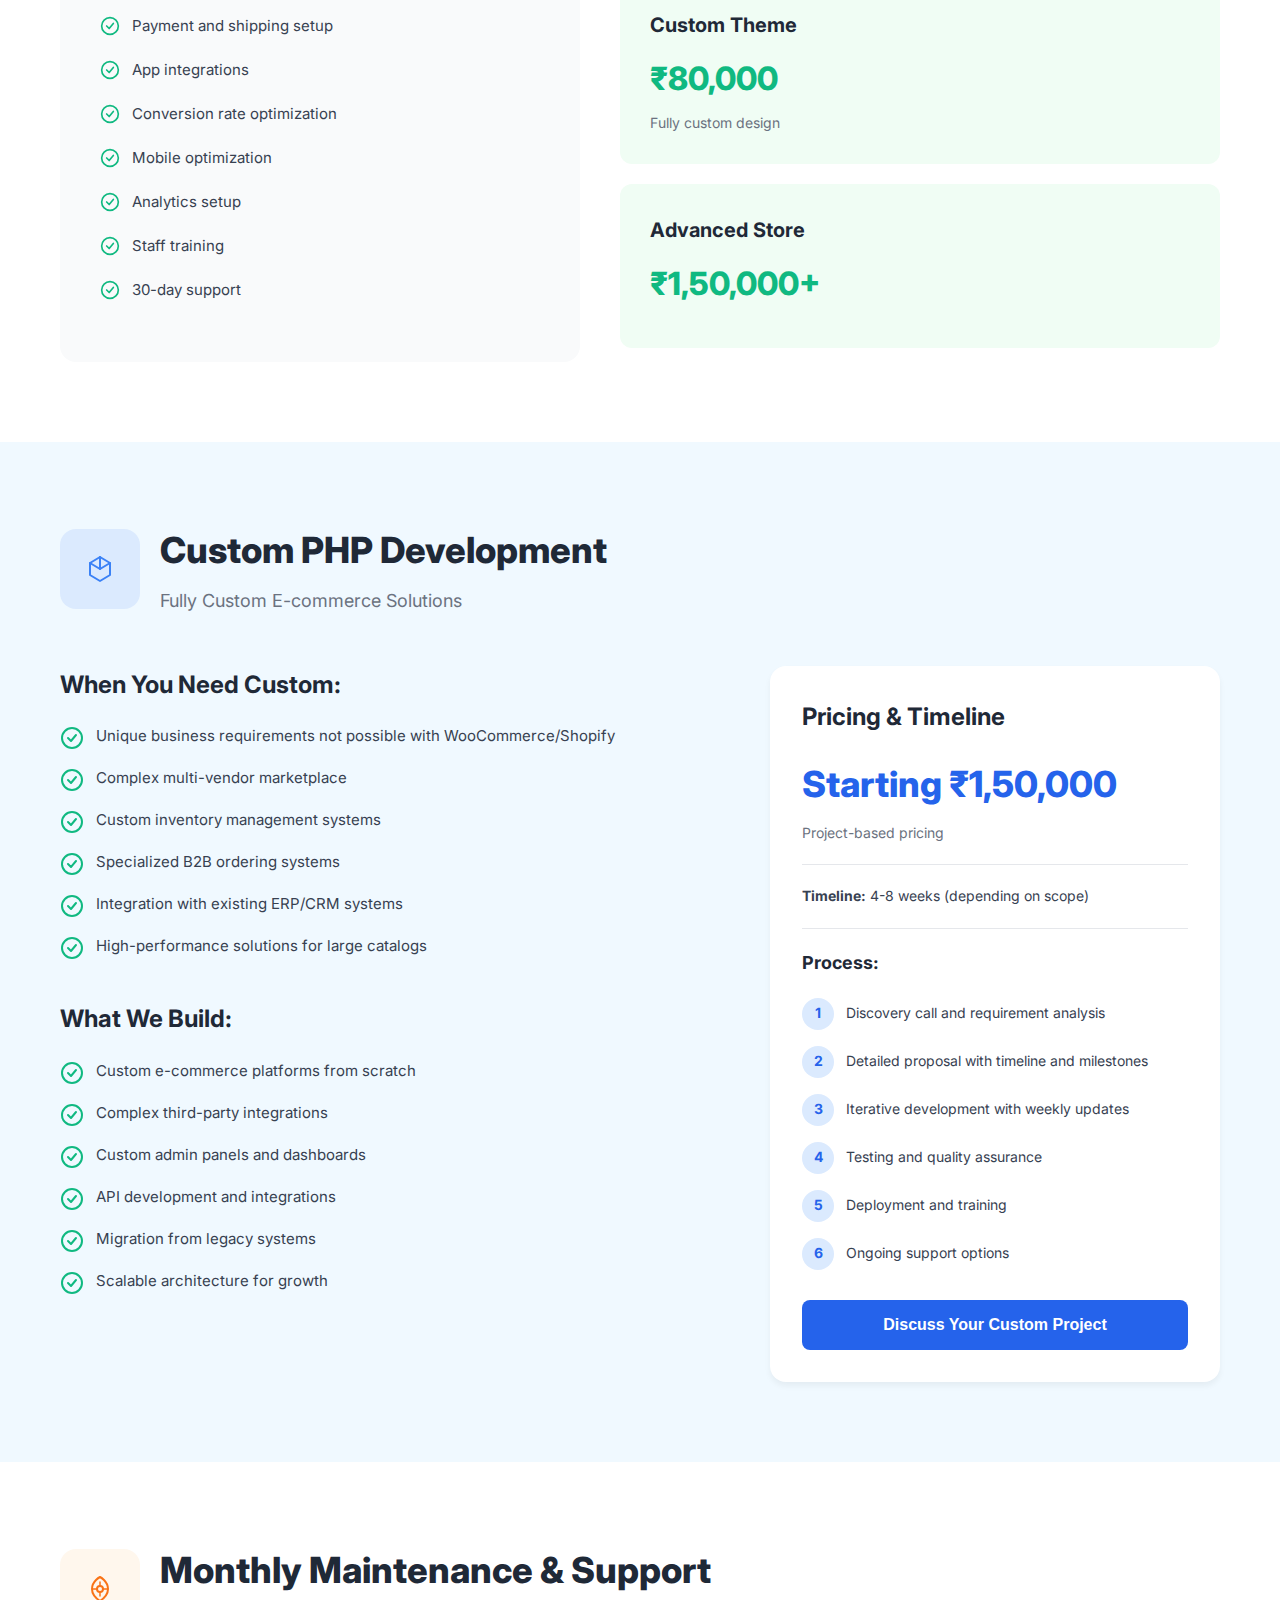
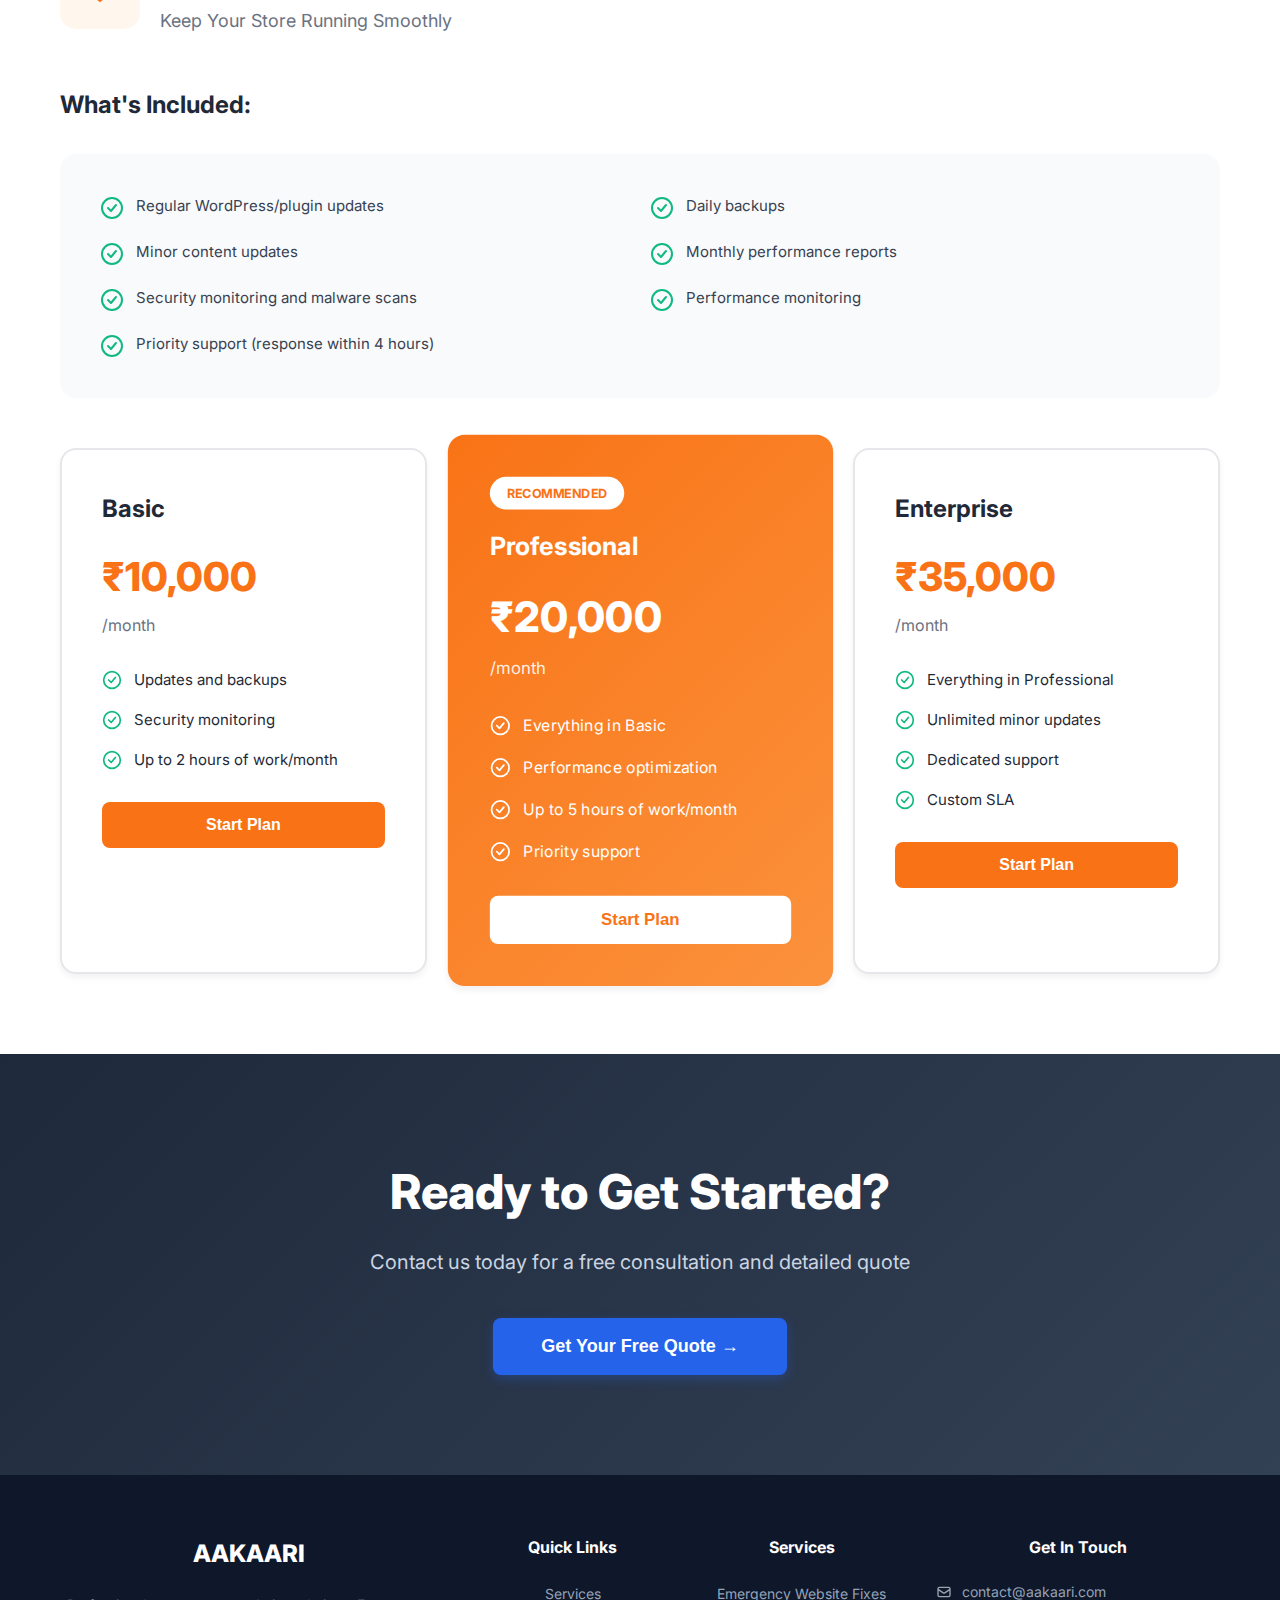
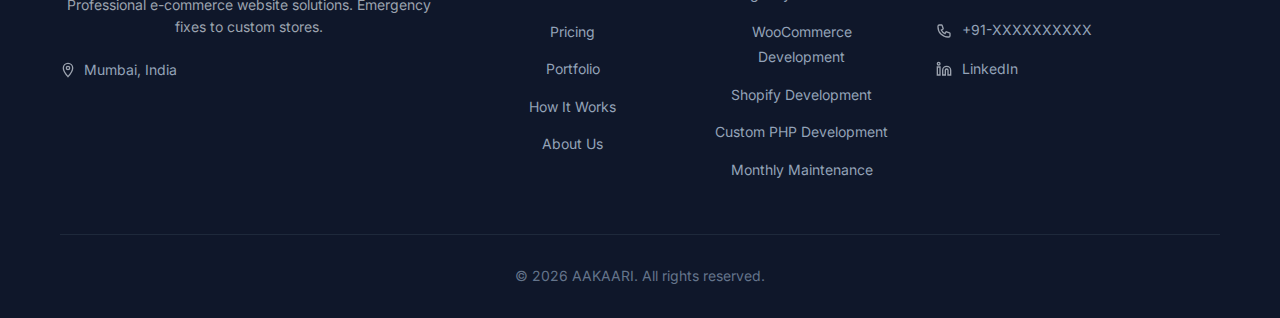
<file: services.html>
<!DOCTYPE html>
<html lang="en">
<head>
    <meta charset="UTF-8">
    <meta name="viewport" content="width=device-width, initial-scale=1.0">
    <title>AAKAARI - Professional E-commerce Website Services</title>
    <link rel="stylesheet" href="styles.css">
    <link rel="preconnect" href="https://fonts.googleapis.com">
    <link rel="preconnect" href="https://fonts.gstatic.com" crossorigin>
    <link href="https://fonts.googleapis.com/css2?family=Inter:wght@400;500;600;700;800&display=swap" rel="stylesheet">
</head>
<body>
    <!-- Navigation -->
    <nav class="navbar">
        <div class="container">
            <div class="nav-content">
                <div class="logo">AAKAARI</div>
                <ul class="nav-menu">
                    <li><a href="index.html" class="nav-link">Home</a></li>
                    <li><a href="services.html" class="nav-link active">Services</a></li>
                    <li><a href="#pricing" class="nav-link">Pricing</a></li>
                    <li><a href="#portfolio" class="nav-link">Portfolio</a></li>
                    <li><a href="#how-it-works" class="nav-link">How It Works</a></li>
                    <li><a href="#about" class="nav-link">About</a></li>
                    <li><a href="#contact" class="nav-link">Contact</a></li>
                </ul>
                <button class="btn-primary">Get Started</button>
            </div>
        </div>
    </nav>

    <!-- Hero Section -->
    <section class="hero">
        <div class="container">
            <h1 class="hero-title">Professional E-commerce Website Services</h1>
            <p class="hero-subtitle">Whether you need emergency help or a complete custom store, we have the expertise to deliver.</p>
        </div>
    </section>

    <!-- Emergency Website Fixes Section -->
    <section class="emergency-fixes" id="services">
        <div class="container">
            <div class="section-header">
                <div class="icon-box red">
                    <svg width="40" height="40" viewBox="0 0 40 40" fill="none" xmlns="http://www.w3.org/2000/svg">
                        <circle cx="20" cy="20" r="15" stroke="#DC2626" stroke-width="2"/>
                        <path d="M20 12V22" stroke="#DC2626" stroke-width="2" stroke-linecap="round"/>
                        <circle cx="20" cy="27" r="1.5" fill="#DC2626"/>
                    </svg>
                </div>
                <div>
                    <h2>Emergency Website Fixes</h2>
                    <p class="section-subtitle">Website Emergency? We Fix It in 24-48 Hours</p>
                </div>
            </div>

            <div class="two-column-layout">
                <div class="fixes-list">
                    <h3>What We Fix:</h3>
                    <div class="fixes-grid">
                        <div class="fix-item">
                            <svg class="check-icon" width="24" height="24" viewBox="0 0 24 24" fill="none">
                                <circle cx="12" cy="12" r="10" stroke="#10B981" stroke-width="2"/>
                                <path d="M8 12L11 15L16 9" stroke="#10B981" stroke-width="2" stroke-linecap="round" stroke-linejoin="round"/>
                            </svg>
                            <span>WordPress white screen of death, fatal errors, plugin conflicts</span>
                        </div>
                        <div class="fix-item">
                            <svg class="check-icon" width="24" height="24" viewBox="0 0 24 24" fill="none">
                                <circle cx="12" cy="12" r="10" stroke="#10B981" stroke-width="2"/>
                                <path d="M8 12L11 15L16 9" stroke="#10B981" stroke-width="2" stroke-linecap="round" stroke-linejoin="round"/>
                            </svg>
                            <span>Site speed optimization and performance issues</span>
                        </div>
                        <div class="fix-item">
                            <svg class="check-icon" width="24" height="24" viewBox="0 0 24 24" fill="none">
                                <circle cx="12" cy="12" r="10" stroke="#10B981" stroke-width="2"/>
                                <path d="M8 12L11 15L16 9" stroke="#10B981" stroke-width="2" stroke-linecap="round" stroke-linejoin="round"/>
                            </svg>
                            <span>Broken checkout flows and cart errors</span>
                        </div>
                        <div class="fix-item">
                            <svg class="check-icon" width="24" height="24" viewBox="0 0 24 24" fill="none">
                                <circle cx="12" cy="12" r="10" stroke="#10B981" stroke-width="2"/>
                                <path d="M8 12L11 15L16 9" stroke="#10B981" stroke-width="2" stroke-linecap="round" stroke-linejoin="round"/>
                            </svg>
                            <span>Email delivery problems</span>
                        </div>
                        <div class="fix-item">
                            <svg class="check-icon" width="24" height="24" viewBox="0 0 24 24" fill="none">
                                <circle cx="12" cy="12" r="10" stroke="#10B981" stroke-width="2"/>
                                <path d="M8 12L11 15L16 9" stroke="#10B981" stroke-width="2" stroke-linecap="round" stroke-linejoin="round"/>
                            </svg>
                            <span>SSL certificate errors</span>
                        </div>
                        <div class="fix-item">
                            <svg class="check-icon" width="24" height="24" viewBox="0 0 24 24" fill="none">
                                <circle cx="12" cy="12" r="10" stroke="#10B981" stroke-width="2"/>
                                <path d="M8 12L11 15L16 9" stroke="#10B981" stroke-width="2" stroke-linecap="round" stroke-linejoin="round"/>
                            </svg>
                            <span>Malware removal and security breach cleanup</span>
                        </div>
                        <div class="fix-item">
                            <svg class="check-icon" width="24" height="24" viewBox="0 0 24 24" fill="none">
                                <circle cx="12" cy="12" r="10" stroke="#10B981" stroke-width="2"/>
                                <path d="M8 12L11 15L16 9" stroke="#10B981" stroke-width="2" stroke-linecap="round" stroke-linejoin="round"/>
                            </svg>
                            <span>Payment gateway integration problems</span>
                        </div>
                        <div class="fix-item">
                            <svg class="check-icon" width="24" height="24" viewBox="0 0 24 24" fill="none">
                                <circle cx="12" cy="12" r="10" stroke="#10B981" stroke-width="2"/>
                                <path d="M8 12L11 15L16 9" stroke="#10B981" stroke-width="2" stroke-linecap="round" stroke-linejoin="round"/>
                            </svg>
                            <span>Database errors and server issues</span>
                        </div>
                        <div class="fix-item">
                            <svg class="check-icon" width="24" height="24" viewBox="0 0 24 24" fill="none">
                                <circle cx="12" cy="12" r="10" stroke="#10B981" stroke-width="2"/>
                                <path d="M8 12L11 15L16 9" stroke="#10B981" stroke-width="2" stroke-linecap="round" stroke-linejoin="round"/>
                            </svg>
                            <span>Mobile responsiveness issues</span>
                        </div>
                        <div class="fix-item">
                            <svg class="check-icon" width="24" height="24" viewBox="0 0 24 24" fill="none">
                                <circle cx="12" cy="12" r="10" stroke="#10B981" stroke-width="2"/>
                                <path d="M8 12L11 15L16 9" stroke="#10B981" stroke-width="2" stroke-linecap="round" stroke-linejoin="round"/>
                            </svg>
                            <span>Hacked or defaced websites</span>
                        </div>
                    </div>
                </div>

                <div class="service-card pink">
                    <h3>Service Details</h3>

                    <div class="detail-item">
                        <div class="detail-icon">
                            <svg width="24" height="24" viewBox="0 0 24 24" fill="none">
                                <circle cx="12" cy="12" r="10" stroke="#DC2626" stroke-width="2"/>
                                <path d="M12 6V12L16 14" stroke="#DC2626" stroke-width="2" stroke-linecap="round"/>
                            </svg>
                        </div>
                        <div>
                            <h4>Delivery Time</h4>
                            <p>24-48 hours guaranteed</p>
                        </div>
                    </div>

                    <div class="detail-item">
                        <div class="detail-icon">
                            <svg width="24" height="24" viewBox="0 0 24 24" fill="none">
                                <path d="M12 2L3 7L12 12L21 7L12 2Z" stroke="#DC2626" stroke-width="2" stroke-linecap="round" stroke-linejoin="round"/>
                                <path d="M3 17L12 22L21 17" stroke="#DC2626" stroke-width="2" stroke-linecap="round" stroke-linejoin="round"/>
                                <path d="M3 12L12 17L21 12" stroke="#DC2626" stroke-width="2" stroke-linecap="round" stroke-linejoin="round"/>
                            </svg>
                        </div>
                        <div>
                            <h4>Warranty</h4>
                            <p>7-day warranty on all fixes</p>
                        </div>
                    </div>

                    <div class="pricing">
                        <div class="price-range">₹3,000 - ₹15,000</div>
                        <p class="pricing-note">Pricing depends on complexity</p>
                    </div>

                    <div class="perfect-for">
                        <p><strong>Perfect for:</strong> E-commerce stores losing sales due to technical issues</p>
                    </div>

                    <button class="btn-emergency">Get Emergency Help Now</button>
                </div>
            </div>
        </div>
    </section>

    <!-- WordPress/WooCommerce Development Section -->
    <section class="woocommerce-section" id="woocommerce">
        <div class="container">
            <div class="section-header">
                <div class="icon-box purple">
                    <svg width="40" height="40" viewBox="0 0 40 40" fill="none" xmlns="http://www.w3.org/2000/svg">
                        <rect x="8" y="12" width="24" height="20" rx="2" stroke="#9333EA" stroke-width="2"/>
                        <path d="M16 8V12M24 8V12" stroke="#9333EA" stroke-width="2" stroke-linecap="round"/>
                        <path d="M14 18L18 22L26 16" stroke="#9333EA" stroke-width="2" stroke-linecap="round" stroke-linejoin="round"/>
                    </svg>
                </div>
                <div>
                    <h2>WordPress/WooCommerce Development</h2>
                    <p class="section-subtitle">Custom WooCommerce Stores That Convert</p>
                </div>
            </div>

            <div class="features-section">
                <h3>What You Get:</h3>
                <div class="features-grid">
                    <div class="feature-item">
                        <svg class="check-icon" width="24" height="24" viewBox="0 0 24 24" fill="none">
                            <circle cx="12" cy="12" r="10" stroke="#10B981" stroke-width="2"/>
                            <path d="M8 12L11 15L16 9" stroke="#10B981" stroke-width="2" stroke-linecap="round" stroke-linejoin="round"/>
                        </svg>
                        <span>Professional, mobile-responsive design</span>
                    </div>
                    <div class="feature-item">
                        <svg class="check-icon" width="24" height="24" viewBox="0 0 24 24" fill="none">
                            <circle cx="12" cy="12" r="10" stroke="#10B981" stroke-width="2"/>
                            <path d="M8 12L11 15L16 9" stroke="#10B981" stroke-width="2" stroke-linecap="round" stroke-linejoin="round"/>
                        </svg>
                        <span>Secure payment gateway integration (Razorpay, Stripe, PayPal)</span>
                    </div>
                    <div class="feature-item">
                        <svg class="check-icon" width="24" height="24" viewBox="0 0 24 24" fill="none">
                            <circle cx="12" cy="12" r="10" stroke="#10B981" stroke-width="2"/>
                            <path d="M8 12L11 15L16 9" stroke="#10B981" stroke-width="2" stroke-linecap="round" stroke-linejoin="round"/>
                        </svg>
                        <span>Inventory management system</span>
                    </div>
                    <div class="feature-item">
                        <svg class="check-icon" width="24" height="24" viewBox="0 0 24 24" fill="none">
                            <circle cx="12" cy="12" r="10" stroke="#10B981" stroke-width="2"/>
                            <path d="M8 12L11 15L16 9" stroke="#10B981" stroke-width="2" stroke-linecap="round" stroke-linejoin="round"/>
                        </svg>
                        <span>Customer account system</span>
                    </div>
                    <div class="feature-item">
                        <svg class="check-icon" width="24" height="24" viewBox="0 0 24 24" fill="none">
                            <circle cx="12" cy="12" r="10" stroke="#10B981" stroke-width="2"/>
                            <path d="M8 12L11 15L16 9" stroke="#10B981" stroke-width="2" stroke-linecap="round" stroke-linejoin="round"/>
                        </svg>
                        <span>Speed optimization</span>
                    </div>
                    <div class="feature-item">
                        <svg class="check-icon" width="24" height="24" viewBox="0 0 24 24" fill="none">
                            <circle cx="12" cy="12" r="10" stroke="#10B981" stroke-width="2"/>
                            <path d="M8 12L11 15L16 9" stroke="#10B981" stroke-width="2" stroke-linecap="round" stroke-linejoin="round"/>
                        </svg>
                        <span>Full product catalog setup</span>
                    </div>
                    <div class="feature-item">
                        <svg class="check-icon" width="24" height="24" viewBox="0 0 24 24" fill="none">
                            <circle cx="12" cy="12" r="10" stroke="#10B981" stroke-width="2"/>
                            <path d="M8 12L11 15L16 9" stroke="#10B981" stroke-width="2" stroke-linecap="round" stroke-linejoin="round"/>
                        </svg>
                        <span>Shopping cart and checkout optimization</span>
                    </div>
                    <div class="feature-item">
                        <svg class="check-icon" width="24" height="24" viewBox="0 0 24 24" fill="none">
                            <circle cx="12" cy="12" r="10" stroke="#10B981" stroke-width="2"/>
                            <path d="M8 12L11 15L16 9" stroke="#10B981" stroke-width="2" stroke-linecap="round" stroke-linejoin="round"/>
                        </svg>
                        <span>Order tracking and management</span>
                    </div>
                    <div class="feature-item">
                        <svg class="check-icon" width="24" height="24" viewBox="0 0 24 24" fill="none">
                            <circle cx="12" cy="12" r="10" stroke="#10B981" stroke-width="2"/>
                            <path d="M8 12L11 15L16 9" stroke="#10B981" stroke-width="2" stroke-linecap="round" stroke-linejoin="round"/>
                        </svg>
                        <span>SEO-optimized structure</span>
                    </div>
                    <div class="feature-item">
                        <svg class="check-icon" width="24" height="24" viewBox="0 0 24 24" fill="none">
                            <circle cx="12" cy="12" r="10" stroke="#10B981" stroke-width="2"/>
                            <path d="M8 12L11 15L16 9" stroke="#10B981" stroke-width="2" stroke-linecap="round" stroke-linejoin="round"/>
                        </svg>
                        <span>30-day post-launch support</span>
                    </div>
                </div>
            </div>

            <div class="pricing-tiers" id="pricing">
                <div class="pricing-card">
                    <h3>Starter Store</h3>
                    <div class="price">₹40,000</div>
                    <ul class="pricing-features">
                        <li>
                            <svg class="check-icon" width="20" height="20" viewBox="0 0 24 24" fill="none">
                                <circle cx="12" cy="12" r="10" stroke="#10B981" stroke-width="2"/>
                                <path d="M8 12L11 15L16 9" stroke="#10B981" stroke-width="2" stroke-linecap="round" stroke-linejoin="round"/>
                            </svg>
                            Up to 50 products
                        </li>
                        <li>
                            <svg class="check-icon" width="20" height="20" viewBox="0 0 24 24" fill="none">
                                <circle cx="12" cy="12" r="10" stroke="#10B981" stroke-width="2"/>
                                <path d="M8 12L11 15L16 9" stroke="#10B981" stroke-width="2" stroke-linecap="round" stroke-linejoin="round"/>
                            </svg>
                            5-7 pages
                        </li>
                        <li>
                            <svg class="check-icon" width="20" height="20" viewBox="0 0 24 24" fill="none">
                                <circle cx="12" cy="12" r="10" stroke="#10B981" stroke-width="2"/>
                                <path d="M8 12L11 15L16 9" stroke="#10B981" stroke-width="2" stroke-linecap="round" stroke-linejoin="round"/>
                            </svg>
                            Basic WooCommerce features
                        </li>
                        <li>
                            <svg class="check-icon" width="20" height="20" viewBox="0 0 24 24" fill="none">
                                <circle cx="12" cy="12" r="10" stroke="#10B981" stroke-width="2"/>
                                <path d="M8 12L11 15L16 9" stroke="#10B981" stroke-width="2" stroke-linecap="round" stroke-linejoin="round"/>
                            </svg>
                            Mobile responsive
                        </li>
                        <li>
                            <svg class="check-icon" width="20" height="20" viewBox="0 0 24 24" fill="none">
                                <circle cx="12" cy="12" r="10" stroke="#10B981" stroke-width="2"/>
                                <path d="M8 12L11 15L16 9" stroke="#10B981" stroke-width="2" stroke-linecap="round" stroke-linejoin="round"/>
                            </svg>
                            SSL certificate setup
                        </li>
                        <li>
                            <svg class="check-icon" width="20" height="20" viewBox="0 0 24 24" fill="none">
                                <circle cx="12" cy="12" r="10" stroke="#10B981" stroke-width="2"/>
                                <path d="M8 12L11 15L16 9" stroke="#10B981" stroke-width="2" stroke-linecap="round" stroke-linejoin="round"/>
                            </svg>
                            2-week delivery
                        </li>
                    </ul>
                    <button class="btn-outline">Get Started</button>
                </div>

                <div class="pricing-card featured">
                    <div class="badge">MOST POPULAR</div>
                    <h3>Professional Store</h3>
                    <div class="price">₹75,000</div>
                    <ul class="pricing-features">
                        <li>
                            <svg class="check-icon" width="20" height="20" viewBox="0 0 24 24" fill="none">
                                <circle cx="12" cy="12" r="10" stroke="#fff" stroke-width="2"/>
                                <path d="M8 12L11 15L16 9" stroke="#fff" stroke-width="2" stroke-linecap="round" stroke-linejoin="round"/>
                            </svg>
                            Up to 200 products
                        </li>
                        <li>
                            <svg class="check-icon" width="20" height="20" viewBox="0 0 24 24" fill="none">
                                <circle cx="12" cy="12" r="10" stroke="#fff" stroke-width="2"/>
                                <path d="M8 12L11 15L16 9" stroke="#fff" stroke-width="2" stroke-linecap="round" stroke-linejoin="round"/>
                            </svg>
                            10-15 pages
                        </li>
                        <li>
                            <svg class="check-icon" width="20" height="20" viewBox="0 0 24 24" fill="none">
                                <circle cx="12" cy="12" r="10" stroke="#fff" stroke-width="2"/>
                                <path d="M8 12L11 15L16 9" stroke="#fff" stroke-width="2" stroke-linecap="round" stroke-linejoin="round"/>
                            </svg>
                            Advanced WooCommerce features
                        </li>
                        <li>
                            <svg class="check-icon" width="20" height="20" viewBox="0 0 24 24" fill="none">
                                <circle cx="12" cy="12" r="10" stroke="#fff" stroke-width="2"/>
                                <path d="M8 12L11 15L16 9" stroke="#fff" stroke-width="2" stroke-linecap="round" stroke-linejoin="round"/>
                            </svg>
                            Custom design elements
                        </li>
                        <li>
                            <svg class="check-icon" width="20" height="20" viewBox="0 0 24 24" fill="none">
                                <circle cx="12" cy="12" r="10" stroke="#fff" stroke-width="2"/>
                                <path d="M8 12L11 15L16 9" stroke="#fff" stroke-width="2" stroke-linecap="round" stroke-linejoin="round"/>
                            </svg>
                            Multiple payment options
                        </li>
                        <li>
                            <svg class="check-icon" width="20" height="20" viewBox="0 0 24 24" fill="none">
                                <circle cx="12" cy="12" r="10" stroke="#fff" stroke-width="2"/>
                                <path d="M8 12L11 15L16 9" stroke="#fff" stroke-width="2" stroke-linecap="round" stroke-linejoin="round"/>
                            </svg>
                            Advanced SEO setup
                        </li>
                        <li>
                            <svg class="check-icon" width="20" height="20" viewBox="0 0 24 24" fill="none">
                                <circle cx="12" cy="12" r="10" stroke="#fff" stroke-width="2"/>
                                <path d="M8 12L11 15L16 9" stroke="#fff" stroke-width="2" stroke-linecap="round" stroke-linejoin="round"/>
                            </svg>
                            3-week delivery
                        </li>
                    </ul>
                    <button class="btn-white">Get Started</button>
                </div>

                <div class="pricing-card">
                    <h3>Premium Store</h3>
                    <div class="price">₹1,50,000+</div>
                    <ul class="pricing-features">
                        <li>
                            <svg class="check-icon" width="20" height="20" viewBox="0 0 24 24" fill="none">
                                <circle cx="12" cy="12" r="10" stroke="#10B981" stroke-width="2"/>
                                <path d="M8 12L11 15L16 9" stroke="#10B981" stroke-width="2" stroke-linecap="round" stroke-linejoin="round"/>
                            </svg>
                            Unlimited products
                        </li>
                        <li>
                            <svg class="check-icon" width="20" height="20" viewBox="0 0 24 24" fill="none">
                                <circle cx="12" cy="12" r="10" stroke="#10B981" stroke-width="2"/>
                                <path d="M8 12L11 15L16 9" stroke="#10B981" stroke-width="2" stroke-linecap="round" stroke-linejoin="round"/>
                            </svg>
                            Fully custom design
                        </li>
                        <li>
                            <svg class="check-icon" width="20" height="20" viewBox="0 0 24 24" fill="none">
                                <circle cx="12" cy="12" r="10" stroke="#10B981" stroke-width="2"/>
                                <path d="M8 12L11 15L16 9" stroke="#10B981" stroke-width="2" stroke-linecap="round" stroke-linejoin="round"/>
                            </svg>
                            Advanced features (subscriptions, bookings)
                        </li>
                        <li>
                            <svg class="check-icon" width="20" height="20" viewBox="0 0 24 24" fill="none">
                                <circle cx="12" cy="12" r="10" stroke="#10B981" stroke-width="2"/>
                                <path d="M8 12L11 15L16 9" stroke="#10B981" stroke-width="2" stroke-linecap="round" stroke-linejoin="round"/>
                            </svg>
                            Third-party integrations
                        </li>
                        <li>
                            <svg class="check-icon" width="20" height="20" viewBox="0 0 24 24" fill="none">
                                <circle cx="12" cy="12" r="10" stroke="#10B981" stroke-width="2"/>
                                <path d="M8 12L11 15L16 9" stroke="#10B981" stroke-width="2" stroke-linecap="round" stroke-linejoin="round"/>
                            </svg>
                            Custom functionality
                        </li>
                        <li>
                            <svg class="check-icon" width="20" height="20" viewBox="0 0 24 24" fill="none">
                                <circle cx="12" cy="12" r="10" stroke="#10B981" stroke-width="2"/>
                                <path d="M8 12L11 15L16 9" stroke="#10B981" stroke-width="2" stroke-linecap="round" stroke-linejoin="round"/>
                            </svg>
                            Priority support
                        </li>
                        <li>
                            <svg class="check-icon" width="20" height="20" viewBox="0 0 24 24" fill="none">
                                <circle cx="12" cy="12" r="10" stroke="#10B981" stroke-width="2"/>
                                <path d="M8 12L11 15L16 9" stroke="#10B981" stroke-width="2" stroke-linecap="round" stroke-linejoin="round"/>
                            </svg>
                            4-6 week delivery
                        </li>
                    </ul>
                    <button class="btn-outline">Get Started</button>
                </div>
            </div>
        </div>
    </section>

    <!-- Shopify Development Section -->
    <section class="shopify-section" id="shopify">
        <div class="container">
            <div class="section-header">
                <div class="icon-box green">
                    <svg width="40" height="40" viewBox="0 0 40 40" fill="none" xmlns="http://www.w3.org/2000/svg">
                        <path d="M12 8H28V16H12V8Z" stroke="#10B981" stroke-width="2" stroke-linecap="round" stroke-linejoin="round"/>
                        <path d="M16 16V28H24V16" stroke="#10B981" stroke-width="2" stroke-linecap="round" stroke-linejoin="round"/>
                        <path d="M10 32H30" stroke="#10B981" stroke-width="2" stroke-linecap="round"/>
                    </svg>
                </div>
                <div>
                    <h2>Shopify Development</h2>
                    <p class="section-subtitle">Shopify Stores Built for Growth</p>
                </div>
            </div>

            <div class="shopify-layout">
                <div class="shopify-features">
                    <h3>What You Get:</h3>
                    <ul class="feature-list">
                        <li>
                            <svg class="check-icon" width="20" height="20" viewBox="0 0 24 24" fill="none">
                                <circle cx="12" cy="12" r="10" stroke="#10B981" stroke-width="2"/>
                                <path d="M8 12L11 15L16 9" stroke="#10B981" stroke-width="2" stroke-linecap="round" stroke-linejoin="round"/>
                            </svg>
                            Complete Shopify store setup
                        </li>
                        <li>
                            <svg class="check-icon" width="20" height="20" viewBox="0 0 24 24" fill="none">
                                <circle cx="12" cy="12" r="10" stroke="#10B981" stroke-width="2"/>
                                <path d="M8 12L11 15L16 9" stroke="#10B981" stroke-width="2" stroke-linecap="round" stroke-linejoin="round"/>
                            </svg>
                            Theme customization or custom theme
                        </li>
                        <li>
                            <svg class="check-icon" width="20" height="20" viewBox="0 0 24 24" fill="none">
                                <circle cx="12" cy="12" r="10" stroke="#10B981" stroke-width="2"/>
                                <path d="M8 12L11 15L16 9" stroke="#10B981" stroke-width="2" stroke-linecap="round" stroke-linejoin="round"/>
                            </svg>
                            Product import and optimization
                        </li>
                        <li>
                            <svg class="check-icon" width="20" height="20" viewBox="0 0 24 24" fill="none">
                                <circle cx="12" cy="12" r="10" stroke="#10B981" stroke-width="2"/>
                                <path d="M8 12L11 15L16 9" stroke="#10B981" stroke-width="2" stroke-linecap="round" stroke-linejoin="round"/>
                            </svg>
                            Payment and shipping setup
                        </li>
                        <li>
                            <svg class="check-icon" width="20" height="20" viewBox="0 0 24 24" fill="none">
                                <circle cx="12" cy="12" r="10" stroke="#10B981" stroke-width="2"/>
                                <path d="M8 12L11 15L16 9" stroke="#10B981" stroke-width="2" stroke-linecap="round" stroke-linejoin="round"/>
                            </svg>
                            App integrations
                        </li>
                        <li>
                            <svg class="check-icon" width="20" height="20" viewBox="0 0 24 24" fill="none">
                                <circle cx="12" cy="12" r="10" stroke="#10B981" stroke-width="2"/>
                                <path d="M8 12L11 15L16 9" stroke="#10B981" stroke-width="2" stroke-linecap="round" stroke-linejoin="round"/>
                            </svg>
                            Conversion rate optimization
                        </li>
                        <li>
                            <svg class="check-icon" width="20" height="20" viewBox="0 0 24 24" fill="none">
                                <circle cx="12" cy="12" r="10" stroke="#10B981" stroke-width="2"/>
                                <path d="M8 12L11 15L16 9" stroke="#10B981" stroke-width="2" stroke-linecap="round" stroke-linejoin="round"/>
                            </svg>
                            Mobile optimization
                        </li>
                        <li>
                            <svg class="check-icon" width="20" height="20" viewBox="0 0 24 24" fill="none">
                                <circle cx="12" cy="12" r="10" stroke="#10B981" stroke-width="2"/>
                                <path d="M8 12L11 15L16 9" stroke="#10B981" stroke-width="2" stroke-linecap="round" stroke-linejoin="round"/>
                            </svg>
                            Analytics setup
                        </li>
                        <li>
                            <svg class="check-icon" width="20" height="20" viewBox="0 0 24 24" fill="none">
                                <circle cx="12" cy="12" r="10" stroke="#10B981" stroke-width="2"/>
                                <path d="M8 12L11 15L16 9" stroke="#10B981" stroke-width="2" stroke-linecap="round" stroke-linejoin="round"/>
                            </svg>
                            Staff training
                        </li>
                        <li>
                            <svg class="check-icon" width="20" height="20" viewBox="0 0 24 24" fill="none">
                                <circle cx="12" cy="12" r="10" stroke="#10B981" stroke-width="2"/>
                                <path d="M8 12L11 15L16 9" stroke="#10B981" stroke-width="2" stroke-linecap="round" stroke-linejoin="round"/>
                            </svg>
                            30-day support
                        </li>
                    </ul>
                </div>

                <div class="shopify-pricing">
                    <div class="shopify-price-card">
                        <h4>Basic Setup</h4>
                        <div class="price">₹35,000</div>
                        <p>Theme customization</p>
                    </div>

                    <div class="shopify-price-card">
                        <h4>Custom Theme</h4>
                        <div class="price">₹80,000</div>
                        <p>Fully custom design</p>
                    </div>

                    <div class="shopify-price-card">
                        <h4>Advanced Store</h4>
                        <div class="price">₹1,50,000+</div>
                    </div>
                </div>
            </div>
        </div>
    </section>

    <!-- Custom PHP Development Section -->
    <section class="php-section" id="php">
        <div class="container">
            <div class="section-header">
                <div class="icon-box blue">
                    <svg width="40" height="40" viewBox="0 0 40 40" fill="none" xmlns="http://www.w3.org/2000/svg">
                        <path d="M10 14L20 8L30 14V26L20 32L10 26V14Z" stroke="#3B82F6" stroke-width="2" stroke-linecap="round" stroke-linejoin="round"/>
                        <path d="M20 8V20" stroke="#3B82F6" stroke-width="2" stroke-linecap="round"/>
                        <path d="M10 14L20 20L30 14" stroke="#3B82F6" stroke-width="2" stroke-linecap="round" stroke-linejoin="round"/>
                    </svg>
                </div>
                <div>
                    <h2>Custom PHP Development</h2>
                    <p class="section-subtitle">Fully Custom E-commerce Solutions</p>
                </div>
            </div>

            <div class="php-layout">
                <div class="php-content">
                    <div class="php-section-block">
                        <h3>When You Need Custom:</h3>
                        <div class="php-list">
                            <div class="php-item">
                                <svg class="check-icon" width="24" height="24" viewBox="0 0 24 24" fill="none">
                                    <circle cx="12" cy="12" r="10" stroke="#10B981" stroke-width="2"/>
                                    <path d="M8 12L11 15L16 9" stroke="#10B981" stroke-width="2" stroke-linecap="round" stroke-linejoin="round"/>
                                </svg>
                                <span>Unique business requirements not possible with WooCommerce/Shopify</span>
                            </div>
                            <div class="php-item">
                                <svg class="check-icon" width="24" height="24" viewBox="0 0 24 24" fill="none">
                                    <circle cx="12" cy="12" r="10" stroke="#10B981" stroke-width="2"/>
                                    <path d="M8 12L11 15L16 9" stroke="#10B981" stroke-width="2" stroke-linecap="round" stroke-linejoin="round"/>
                                </svg>
                                <span>Complex multi-vendor marketplace</span>
                            </div>
                            <div class="php-item">
                                <svg class="check-icon" width="24" height="24" viewBox="0 0 24 24" fill="none">
                                    <circle cx="12" cy="12" r="10" stroke="#10B981" stroke-width="2"/>
                                    <path d="M8 12L11 15L16 9" stroke="#10B981" stroke-width="2" stroke-linecap="round" stroke-linejoin="round"/>
                                </svg>
                                <span>Custom inventory management systems</span>
                            </div>
                            <div class="php-item">
                                <svg class="check-icon" width="24" height="24" viewBox="0 0 24 24" fill="none">
                                    <circle cx="12" cy="12" r="10" stroke="#10B981" stroke-width="2"/>
                                    <path d="M8 12L11 15L16 9" stroke="#10B981" stroke-width="2" stroke-linecap="round" stroke-linejoin="round"/>
                                </svg>
                                <span>Specialized B2B ordering systems</span>
                            </div>
                            <div class="php-item">
                                <svg class="check-icon" width="24" height="24" viewBox="0 0 24 24" fill="none">
                                    <circle cx="12" cy="12" r="10" stroke="#10B981" stroke-width="2"/>
                                    <path d="M8 12L11 15L16 9" stroke="#10B981" stroke-width="2" stroke-linecap="round" stroke-linejoin="round"/>
                                </svg>
                                <span>Integration with existing ERP/CRM systems</span>
                            </div>
                            <div class="php-item">
                                <svg class="check-icon" width="24" height="24" viewBox="0 0 24 24" fill="none">
                                    <circle cx="12" cy="12" r="10" stroke="#10B981" stroke-width="2"/>
                                    <path d="M8 12L11 15L16 9" stroke="#10B981" stroke-width="2" stroke-linecap="round" stroke-linejoin="round"/>
                                </svg>
                                <span>High-performance solutions for large catalogs</span>
                            </div>
                        </div>
                    </div>

                    <div class="php-section-block">
                        <h3>What We Build:</h3>
                        <div class="php-list">
                            <div class="php-item">
                                <svg class="check-icon" width="24" height="24" viewBox="0 0 24 24" fill="none">
                                    <circle cx="12" cy="12" r="10" stroke="#10B981" stroke-width="2"/>
                                    <path d="M8 12L11 15L16 9" stroke="#10B981" stroke-width="2" stroke-linecap="round" stroke-linejoin="round"/>
                                </svg>
                                <span>Custom e-commerce platforms from scratch</span>
                            </div>
                            <div class="php-item">
                                <svg class="check-icon" width="24" height="24" viewBox="0 0 24 24" fill="none">
                                    <circle cx="12" cy="12" r="10" stroke="#10B981" stroke-width="2"/>
                                    <path d="M8 12L11 15L16 9" stroke="#10B981" stroke-width="2" stroke-linecap="round" stroke-linejoin="round"/>
                                </svg>
                                <span>Complex third-party integrations</span>
                            </div>
                            <div class="php-item">
                                <svg class="check-icon" width="24" height="24" viewBox="0 0 24 24" fill="none">
                                    <circle cx="12" cy="12" r="10" stroke="#10B981" stroke-width="2"/>
                                    <path d="M8 12L11 15L16 9" stroke="#10B981" stroke-width="2" stroke-linecap="round" stroke-linejoin="round"/>
                                </svg>
                                <span>Custom admin panels and dashboards</span>
                            </div>
                            <div class="php-item">
                                <svg class="check-icon" width="24" height="24" viewBox="0 0 24 24" fill="none">
                                    <circle cx="12" cy="12" r="10" stroke="#10B981" stroke-width="2"/>
                                    <path d="M8 12L11 15L16 9" stroke="#10B981" stroke-width="2" stroke-linecap="round" stroke-linejoin="round"/>
                                </svg>
                                <span>API development and integrations</span>
                            </div>
                            <div class="php-item">
                                <svg class="check-icon" width="24" height="24" viewBox="0 0 24 24" fill="none">
                                    <circle cx="12" cy="12" r="10" stroke="#10B981" stroke-width="2"/>
                                    <path d="M8 12L11 15L16 9" stroke="#10B981" stroke-width="2" stroke-linecap="round" stroke-linejoin="round"/>
                                </svg>
                                <span>Migration from legacy systems</span>
                            </div>
                            <div class="php-item">
                                <svg class="check-icon" width="24" height="24" viewBox="0 0 24 24" fill="none">
                                    <circle cx="12" cy="12" r="10" stroke="#10B981" stroke-width="2"/>
                                    <path d="M8 12L11 15L16 9" stroke="#10B981" stroke-width="2" stroke-linecap="round" stroke-linejoin="round"/>
                                </svg>
                                <span>Scalable architecture for growth</span>
                            </div>
                        </div>
                    </div>
                </div>

                <div class="php-pricing-card">
                    <h3>Pricing & Timeline</h3>
                    <div class="php-starting-price">Starting ₹1,50,000</div>
                    <p class="php-pricing-note">Project-based pricing</p>

                    <div class="php-timeline">
                        <p><strong>Timeline:</strong> 4-8 weeks (depending on scope)</p>
                    </div>

                    <div class="php-process">
                        <h4>Process:</h4>
                        <div class="process-steps">
                            <div class="process-step">
                                <div class="step-number blue-step">1</div>
                                <span>Discovery call and requirement analysis</span>
                            </div>
                            <div class="process-step">
                                <div class="step-number blue-step">2</div>
                                <span>Detailed proposal with timeline and milestones</span>
                            </div>
                            <div class="process-step">
                                <div class="step-number blue-step">3</div>
                                <span>Iterative development with weekly updates</span>
                            </div>
                            <div class="process-step">
                                <div class="step-number blue-step">4</div>
                                <span>Testing and quality assurance</span>
                            </div>
                            <div class="process-step">
                                <div class="step-number blue-step">5</div>
                                <span>Deployment and training</span>
                            </div>
                            <div class="process-step">
                                <div class="step-number blue-step">6</div>
                                <span>Ongoing support options</span>
                            </div>
                        </div>
                    </div>

                    <button class="btn-blue">Discuss Your Custom Project</button>
                </div>
            </div>
        </div>
    </section>

    <!-- Monthly Maintenance & Support Section -->
    <section class="maintenance-section" id="maintenance">
        <div class="container">
            <div class="section-header">
                <div class="icon-box orange">
                    <svg width="40" height="40" viewBox="0 0 40 40" fill="none" xmlns="http://www.w3.org/2000/svg">
                        <path d="M20 8C20 8 12 12 12 20C12 24 14 28 20 32C26 28 28 24 28 20C28 12 20 8 20 8Z" stroke="#F97316" stroke-width="2" stroke-linecap="round" stroke-linejoin="round"/>
                        <circle cx="20" cy="20" r="3" stroke="#F97316" stroke-width="2"/>
                        <path d="M20 17V13M20 27V23M27 20H23M17 20H13" stroke="#F97316" stroke-width="1.5" stroke-linecap="round"/>
                    </svg>
                </div>
                <div>
                    <h2>Monthly Maintenance & Support</h2>
                    <p class="section-subtitle">Keep Your Store Running Smoothly</p>
                </div>
            </div>

            <div class="maintenance-included">
                <h3>What's Included:</h3>
                <div class="maintenance-grid">
                    <div class="maintenance-item">
                        <svg class="check-icon" width="24" height="24" viewBox="0 0 24 24" fill="none">
                            <circle cx="12" cy="12" r="10" stroke="#10B981" stroke-width="2"/>
                            <path d="M8 12L11 15L16 9" stroke="#10B981" stroke-width="2" stroke-linecap="round" stroke-linejoin="round"/>
                        </svg>
                        <span>Regular WordPress/plugin updates</span>
                    </div>
                    <div class="maintenance-item">
                        <svg class="check-icon" width="24" height="24" viewBox="0 0 24 24" fill="none">
                            <circle cx="12" cy="12" r="10" stroke="#10B981" stroke-width="2"/>
                            <path d="M8 12L11 15L16 9" stroke="#10B981" stroke-width="2" stroke-linecap="round" stroke-linejoin="round"/>
                        </svg>
                        <span>Daily backups</span>
                    </div>
                    <div class="maintenance-item">
                        <svg class="check-icon" width="24" height="24" viewBox="0 0 24 24" fill="none">
                            <circle cx="12" cy="12" r="10" stroke="#10B981" stroke-width="2"/>
                            <path d="M8 12L11 15L16 9" stroke="#10B981" stroke-width="2" stroke-linecap="round" stroke-linejoin="round"/>
                        </svg>
                        <span>Minor content updates</span>
                    </div>
                    <div class="maintenance-item">
                        <svg class="check-icon" width="24" height="24" viewBox="0 0 24 24" fill="none">
                            <circle cx="12" cy="12" r="10" stroke="#10B981" stroke-width="2"/>
                            <path d="M8 12L11 15L16 9" stroke="#10B981" stroke-width="2" stroke-linecap="round" stroke-linejoin="round"/>
                        </svg>
                        <span>Monthly performance reports</span>
                    </div>
                    <div class="maintenance-item">
                        <svg class="check-icon" width="24" height="24" viewBox="0 0 24 24" fill="none">
                            <circle cx="12" cy="12" r="10" stroke="#10B981" stroke-width="2"/>
                            <path d="M8 12L11 15L16 9" stroke="#10B981" stroke-width="2" stroke-linecap="round" stroke-linejoin="round"/>
                        </svg>
                        <span>Security monitoring and malware scans</span>
                    </div>
                    <div class="maintenance-item">
                        <svg class="check-icon" width="24" height="24" viewBox="0 0 24 24" fill="none">
                            <circle cx="12" cy="12" r="10" stroke="#10B981" stroke-width="2"/>
                            <path d="M8 12L11 15L16 9" stroke="#10B981" stroke-width="2" stroke-linecap="round" stroke-linejoin="round"/>
                        </svg>
                        <span>Performance monitoring</span>
                    </div>
                    <div class="maintenance-item">
                        <svg class="check-icon" width="24" height="24" viewBox="0 0 24 24" fill="none">
                            <circle cx="12" cy="12" r="10" stroke="#10B981" stroke-width="2"/>
                            <path d="M8 12L11 15L16 9" stroke="#10B981" stroke-width="2" stroke-linecap="round" stroke-linejoin="round"/>
                        </svg>
                        <span>Priority support (response within 4 hours)</span>
                    </div>
                </div>
            </div>

            <div class="maintenance-plans">
                <div class="maintenance-plan-card">
                    <h3>Basic</h3>
                    <div class="maintenance-price">₹10,000</div>
                    <p class="maintenance-period">/month</p>
                    <ul class="maintenance-features">
                        <li>
                            <svg class="check-icon" width="20" height="20" viewBox="0 0 24 24" fill="none">
                                <circle cx="12" cy="12" r="10" stroke="#10B981" stroke-width="2"/>
                                <path d="M8 12L11 15L16 9" stroke="#10B981" stroke-width="2" stroke-linecap="round" stroke-linejoin="round"/>
                            </svg>
                            Updates and backups
                        </li>
                        <li>
                            <svg class="check-icon" width="20" height="20" viewBox="0 0 24 24" fill="none">
                                <circle cx="12" cy="12" r="10" stroke="#10B981" stroke-width="2"/>
                                <path d="M8 12L11 15L16 9" stroke="#10B981" stroke-width="2" stroke-linecap="round" stroke-linejoin="round"/>
                            </svg>
                            Security monitoring
                        </li>
                        <li>
                            <svg class="check-icon" width="20" height="20" viewBox="0 0 24 24" fill="none">
                                <circle cx="12" cy="12" r="10" stroke="#10B981" stroke-width="2"/>
                                <path d="M8 12L11 15L16 9" stroke="#10B981" stroke-width="2" stroke-linecap="round" stroke-linejoin="round"/>
                            </svg>
                            Up to 2 hours of work/month
                        </li>
                    </ul>
                    <button class="btn-orange">Start Plan</button>
                </div>

                <div class="maintenance-plan-card featured-orange">
                    <div class="badge orange-badge">RECOMMENDED</div>
                    <h3>Professional</h3>
                    <div class="maintenance-price">₹20,000</div>
                    <p class="maintenance-period">/month</p>
                    <ul class="maintenance-features white-text">
                        <li>
                            <svg class="check-icon" width="20" height="20" viewBox="0 0 24 24" fill="none">
                                <circle cx="12" cy="12" r="10" stroke="#fff" stroke-width="2"/>
                                <path d="M8 12L11 15L16 9" stroke="#fff" stroke-width="2" stroke-linecap="round" stroke-linejoin="round"/>
                            </svg>
                            Everything in Basic
                        </li>
                        <li>
                            <svg class="check-icon" width="20" height="20" viewBox="0 0 24 24" fill="none">
                                <circle cx="12" cy="12" r="10" stroke="#fff" stroke-width="2"/>
                                <path d="M8 12L11 15L16 9" stroke="#fff" stroke-width="2" stroke-linecap="round" stroke-linejoin="round"/>
                            </svg>
                            Performance optimization
                        </li>
                        <li>
                            <svg class="check-icon" width="20" height="20" viewBox="0 0 24 24" fill="none">
                                <circle cx="12" cy="12" r="10" stroke="#fff" stroke-width="2"/>
                                <path d="M8 12L11 15L16 9" stroke="#fff" stroke-width="2" stroke-linecap="round" stroke-linejoin="round"/>
                            </svg>
                            Up to 5 hours of work/month
                        </li>
                        <li>
                            <svg class="check-icon" width="20" height="20" viewBox="0 0 24 24" fill="none">
                                <circle cx="12" cy="12" r="10" stroke="#fff" stroke-width="2"/>
                                <path d="M8 12L11 15L16 9" stroke="#fff" stroke-width="2" stroke-linecap="round" stroke-linejoin="round"/>
                            </svg>
                            Priority support
                        </li>
                    </ul>
                    <button class="btn-white-orange">Start Plan</button>
                </div>

                <div class="maintenance-plan-card">
                    <h3>Enterprise</h3>
                    <div class="maintenance-price">₹35,000</div>
                    <p class="maintenance-period">/month</p>
                    <ul class="maintenance-features">
                        <li>
                            <svg class="check-icon" width="20" height="20" viewBox="0 0 24 24" fill="none">
                                <circle cx="12" cy="12" r="10" stroke="#10B981" stroke-width="2"/>
                                <path d="M8 12L11 15L16 9" stroke="#10B981" stroke-width="2" stroke-linecap="round" stroke-linejoin="round"/>
                            </svg>
                            Everything in Professional
                        </li>
                        <li>
                            <svg class="check-icon" width="20" height="20" viewBox="0 0 24 24" fill="none">
                                <circle cx="12" cy="12" r="10" stroke="#10B981" stroke-width="2"/>
                                <path d="M8 12L11 15L16 9" stroke="#10B981" stroke-width="2" stroke-linecap="round" stroke-linejoin="round"/>
                            </svg>
                            Unlimited minor updates
                        </li>
                        <li>
                            <svg class="check-icon" width="20" height="20" viewBox="0 0 24 24" fill="none">
                                <circle cx="12" cy="12" r="10" stroke="#10B981" stroke-width="2"/>
                                <path d="M8 12L11 15L16 9" stroke="#10B981" stroke-width="2" stroke-linecap="round" stroke-linejoin="round"/>
                            </svg>
                            Dedicated support
                        </li>
                        <li>
                            <svg class="check-icon" width="20" height="20" viewBox="0 0 24 24" fill="none">
                                <circle cx="12" cy="12" r="10" stroke="#10B981" stroke-width="2"/>
                                <path d="M8 12L11 15L16 9" stroke="#10B981" stroke-width="2" stroke-linecap="round" stroke-linejoin="round"/>
                            </svg>
                            Custom SLA
                        </li>
                    </ul>
                    <button class="btn-orange">Start Plan</button>
                </div>
            </div>
        </div>
    </section>

    <!-- Ready to Get Started Section -->
    <section class="cta-section">
        <div class="container">
            <h2 class="cta-title">Ready to Get Started?</h2>
            <p class="cta-subtitle">Contact us today for a free consultation and detailed quote</p>
            <button class="btn-cta">Get Your Free Quote →</button>
        </div>
    </section>

    <footer class="footer">
        <div class="container">
            <div class="footer-content">
                <div class="footer-col">
                    <h3 class="footer-logo">AAKAARI</h3>
                    <p class="footer-desc">Professional e-commerce website solutions. Emergency fixes to custom stores.</p>
                    <div class="footer-location">
                        <svg width="16" height="16" viewBox="0 0 24 24" fill="none">
                            <path d="M12 2C8.13 2 5 5.13 5 9c0 5.25 7 13 7 13s7-7.75 7-13c0-3.87-3.13-7-7-7z" stroke="#9ca3af" stroke-width="2"/>
                            <circle cx="12" cy="9" r="2.5" stroke="#9ca3af" stroke-width="2"/>
                        </svg>
                        <span>Mumbai, India</span>
                    </div>
                </div>

                <div class="footer-col">
                    <h4>Quick Links</h4>
                    <ul class="footer-links">
                        <li><a href="#services">Services</a></li>
                        <li><a href="#pricing">Pricing</a></li>
                        <li><a href="#portfolio">Portfolio</a></li>
                        <li><a href="#how-it-works">How It Works</a></li>
                        <li><a href="#about">About Us</a></li>
                    </ul>
                </div>

                <div class="footer-col">
                    <h4>Services</h4>
                    <ul class="footer-links">
                        <li><a href="#services">Emergency Website Fixes</a></li>
                        <li><a href="#woocommerce">WooCommerce Development</a></li>
                        <li><a href="#shopify">Shopify Development</a></li>
                        <li><a href="#php">Custom PHP Development</a></li>
                        <li><a href="#maintenance">Monthly Maintenance</a></li>
                    </ul>
                </div>

                <div class="footer-col">
                    <h4>Get In Touch</h4>
                    <div class="footer-contact">
                        <div class="contact-item">
                            <svg width="16" height="16" viewBox="0 0 24 24" fill="none">
                                <path d="M3 8l7.89 5.26a2 2 0 002.22 0L21 8M5 19h14a2 2 0 002-2V7a2 2 0 00-2-2H5a2 2 0 00-2 2v10a2 2 0 002 2z" stroke="#9ca3af" stroke-width="2"/>
                            </svg>
                            <a href="mailto:contact@aakaari.com">contact@aakaari.com</a>
                        </div>
                        <div class="contact-item">
                            <svg width="16" height="16" viewBox="0 0 24 24" fill="none">
                                <path d="M3 5a2 2 0 012-2h3.28a1 1 0 01.948.684l1.498 4.493a1 1 0 01-.502 1.21l-2.257 1.13a11.042 11.042 0 005.516 5.516l1.13-2.257a1 1 0 011.21-.502l4.493 1.498a1 1 0 01.684.949V19a2 2 0 01-2 2h-1C9.716 21 3 14.284 3 6V5z" stroke="#9ca3af" stroke-width="2"/>
                            </svg>
                            <a href="tel:+91XXXXXXXXXX">+91-XXXXXXXXXX</a>
                        </div>
                        <div class="contact-item">
                            <svg width="16" height="16" viewBox="0 0 24 24" fill="none">
                                <path d="M16 8a6 6 0 016 6v7h-4v-7a2 2 0 00-2-2 2 2 0 00-2 2v7h-4v-7a6 6 0 016-6zM2 9h4v12H2z" stroke="#9ca3af" stroke-width="2"/>
                                <circle cx="4" cy="4" r="2" stroke="#9ca3af" stroke-width="2"/>
                            </svg>
                            <a href="#" target="_blank">LinkedIn</a>
                        </div>
                    </div>
                </div>
            </div>

            <div class="footer-bottom">
                <p>&copy; 2026 AAKAARI. All rights reserved.</p>
            </div>
        </div>
    </footer>

    <div class="help-button">?</div>
</body>
</html>
</file>
<file: styles.css>
* {
    margin: 0;
    padding: 0;
    box-sizing: border-box;
}

body {
    font-family: 'Inter', -apple-system, BlinkMacSystemFont, 'Segoe UI', Roboto, Oxygen, Ubuntu, Cantarell, sans-serif;
    color: #1f2937;
    line-height: 1.6;
    background-color: #f9fafb;
}

.container {
    max-width: 1200px;
    margin: 0 auto;
    padding: 0 20px;
}

/* Navigation */
.navbar {
    background-color: #ffffff;
    padding: 20px 0;
    box-shadow: 0 1px 3px rgba(0, 0, 0, 0.1);
    position: sticky;
    top: 0;
    z-index: 1000;
}

.nav-content {
    display: flex;
    justify-content: space-between;
    align-items: center;
}

.logo {
    font-size: 24px;
    font-weight: 800;
    color: #2563eb;
    letter-spacing: -0.5px;
}

.nav-menu {
    display: flex;
    list-style: none;
    gap: 30px;
    align-items: center;
}

.nav-link {
    text-decoration: none;
    color: #6b7280;
    font-weight: 500;
    transition: color 0.3s;
}

.nav-link:hover,
.nav-link.active {
    color: #2563eb;
}

.btn-primary {
    background-color: #2563eb;
    color: white;
    border: none;
    padding: 12px 28px;
    border-radius: 8px;
    font-weight: 600;
    cursor: pointer;
    transition: background-color 0.3s;
}

.btn-primary:hover {
    background-color: #1d4ed8;
}

/* Hero Section (Services Page) */
.hero {
    background: linear-gradient(135deg, #2563eb 0%, #3b82f6 100%);
    color: white;
    padding: 120px 0;
    text-align: center;
}

.hero-title {
    font-size: 56px;
    font-weight: 800;
    margin-bottom: 20px;
    line-height: 1.2;
}

.hero-subtitle {
    font-size: 20px;
    font-weight: 400;
    opacity: 0.95;
    max-width: 800px;
    margin: 0 auto;
}

/* Home Page Hero */
.home-hero {
    background: linear-gradient(135deg, #2563eb 0%, #3b82f6 100%);
    color: white;
    padding: 140px 0 100px;
    text-align: center;
}

.home-hero-title {
    font-size: 64px;
    font-weight: 800;
    margin-bottom: 24px;
    line-height: 1.1;
}

.home-hero-subtitle {
    font-size: 22px;
    font-weight: 400;
    opacity: 0.95;
    max-width: 900px;
    margin: 0 auto 48px;
    line-height: 1.6;
}

.hero-buttons {
    display: flex;
    gap: 20px;
    justify-content: center;
    align-items: center;
}

.btn-hero-primary {
    background-color: white;
    color: #2563eb;
    border: none;
    padding: 18px 40px;
    border-radius: 8px;
    font-weight: 600;
    font-size: 18px;
    cursor: pointer;
    transition: all 0.3s;
    box-shadow: 0 4px 12px rgba(0, 0, 0, 0.1);
}

.btn-hero-primary:hover {
    transform: translateY(-2px);
    box-shadow: 0 6px 20px rgba(0, 0, 0, 0.15);
}

.btn-hero-secondary {
    background-color: transparent;
    color: white;
    border: 2px solid white;
    padding: 16px 38px;
    border-radius: 8px;
    font-weight: 600;
    font-size: 18px;
    cursor: pointer;
    transition: all 0.3s;
}

.btn-hero-secondary:hover {
    background-color: rgba(255, 255, 255, 0.1);
}

/* Features Bar */
.features-bar {
    background-color: #2563eb;
    padding: 40px 0;
    margin-bottom: 80px;
}

.features-grid-bar {
    display: grid;
    grid-template-columns: repeat(4, 1fr);
    gap: 40px;
}

.feature-badge {
    display: flex;
    flex-direction: column;
    align-items: center;
    text-align: center;
    gap: 12px;
    color: white;
}

.badge-icon {
    width: 60px;
    height: 60px;
    background-color: rgba(255, 255, 255, 0.15);
    border-radius: 50%;
    display: flex;
    align-items: center;
    justify-content: center;
    color: #a5d8ff;
}

.feature-badge span {
    font-size: 16px;
    font-weight: 500;
}

/* Quick Services */
.quick-services {
    padding: 80px 0;
    background-color: white;
}

.section-title-center {
    font-size: 48px;
    font-weight: 800;
    text-align: center;
    margin-bottom: 16px;
    color: #1f2937;
}

.section-desc-center {
    font-size: 20px;
    text-align: center;
    color: #6b7280;
    margin-bottom: 60px;
    max-width: 800px;
    margin-left: auto;
    margin-right: auto;
}

.quick-services-grid {
    display: grid;
    grid-template-columns: repeat(3, 1fr);
    gap: 40px;
}

.quick-service-card {
    background-color: white;
    border: 2px solid #e5e7eb;
    border-radius: 16px;
    padding: 40px;
    text-align: center;
    transition: all 0.3s;
}

.quick-service-card:hover {
    border-color: #2563eb;
    box-shadow: 0 10px 30px rgba(37, 99, 235, 0.1);
    transform: translateY(-5px);
}

.service-icon-large {
    width: 80px;
    height: 80px;
    border-radius: 50%;
    display: flex;
    align-items: center;
    justify-content: center;
    margin: 0 auto 24px;
}

.service-icon-large.red {
    background-color: #fef2f2;
}

.service-icon-large.blue {
    background-color: #eff6ff;
}

.service-icon-large.green {
    background-color: #f0fdf4;
}

.quick-service-card h3 {
    font-size: 24px;
    font-weight: 700;
    margin-bottom: 16px;
    color: #1f2937;
}

.quick-service-card p {
    font-size: 16px;
    color: #6b7280;
    line-height: 1.6;
}

/* Services Overview */
.services-overview {
    padding: 80px 0;
    background-color: #f9fafb;
}

.services-cards-grid {
    display: grid;
    grid-template-columns: repeat(2, 1fr);
    gap: 30px;
}

.service-overview-card {
    background-color: white;
    border-radius: 16px;
    padding: 40px;
    border: 2px solid #e5e7eb;
    position: relative;
    transition: all 0.3s;
}

.service-overview-card:hover {
    transform: translateY(-5px);
    box-shadow: 0 10px 30px rgba(0, 0, 0, 0.1);
}

.service-overview-card.urgent {
    border-color: #fca5a5;
    background-color: #fef2f2;
}

.service-overview-card.popular {
    border-color: #c084fc;
    background-color: #faf5ff;
}

.service-overview-card.enterprise {
    border-color: #93c5fd;
    background-color: #eff6ff;
}

.service-tag {
    display: inline-block;
    padding: 6px 16px;
    border-radius: 20px;
    font-size: 12px;
    font-weight: 700;
    margin-bottom: 16px;
}

.urgent-tag {
    background-color: #dc2626;
    color: white;
}

.popular-tag {
    background-color: #9333ea;
    color: white;
}

.enterprise-tag {
    background-color: #2563eb;
    color: white;
}

.service-overview-card h3 {
    font-size: 28px;
    font-weight: 700;
    margin-bottom: 12px;
    color: #1f2937;
}

.service-desc {
    font-size: 16px;
    color: #6b7280;
    margin-bottom: 24px;
    line-height: 1.6;
}

.service-pricing {
    display: flex;
    align-items: baseline;
    gap: 8px;
    margin-bottom: 24px;
}

.starting-text {
    font-size: 14px;
    color: #6b7280;
}

.price-large {
    font-size: 36px;
    font-weight: 800;
}

.red-price {
    color: #dc2626;
}

.purple-price {
    color: #9333ea;
}

.green-price {
    color: #10b981;
}

.blue-price {
    color: #2563eb;
}

.delivery-time {
    font-size: 14px;
    color: #6b7280;
}

.btn-learn-more {
    background-color: transparent;
    border: none;
    padding: 0;
    font-weight: 600;
    font-size: 16px;
    cursor: pointer;
    transition: all 0.3s;
    display: inline-flex;
    align-items: center;
    gap: 6px;
}

.btn-learn-more.red {
    color: #dc2626;
}

.btn-learn-more.purple {
    color: #9333ea;
}

.btn-learn-more.green {
    color: #10b981;
}

.btn-learn-more.blue {
    color: #2563eb;
}

.btn-learn-more:hover {
    opacity: 0.8;
    transform: translateX(4px);
}

/* Process Section (Services Page) */
.process-section {
    padding: 80px 0;
    background-color: white;
}

.process-steps-grid {
    display: grid;
    grid-template-columns: repeat(3, 1fr);
    gap: 40px;
}

.process-card {
    text-align: center;
    padding: 40px;
}

.process-number {
    width: 60px;
    height: 60px;
    background: linear-gradient(135deg, #2563eb 0%, #3b82f6 100%);
    border-radius: 50%;
    display: flex;
    align-items: center;
    justify-content: center;
    font-size: 28px;
    font-weight: 800;
    color: white;
    margin: 0 auto 24px;
}

.process-card h3 {
    font-size: 24px;
    font-weight: 700;
    margin-bottom: 16px;
    color: #1f2937;
}

.process-card p {
    font-size: 16px;
    color: #6b7280;
    line-height: 1.6;
}

/* Process Section (Home Page) */
.process-section-home {
    padding: 80px 0;
    background-color: #f9fafb;
}

.process-card-home {
    text-align: center;
    padding: 40px;
}

.process-number-home {
    width: 80px;
    height: 80px;
    background: linear-gradient(135deg, #2563eb 0%, #3b82f6 100%);
    border-radius: 20px;
    display: flex;
    align-items: center;
    justify-content: center;
    font-size: 36px;
    font-weight: 800;
    color: white;
    margin: 0 auto 24px;
}

.process-card-home h3 {
    font-size: 24px;
    font-weight: 700;
    margin-bottom: 16px;
    color: #1f2937;
}

.process-card-home p {
    font-size: 16px;
    color: #6b7280;
    line-height: 1.6;
}

.process-cta {
    text-align: center;
    margin-top: 50px;
}

.btn-process-cta {
    background-color: #2563eb;
    color: white;
    border: none;
    padding: 18px 48px;
    border-radius: 8px;
    font-weight: 600;
    font-size: 18px;
    cursor: pointer;
    transition: all 0.3s;
    box-shadow: 0 4px 12px rgba(37, 99, 235, 0.3);
}

.btn-process-cta:hover {
    background-color: #1d4ed8;
    transform: translateY(-2px);
    box-shadow: 0 6px 20px rgba(37, 99, 235, 0.4);
}

/* Trust Section */
.trust-section {
    padding: 80px 0;
    background: linear-gradient(135deg, #2563eb 0%, #3b82f6 100%);
}

.trust-title {
    font-size: 48px;
    font-weight: 800;
    text-align: center;
    margin-bottom: 60px;
    color: white;
}

.trust-cards-grid {
    display: grid;
    grid-template-columns: repeat(3, 1fr);
    gap: 40px;
}

.trust-card {
    background-color: rgba(255, 255, 255, 0.1);
    border: 1px solid rgba(255, 255, 255, 0.2);
    border-radius: 16px;
    padding: 40px;
    text-align: center;
    transition: all 0.3s;
}

.trust-card:hover {
    background-color: rgba(255, 255, 255, 0.15);
    transform: translateY(-5px);
}

.trust-icon {
    width: 80px;
    height: 80px;
    background-color: rgba(255, 255, 255, 0.15);
    border-radius: 50%;
    display: flex;
    align-items: center;
    justify-content: center;
    margin: 0 auto 24px;
}

.trust-card p {
    font-size: 18px;
    color: white;
    line-height: 1.6;
}

/* Final CTA Section */
.final-cta-section {
    padding: 100px 0;
    background: linear-gradient(135deg, #1e293b 0%, #334155 100%);
}

.final-cta-title {
    font-size: 48px;
    font-weight: 800;
    color: white;
    text-align: center;
    margin-bottom: 16px;
}

.final-cta-subtitle {
    font-size: 20px;
    color: #cbd5e1;
    text-align: center;
    margin-bottom: 50px;
}

.final-cta-buttons {
    display: flex;
    justify-content: center;
    gap: 30px;
}

.btn-emergency-cta,
.btn-project-cta {
    display: flex;
    flex-direction: column;
    align-items: center;
    padding: 24px 48px;
    border-radius: 12px;
    border: none;
    cursor: pointer;
    transition: all 0.3s;
    box-shadow: 0 4px 12px rgba(0, 0, 0, 0.2);
}

.btn-emergency-cta {
    background-color: #ef4444;
}

.btn-emergency-cta:hover {
    background-color: #dc2626;
    transform: translateY(-3px);
    box-shadow: 0 6px 20px rgba(239, 68, 68, 0.4);
}

.btn-project-cta {
    background-color: #10b981;
}

.btn-project-cta:hover {
    background-color: #059669;
    transform: translateY(-3px);
    box-shadow: 0 6px 20px rgba(16, 185, 129, 0.4);
}

.btn-emergency-cta .btn-title,
.btn-project-cta .btn-title {
    font-size: 20px;
    font-weight: 700;
    color: white;
    margin-bottom: 6px;
}

.btn-emergency-cta .btn-subtitle,
.btn-project-cta .btn-subtitle {
    font-size: 14px;
    color: rgba(255, 255, 255, 0.9);
    font-weight: 500;
}

/* Emergency Fixes Section */
.emergency-fixes {
    padding: 80px 0;
    background-color: #ffffff;
}

.section-header {
    display: flex;
    align-items: center;
    gap: 20px;
    margin-bottom: 50px;
}

.icon-box {
    width: 80px;
    height: 80px;
    border-radius: 16px;
    display: flex;
    align-items: center;
    justify-content: center;
    flex-shrink: 0;
}

.icon-box.red {
    background-color: #fef2f2;
}

.icon-box.purple {
    background-color: #faf5ff;
}

.icon-box.green {
    background-color: #f0fdf4;
}

.section-header h2 {
    font-size: 36px;
    font-weight: 800;
    margin-bottom: 8px;
}

.section-subtitle {
    font-size: 18px;
    color: #6b7280;
}

.two-column-layout {
    display: grid;
    grid-template-columns: 1fr 400px;
    gap: 40px;
}

.fixes-list h3 {
    font-size: 24px;
    font-weight: 700;
    margin-bottom: 30px;
}

.fixes-grid {
    display: grid;
    gap: 20px;
}

.fix-item {
    display: flex;
    align-items: flex-start;
    gap: 12px;
}

.check-icon {
    flex-shrink: 0;
    margin-top: 2px;
}

.fix-item span {
    color: #374151;
    font-size: 15px;
}

/* Service Card */
.service-card {
    background-color: #fef2f2;
    border-radius: 16px;
    padding: 32px;
    box-shadow: 0 4px 6px rgba(0, 0, 0, 0.05);
}

.service-card.pink {
    background-color: #fef2f2;
}

.service-card h3 {
    font-size: 24px;
    font-weight: 700;
    margin-bottom: 30px;
}

.detail-item {
    display: flex;
    gap: 16px;
    margin-bottom: 24px;
}

.detail-icon {
    width: 40px;
    height: 40px;
    background-color: white;
    border-radius: 8px;
    display: flex;
    align-items: center;
    justify-content: center;
    flex-shrink: 0;
}

.detail-item h4 {
    font-size: 16px;
    font-weight: 700;
    margin-bottom: 4px;
    color: #1f2937;
}

.detail-item p {
    font-size: 14px;
    color: #6b7280;
}

.pricing {
    background-color: white;
    border-radius: 12px;
    padding: 24px;
    margin: 30px 0;
}

.price-range {
    font-size: 32px;
    font-weight: 800;
    color: #dc2626;
    margin-bottom: 8px;
}

.pricing-note {
    font-size: 14px;
    color: #6b7280;
}

.perfect-for {
    margin: 20px 0;
}

.perfect-for p {
    font-size: 14px;
    color: #374151;
}

.btn-emergency {
    width: 100%;
    background-color: #dc2626;
    color: white;
    border: none;
    padding: 16px;
    border-radius: 8px;
    font-weight: 600;
    font-size: 16px;
    cursor: pointer;
    transition: background-color 0.3s;
}

.btn-emergency:hover {
    background-color: #b91c1c;
}

/* WooCommerce Section */
.woocommerce-section {
    padding: 80px 0;
    background-color: #f9fafb;
}

.features-section {
    margin-bottom: 60px;
}

.features-section h3 {
    font-size: 24px;
    font-weight: 700;
    margin-bottom: 30px;
}

.features-grid {
    background-color: white;
    border-radius: 16px;
    padding: 40px;
    display: grid;
    grid-template-columns: 1fr 1fr;
    gap: 20px;
}

.feature-item {
    display: flex;
    align-items: flex-start;
    gap: 12px;
}

.feature-item span {
    color: #374151;
    font-size: 15px;
}

/* Pricing Tiers */
.pricing-tiers {
    display: grid;
    grid-template-columns: repeat(3, 1fr);
    gap: 30px;
    margin-top: 40px;
}

.pricing-card {
    background-color: white;
    border-radius: 16px;
    padding: 40px;
    box-shadow: 0 4px 6px rgba(0, 0, 0, 0.05);
    position: relative;
    border: 2px solid transparent;
    transition: transform 0.3s, box-shadow 0.3s;
}

.pricing-card:hover {
    transform: translateY(-5px);
    box-shadow: 0 10px 20px rgba(0, 0, 0, 0.1);
}

.pricing-card.featured {
    background: linear-gradient(135deg, #9333ea 0%, #a855f7 100%);
    color: white;
    transform: scale(1.05);
}

.pricing-card.featured:hover {
    transform: scale(1.08);
}

.badge {
    background-color: white;
    color: #9333ea;
    padding: 6px 16px;
    border-radius: 20px;
    font-size: 12px;
    font-weight: 700;
    display: inline-block;
    margin-bottom: 16px;
}

.pricing-card h3 {
    font-size: 24px;
    font-weight: 700;
    margin-bottom: 16px;
}

.pricing-card .price {
    font-size: 40px;
    font-weight: 800;
    margin-bottom: 30px;
    color: #9333ea;
}

.pricing-card.featured .price {
    color: white;
}

.pricing-features {
    list-style: none;
    margin-bottom: 30px;
}

.pricing-features li {
    display: flex;
    align-items: flex-start;
    gap: 12px;
    margin-bottom: 16px;
    font-size: 15px;
}

.btn-outline {
    width: 100%;
    background-color: transparent;
    color: #9333ea;
    border: 2px solid #9333ea;
    padding: 14px;
    border-radius: 8px;
    font-weight: 600;
    font-size: 16px;
    cursor: pointer;
    transition: all 0.3s;
}

.btn-outline:hover {
    background-color: #9333ea;
    color: white;
}

.btn-white {
    width: 100%;
    background-color: white;
    color: #9333ea;
    border: none;
    padding: 14px;
    border-radius: 8px;
    font-weight: 600;
    font-size: 16px;
    cursor: pointer;
    transition: all 0.3s;
}

.btn-white:hover {
    background-color: #f3e8ff;
}

/* Shopify Section */
.shopify-section {
    padding: 80px 0;
    background-color: #ffffff;
}

.shopify-layout {
    display: grid;
    grid-template-columns: 1fr 600px;
    gap: 40px;
}

.shopify-features h3 {
    font-size: 24px;
    font-weight: 700;
    margin-bottom: 30px;
}

.feature-list {
    background-color: #f9fafb;
    border-radius: 16px;
    padding: 40px;
    list-style: none;
}

.feature-list li {
    display: flex;
    align-items: flex-start;
    gap: 12px;
    margin-bottom: 20px;
    font-size: 15px;
    color: #374151;
}

.shopify-pricing {
    display: flex;
    flex-direction: column;
    gap: 20px;
}

.shopify-price-card {
    background-color: #f0fdf4;
    border-radius: 12px;
    padding: 30px;
}

.shopify-price-card h4 {
    font-size: 20px;
    font-weight: 700;
    margin-bottom: 12px;
}

.shopify-price-card .price {
    font-size: 32px;
    font-weight: 800;
    color: #10b981;
    margin-bottom: 8px;
}

.shopify-price-card p {
    font-size: 14px;
    color: #6b7280;
}

/* Footer */
.footer {
    background-color: #1f2937;
    color: white;
    padding: 40px 0;
    text-align: center;
}

.footer p {
    color: #9ca3af;
}

/* Help Button */
.help-button {
    position: fixed;
    bottom: 30px;
    right: 30px;
    width: 50px;
    height: 50px;
    background-color: #1f2937;
    color: white;
    border-radius: 50%;
    display: flex;
    align-items: center;
    justify-content: center;
    font-size: 24px;
    font-weight: 700;
    cursor: pointer;
    box-shadow: 0 4px 12px rgba(0, 0, 0, 0.2);
    transition: all 0.3s;
}

.help-button:hover {
    background-color: #374151;
    transform: scale(1.1);
}

/* Custom PHP Development Section */
.php-section {
    padding: 80px 0;
    background-color: #f0f9ff;
}

.icon-box.blue {
    background-color: #dbeafe;
}

.icon-box.orange {
    background-color: #fff7ed;
}

.php-layout {
    display: grid;
    grid-template-columns: 1fr 450px;
    gap: 40px;
}

.php-content {
    display: flex;
    flex-direction: column;
    gap: 40px;
}

.php-section-block h3 {
    font-size: 24px;
    font-weight: 700;
    margin-bottom: 20px;
}

.php-list {
    display: grid;
    gap: 16px;
}

.php-item {
    display: flex;
    align-items: flex-start;
    gap: 12px;
}

.php-item span {
    color: #374151;
    font-size: 15px;
}

.php-pricing-card {
    background-color: white;
    border-radius: 16px;
    padding: 32px;
    box-shadow: 0 4px 6px rgba(0, 0, 0, 0.05);
    height: fit-content;
}

.php-pricing-card h3 {
    font-size: 24px;
    font-weight: 700;
    margin-bottom: 20px;
}

.php-starting-price {
    font-size: 36px;
    font-weight: 800;
    color: #2563eb;
    margin-bottom: 8px;
}

.php-pricing-note {
    font-size: 14px;
    color: #6b7280;
    margin-bottom: 20px;
}

.php-timeline {
    padding: 20px 0;
    border-top: 1px solid #e5e7eb;
    border-bottom: 1px solid #e5e7eb;
    margin-bottom: 20px;
}

.php-timeline p {
    font-size: 14px;
    color: #374151;
}

.php-process h4 {
    font-size: 18px;
    font-weight: 700;
    margin-bottom: 20px;
}

.process-steps {
    display: flex;
    flex-direction: column;
    gap: 16px;
    margin-bottom: 30px;
}

.process-step {
    display: flex;
    align-items: flex-start;
    gap: 12px;
}

.step-number {
    width: 32px;
    height: 32px;
    border-radius: 50%;
    display: flex;
    align-items: center;
    justify-content: center;
    font-weight: 700;
    font-size: 14px;
    flex-shrink: 0;
}

.step-number.blue-step {
    background-color: #dbeafe;
    color: #2563eb;
}

.process-step span {
    font-size: 14px;
    color: #374151;
    padding-top: 4px;
}

.btn-blue {
    width: 100%;
    background-color: #2563eb;
    color: white;
    border: none;
    padding: 16px;
    border-radius: 8px;
    font-weight: 600;
    font-size: 16px;
    cursor: pointer;
    transition: background-color 0.3s;
}

.btn-blue:hover {
    background-color: #1d4ed8;
}

/* Monthly Maintenance & Support Section */
.maintenance-section {
    padding: 80px 0;
    background-color: #ffffff;
}

.maintenance-included {
    margin-bottom: 50px;
}

.maintenance-included h3 {
    font-size: 24px;
    font-weight: 700;
    margin-bottom: 30px;
}

.maintenance-grid {
    background-color: #f9fafb;
    border-radius: 16px;
    padding: 40px;
    display: grid;
    grid-template-columns: 1fr 1fr;
    gap: 20px;
}

.maintenance-item {
    display: flex;
    align-items: flex-start;
    gap: 12px;
}

.maintenance-item span {
    color: #374151;
    font-size: 15px;
}

.maintenance-plans {
    display: grid;
    grid-template-columns: repeat(3, 1fr);
    gap: 30px;
}

.maintenance-plan-card {
    background-color: white;
    border-radius: 16px;
    padding: 40px;
    box-shadow: 0 4px 6px rgba(0, 0, 0, 0.05);
    border: 2px solid #e5e7eb;
    transition: transform 0.3s, box-shadow 0.3s;
}

.maintenance-plan-card:hover {
    transform: translateY(-5px);
    box-shadow: 0 10px 20px rgba(0, 0, 0, 0.1);
}

.maintenance-plan-card.featured-orange {
    background: linear-gradient(135deg, #f97316 0%, #fb923c 100%);
    color: white;
    border: none;
    transform: scale(1.05);
}

.maintenance-plan-card.featured-orange:hover {
    transform: scale(1.08);
}

.badge.orange-badge {
    background-color: white;
    color: #f97316;
}

.maintenance-plan-card h3 {
    font-size: 24px;
    font-weight: 700;
    margin-bottom: 16px;
}

.maintenance-price {
    font-size: 40px;
    font-weight: 800;
    color: #f97316;
    margin-bottom: 4px;
}

.maintenance-plan-card.featured-orange .maintenance-price {
    color: white;
}

.maintenance-period {
    font-size: 16px;
    color: #6b7280;
    margin-bottom: 30px;
}

.maintenance-plan-card.featured-orange .maintenance-period {
    color: rgba(255, 255, 255, 0.9);
}

.maintenance-features {
    list-style: none;
    margin-bottom: 30px;
}

.maintenance-features li {
    display: flex;
    align-items: flex-start;
    gap: 12px;
    margin-bottom: 16px;
    font-size: 15px;
}

.maintenance-features.white-text li {
    color: white;
}

.btn-orange {
    width: 100%;
    background-color: #f97316;
    color: white;
    border: none;
    padding: 14px;
    border-radius: 8px;
    font-weight: 600;
    font-size: 16px;
    cursor: pointer;
    transition: background-color 0.3s;
}

.btn-orange:hover {
    background-color: #ea580c;
}

.btn-white-orange {
    width: 100%;
    background-color: white;
    color: #f97316;
    border: none;
    padding: 14px;
    border-radius: 8px;
    font-weight: 600;
    font-size: 16px;
    cursor: pointer;
    transition: all 0.3s;
}

.btn-white-orange:hover {
    background-color: #fff7ed;
}

/* CTA Section */
.cta-section {
    background: linear-gradient(135deg, #1e293b 0%, #334155 100%);
    padding: 100px 0;
    text-align: center;
}

.cta-title {
    font-size: 48px;
    font-weight: 800;
    color: white;
    margin-bottom: 16px;
}

.cta-subtitle {
    font-size: 20px;
    color: #cbd5e1;
    margin-bottom: 40px;
}

.btn-cta {
    background-color: #2563eb;
    color: white;
    border: none;
    padding: 18px 48px;
    border-radius: 8px;
    font-weight: 600;
    font-size: 18px;
    cursor: pointer;
    transition: all 0.3s;
    box-shadow: 0 4px 12px rgba(37, 99, 235, 0.3);
}

.btn-cta:hover {
    background-color: #1d4ed8;
    transform: translateY(-2px);
    box-shadow: 0 6px 20px rgba(37, 99, 235, 0.4);
}

/* Footer */
.footer {
    background-color: #0f172a;
    color: #cbd5e1;
    padding: 60px 0 30px;
}

.footer-content {
    display: grid;
    grid-template-columns: 2fr 1fr 1fr 1.5fr;
    gap: 40px;
    margin-bottom: 40px;
}

.footer-col h3,
.footer-col h4 {
    color: white;
    margin-bottom: 20px;
}

.footer-logo {
    font-size: 24px;
    font-weight: 800;
    color: #2563eb;
}

.footer-desc {
    color: #94a3b8;
    font-size: 14px;
    margin-bottom: 20px;
    line-height: 1.6;
}

.footer-location {
    display: flex;
    align-items: center;
    gap: 8px;
    color: #94a3b8;
    font-size: 14px;
}

.footer-links {
    list-style: none;
}

.footer-links li {
    margin-bottom: 12px;
}

.footer-links a {
    color: #94a3b8;
    text-decoration: none;
    font-size: 14px;
    transition: color 0.3s;
}

.footer-links a:hover {
    color: #2563eb;
}

.footer-contact {
    display: flex;
    flex-direction: column;
    gap: 16px;
}

.contact-item {
    display: flex;
    align-items: center;
    gap: 10px;
}

.contact-item a {
    color: #94a3b8;
    text-decoration: none;
    font-size: 14px;
    transition: color 0.3s;
}

.contact-item a:hover {
    color: #2563eb;
}

.footer-bottom {
    border-top: 1px solid #1e293b;
    padding-top: 30px;
    text-align: center;
}

.footer-bottom p {
    color: #64748b;
    font-size: 14px;
}

/* Responsive Design */
@media (max-width: 1024px) {
    .two-column-layout,
    .php-layout,
    .shopify-layout {
        grid-template-columns: 1fr;
    }

    .pricing-tiers,
    .maintenance-plans {
        grid-template-columns: 1fr;
    }

    .pricing-card.featured,
    .maintenance-plan-card.featured-orange {
        transform: scale(1);
    }

    .pricing-card.featured:hover,
    .maintenance-plan-card.featured-orange:hover {
        transform: scale(1.02);
    }

    .footer-content {
        grid-template-columns: 1fr 1fr;
    }

    .features-grid-bar {
        grid-template-columns: repeat(2, 1fr);
        gap: 30px;
    }

    .quick-services-grid {
        grid-template-columns: 1fr;
    }

    .services-cards-grid {
        grid-template-columns: 1fr;
    }

    .process-steps-grid {
        grid-template-columns: 1fr;
    }

    .trust-cards-grid {
        grid-template-columns: 1fr;
    }

    .final-cta-buttons {
        flex-direction: column;
        align-items: center;
    }

    .btn-emergency-cta,
    .btn-project-cta {
        width: 100%;
        max-width: 400px;
    }
}

@media (max-width: 768px) {
    .nav-menu {
        display: none;
    }

    .hero-title {
        font-size: 36px;
    }

    .hero-subtitle {
        font-size: 16px;
    }

    .home-hero-title {
        font-size: 40px;
    }

    .home-hero-subtitle {
        font-size: 18px;
    }

    .hero-buttons {
        flex-direction: column;
        gap: 16px;
    }

    .btn-hero-primary,
    .btn-hero-secondary {
        width: 100%;
    }

    .section-header {
        flex-direction: column;
        text-align: center;
    }

    .section-header h2 {
        font-size: 28px;
    }

    .section-title-center {
        font-size: 32px;
    }

    .section-desc-center {
        font-size: 16px;
    }

    .features-grid,
    .maintenance-grid {
        grid-template-columns: 1fr;
        padding: 30px;
    }

    .features-grid-bar {
        grid-template-columns: 1fr;
        gap: 20px;
    }

    .feature-list {
        padding: 30px;
    }

    .cta-title {
        font-size: 32px;
    }

    .cta-subtitle {
        font-size: 16px;
    }

    .footer-content {
        grid-template-columns: 1fr;
    }

    .trust-title {
        font-size: 36px;
    }

    .final-cta-title {
        font-size: 36px;
    }

    .final-cta-subtitle {
        font-size: 18px;
    }
}

@media (max-width: 480px) {
    .hero {
        padding: 60px 0;
    }

    .hero-title {
        font-size: 28px;
    }

    .home-hero {
        padding: 80px 0 60px;
    }

    .home-hero-title {
        font-size: 32px;
    }

    .home-hero-subtitle {
        font-size: 16px;
        margin-bottom: 32px;
    }

    .btn-hero-primary,
    .btn-hero-secondary {
        padding: 14px 24px;
        font-size: 16px;
    }

    .features-bar {
        padding: 30px 0;
    }

    .section-title-center {
        font-size: 28px;
    }

    .quick-services,
    .services-overview,
    .process-section,
    .process-section-home,
    .trust-section,
    .final-cta-section,
    .emergency-fixes,
    .woocommerce-section,
    .shopify-section,
    .php-section,
    .maintenance-section {
        padding: 40px 0;
    }

    .quick-service-card,
    .service-overview-card,
    .process-card {
        padding: 30px;
    }

    .service-card,
    .pricing-card,
    .php-pricing-card,
    .maintenance-plan-card {
        padding: 24px;
    }

    .price-range,
    .pricing-card .price,
    .php-starting-price,
    .maintenance-price,
    .price-large {
        font-size: 28px;
    }

    .cta-section {
        padding: 60px 0;
    }

    .cta-title {
        font-size: 24px;
    }

    .trust-title {
        font-size: 28px;
    }

    .trust-card {
        padding: 30px;
    }

    .final-cta-title {
        font-size: 28px;
    }

    .final-cta-subtitle {
        font-size: 16px;
    }

    .btn-emergency-cta,
    .btn-project-cta {
        padding: 20px 32px;
    }

    .btn-emergency-cta .btn-title,
    .btn-project-cta .btn-title {
        font-size: 18px;
    }
}
</file>
<file: test/styles.css>
* {
    margin: 0;
    padding: 0;
    box-sizing: border-box;
}

body {
    font-family: 'Inter', -apple-system, BlinkMacSystemFont, 'Segoe UI', Roboto, Oxygen, Ubuntu, Cantarell, sans-serif;
    color: #1f2937;
    line-height: 1.6;
    background-color: #f9fafb;
}

.container {
    max-width: 1200px;
    margin: 0 auto;
    padding: 0 20px;
}

/* Navigation */
.navbar {
    background-color: #ffffff;
    padding: 20px 0;
    box-shadow: 0 1px 3px rgba(0, 0, 0, 0.1);
    position: sticky;
    top: 0;
    z-index: 1000;
}

.nav-content {
    display: flex;
    justify-content: space-between;
    align-items: center;
}

.logo {
    font-size: 24px;
    font-weight: 800;
    color: #2563eb;
    letter-spacing: -0.5px;
}

.nav-menu {
    display: flex;
    list-style: none;
    gap: 30px;
    align-items: center;
}

.nav-link {
    text-decoration: none;
    color: #6b7280;
    font-weight: 500;
    transition: color 0.3s;
}

.nav-link:hover,
.nav-link.active {
    color: #2563eb;
}

.btn-primary {
    background-color: #2563eb;
    color: white;
    border: none;
    padding: 12px 28px;
    border-radius: 8px;
    font-weight: 600;
    cursor: pointer;
    transition: background-color 0.3s;
}

.btn-primary:hover {
    background-color: #1d4ed8;
}

/* Hero Section (Services Page) */
.hero {
    background: linear-gradient(135deg, #2563eb 0%, #3b82f6 100%);
    color: white;
    padding: 120px 0;
    text-align: center;
}

.hero-title {
    font-size: 56px;
    font-weight: 800;
    margin-bottom: 20px;
    line-height: 1.2;
}

.hero-subtitle {
    font-size: 20px;
    font-weight: 400;
    opacity: 0.95;
    max-width: 800px;
    margin: 0 auto;
}

/* Home Page Hero */
.home-hero {
    background: linear-gradient(135deg, #2563eb 0%, #3b82f6 100%);
    color: white;
    padding: 140px 0 100px;
    text-align: center;
}

.home-hero-title {
    font-size: 64px;
    font-weight: 800;
    margin-bottom: 24px;
    line-height: 1.1;
}

.home-hero-subtitle {
    font-size: 22px;
    font-weight: 400;
    opacity: 0.95;
    max-width: 900px;
    margin: 0 auto 48px;
    line-height: 1.6;
}

.hero-buttons {
    display: flex;
    gap: 20px;
    justify-content: center;
    align-items: center;
}

.btn-hero-primary {
    background-color: white;
    color: #2563eb;
    border: none;
    padding: 18px 40px;
    border-radius: 8px;
    font-weight: 600;
    font-size: 18px;
    cursor: pointer;
    transition: all 0.3s;
    box-shadow: 0 4px 12px rgba(0, 0, 0, 0.1);
}

.btn-hero-primary:hover {
    transform: translateY(-2px);
    box-shadow: 0 6px 20px rgba(0, 0, 0, 0.15);
}

.btn-hero-secondary {
    background-color: transparent;
    color: white;
    border: 2px solid white;
    padding: 16px 38px;
    border-radius: 8px;
    font-weight: 600;
    font-size: 18px;
    cursor: pointer;
    transition: all 0.3s;
}

.btn-hero-secondary:hover {
    background-color: rgba(255, 255, 255, 0.1);
}

/* Features Bar */
.features-bar {
    background-color: #2563eb;
    padding: 40px 0;
    margin-bottom: 80px;
}

.features-grid-bar {
    display: grid;
    grid-template-columns: repeat(4, 1fr);
    gap: 40px;
}

.feature-badge {
    display: flex;
    flex-direction: column;
    align-items: center;
    text-align: center;
    gap: 12px;
    color: white;
}

.badge-icon {
    width: 60px;
    height: 60px;
    background-color: rgba(255, 255, 255, 0.15);
    border-radius: 50%;
    display: flex;
    align-items: center;
    justify-content: center;
    color: #a5d8ff;
}

.feature-badge span {
    font-size: 16px;
    font-weight: 500;
}

/* Quick Services */
.quick-services {
    padding: 80px 0;
    background-color: white;
}

.section-title-center {
    font-size: 48px;
    font-weight: 800;
    text-align: center;
    margin-bottom: 16px;
    color: #1f2937;
}

.section-desc-center {
    font-size: 20px;
    text-align: center;
    color: #6b7280;
    margin-bottom: 60px;
    max-width: 800px;
    margin-left: auto;
    margin-right: auto;
}

.quick-services-grid {
    display: grid;
    grid-template-columns: repeat(3, 1fr);
    gap: 40px;
}

.quick-service-card {
    background-color: white;
    border: 2px solid #e5e7eb;
    border-radius: 16px;
    padding: 40px;
    text-align: center;
    transition: all 0.3s;
}

.quick-service-card:hover {
    border-color: #2563eb;
    box-shadow: 0 10px 30px rgba(37, 99, 235, 0.1);
    transform: translateY(-5px);
}

.service-icon-large {
    width: 80px;
    height: 80px;
    border-radius: 50%;
    display: flex;
    align-items: center;
    justify-content: center;
    margin: 0 auto 24px;
}

.service-icon-large.red {
    background-color: #fef2f2;
}

.service-icon-large.blue {
    background-color: #eff6ff;
}

.service-icon-large.green {
    background-color: #f0fdf4;
}

.quick-service-card h3 {
    font-size: 24px;
    font-weight: 700;
    margin-bottom: 16px;
    color: #1f2937;
}

.quick-service-card p {
    font-size: 16px;
    color: #6b7280;
    line-height: 1.6;
}

/* Services Overview */
.services-overview {
    padding: 80px 0;
    background-color: #f9fafb;
}

.services-cards-grid {
    display: grid;
    grid-template-columns: repeat(2, 1fr);
    gap: 30px;
}

.service-overview-card {
    background-color: white;
    border-radius: 16px;
    padding: 40px;
    border: 2px solid #e5e7eb;
    position: relative;
    transition: all 0.3s;
}

.service-overview-card:hover {
    transform: translateY(-5px);
    box-shadow: 0 10px 30px rgba(0, 0, 0, 0.1);
}

.service-overview-card.urgent {
    border-color: #fca5a5;
    background-color: #fef2f2;
}

.service-overview-card.popular {
    border-color: #c084fc;
    background-color: #faf5ff;
}

.service-overview-card.enterprise {
    border-color: #93c5fd;
    background-color: #eff6ff;
}

.service-tag {
    display: inline-block;
    padding: 6px 16px;
    border-radius: 20px;
    font-size: 12px;
    font-weight: 700;
    margin-bottom: 16px;
}

.urgent-tag {
    background-color: #dc2626;
    color: white;
}

.popular-tag {
    background-color: #9333ea;
    color: white;
}

.enterprise-tag {
    background-color: #2563eb;
    color: white;
}

.service-overview-card h3 {
    font-size: 28px;
    font-weight: 700;
    margin-bottom: 12px;
    color: #1f2937;
}

.service-desc {
    font-size: 16px;
    color: #6b7280;
    margin-bottom: 24px;
    line-height: 1.6;
}

.service-pricing {
    display: flex;
    align-items: baseline;
    gap: 8px;
    margin-bottom: 24px;
}

.starting-text {
    font-size: 14px;
    color: #6b7280;
}

.price-large {
    font-size: 36px;
    font-weight: 800;
}

.red-price {
    color: #dc2626;
}

.purple-price {
    color: #9333ea;
}

.green-price {
    color: #10b981;
}

.blue-price {
    color: #2563eb;
}

.delivery-time {
    font-size: 14px;
    color: #6b7280;
}

.btn-learn-more {
    background-color: transparent;
    border: none;
    padding: 0;
    font-weight: 600;
    font-size: 16px;
    cursor: pointer;
    transition: all 0.3s;
    display: inline-flex;
    align-items: center;
    gap: 6px;
}

.btn-learn-more.red {
    color: #dc2626;
}

.btn-learn-more.purple {
    color: #9333ea;
}

.btn-learn-more.green {
    color: #10b981;
}

.btn-learn-more.blue {
    color: #2563eb;
}

.btn-learn-more:hover {
    opacity: 0.8;
    transform: translateX(4px);
}

/* Process Section (Services Page) */
.process-section {
    padding: 80px 0;
    background-color: white;
}

.process-steps-grid {
    display: grid;
    grid-template-columns: repeat(3, 1fr);
    gap: 40px;
}

.process-card {
    text-align: center;
    padding: 40px;
}

.process-number {
    width: 60px;
    height: 60px;
    background: linear-gradient(135deg, #2563eb 0%, #3b82f6 100%);
    border-radius: 50%;
    display: flex;
    align-items: center;
    justify-content: center;
    font-size: 28px;
    font-weight: 800;
    color: white;
    margin: 0 auto 24px;
}

.process-card h3 {
    font-size: 24px;
    font-weight: 700;
    margin-bottom: 16px;
    color: #1f2937;
}

.process-card p {
    font-size: 16px;
    color: #6b7280;
    line-height: 1.6;
}

/* Process Section (Home Page) */
.process-section-home {
    padding: 80px 0;
    background-color: #f9fafb;
}

.process-card-home {
    text-align: center;
    padding: 40px;
}

.process-number-home {
    width: 80px;
    height: 80px;
    background: linear-gradient(135deg, #2563eb 0%, #3b82f6 100%);
    border-radius: 20px;
    display: flex;
    align-items: center;
    justify-content: center;
    font-size: 36px;
    font-weight: 800;
    color: white;
    margin: 0 auto 24px;
}

.process-card-home h3 {
    font-size: 24px;
    font-weight: 700;
    margin-bottom: 16px;
    color: #1f2937;
}

.process-card-home p {
    font-size: 16px;
    color: #6b7280;
    line-height: 1.6;
}

.process-cta {
    text-align: center;
    margin-top: 50px;
}

.btn-process-cta {
    background-color: #2563eb;
    color: white;
    border: none;
    padding: 18px 48px;
    border-radius: 8px;
    font-weight: 600;
    font-size: 18px;
    cursor: pointer;
    transition: all 0.3s;
    box-shadow: 0 4px 12px rgba(37, 99, 235, 0.3);
}

.btn-process-cta:hover {
    background-color: #1d4ed8;
    transform: translateY(-2px);
    box-shadow: 0 6px 20px rgba(37, 99, 235, 0.4);
}

/* Trust Section */
.trust-section {
    padding: 80px 0;
    background: linear-gradient(135deg, #2563eb 0%, #3b82f6 100%);
}

.trust-title {
    font-size: 48px;
    font-weight: 800;
    text-align: center;
    margin-bottom: 60px;
    color: white;
}

.trust-cards-grid {
    display: grid;
    grid-template-columns: repeat(3, 1fr);
    gap: 40px;
}

.trust-card {
    background-color: rgba(255, 255, 255, 0.1);
    border: 1px solid rgba(255, 255, 255, 0.2);
    border-radius: 16px;
    padding: 40px;
    text-align: center;
    transition: all 0.3s;
}

.trust-card:hover {
    background-color: rgba(255, 255, 255, 0.15);
    transform: translateY(-5px);
}

.trust-icon {
    width: 80px;
    height: 80px;
    background-color: rgba(255, 255, 255, 0.15);
    border-radius: 50%;
    display: flex;
    align-items: center;
    justify-content: center;
    margin: 0 auto 24px;
}

.trust-card p {
    font-size: 18px;
    color: white;
    line-height: 1.6;
}

/* Final CTA Section */
.final-cta-section {
    padding: 100px 0;
    background: linear-gradient(135deg, #1e293b 0%, #334155 100%);
}

.final-cta-title {
    font-size: 48px;
    font-weight: 800;
    color: white;
    text-align: center;
    margin-bottom: 16px;
}

.final-cta-subtitle {
    font-size: 20px;
    color: #cbd5e1;
    text-align: center;
    margin-bottom: 50px;
}

.final-cta-buttons {
    display: flex;
    justify-content: center;
    gap: 30px;
}

.btn-emergency-cta,
.btn-project-cta {
    display: flex;
    flex-direction: column;
    align-items: center;
    padding: 24px 48px;
    border-radius: 12px;
    border: none;
    cursor: pointer;
    transition: all 0.3s;
    box-shadow: 0 4px 12px rgba(0, 0, 0, 0.2);
}

.btn-emergency-cta {
    background-color: #ef4444;
}

.btn-emergency-cta:hover {
    background-color: #dc2626;
    transform: translateY(-3px);
    box-shadow: 0 6px 20px rgba(239, 68, 68, 0.4);
}

.btn-project-cta {
    background-color: #10b981;
}

.btn-project-cta:hover {
    background-color: #059669;
    transform: translateY(-3px);
    box-shadow: 0 6px 20px rgba(16, 185, 129, 0.4);
}

.btn-emergency-cta .btn-title,
.btn-project-cta .btn-title {
    font-size: 20px;
    font-weight: 700;
    color: white;
    margin-bottom: 6px;
}

.btn-emergency-cta .btn-subtitle,
.btn-project-cta .btn-subtitle {
    font-size: 14px;
    color: rgba(255, 255, 255, 0.9);
    font-weight: 500;
}

/* Emergency Fixes Section */
.emergency-fixes {
    padding: 80px 0;
    background-color: #ffffff;
}

.section-header {
    display: flex;
    align-items: center;
    gap: 20px;
    margin-bottom: 50px;
}

.icon-box {
    width: 80px;
    height: 80px;
    border-radius: 16px;
    display: flex;
    align-items: center;
    justify-content: center;
    flex-shrink: 0;
}

.icon-box.red {
    background-color: #fef2f2;
}

.icon-box.purple {
    background-color: #faf5ff;
}

.icon-box.green {
    background-color: #f0fdf4;
}

.section-header h2 {
    font-size: 36px;
    font-weight: 800;
    margin-bottom: 8px;
}

.section-subtitle {
    font-size: 18px;
    color: #6b7280;
}

.two-column-layout {
    display: grid;
    grid-template-columns: 1fr 400px;
    gap: 40px;
}

.fixes-list h3 {
    font-size: 24px;
    font-weight: 700;
    margin-bottom: 30px;
}

.fixes-grid {
    display: grid;
    gap: 20px;
}

.fix-item {
    display: flex;
    align-items: flex-start;
    gap: 12px;
}

.check-icon {
    flex-shrink: 0;
    margin-top: 2px;
}

.fix-item span {
    color: #374151;
    font-size: 15px;
}

/* Service Card */
.service-card {
    background-color: #fef2f2;
    border-radius: 16px;
    padding: 32px;
    box-shadow: 0 4px 6px rgba(0, 0, 0, 0.05);
}

.service-card.pink {
    background-color: #fef2f2;
}

.service-card h3 {
    font-size: 24px;
    font-weight: 700;
    margin-bottom: 30px;
}

.detail-item {
    display: flex;
    gap: 16px;
    margin-bottom: 24px;
}

.detail-icon {
    width: 40px;
    height: 40px;
    background-color: white;
    border-radius: 8px;
    display: flex;
    align-items: center;
    justify-content: center;
    flex-shrink: 0;
}

.detail-item h4 {
    font-size: 16px;
    font-weight: 700;
    margin-bottom: 4px;
    color: #1f2937;
}

.detail-item p {
    font-size: 14px;
    color: #6b7280;
}

.pricing {
    background-color: white;
    border-radius: 12px;
    padding: 24px;
    margin: 30px 0;
}

.price-range {
    font-size: 32px;
    font-weight: 800;
    color: #dc2626;
    margin-bottom: 8px;
}

.pricing-note {
    font-size: 14px;
    color: #6b7280;
}

.perfect-for {
    margin: 20px 0;
}

.perfect-for p {
    font-size: 14px;
    color: #374151;
}

.btn-emergency {
    width: 100%;
    background-color: #dc2626;
    color: white;
    border: none;
    padding: 16px;
    border-radius: 8px;
    font-weight: 600;
    font-size: 16px;
    cursor: pointer;
    transition: background-color 0.3s;
}

.btn-emergency:hover {
    background-color: #b91c1c;
}

/* WooCommerce Section */
.woocommerce-section {
    padding: 80px 0;
    background-color: #f9fafb;
}

.features-section {
    margin-bottom: 60px;
}

.features-section h3 {
    font-size: 24px;
    font-weight: 700;
    margin-bottom: 30px;
}

.features-grid {
    background-color: white;
    border-radius: 16px;
    padding: 40px;
    display: grid;
    grid-template-columns: 1fr 1fr;
    gap: 20px;
}

.feature-item {
    display: flex;
    align-items: flex-start;
    gap: 12px;
}

.feature-item span {
    color: #374151;
    font-size: 15px;
}

/* Pricing Tiers */
.pricing-tiers {
    display: grid;
    grid-template-columns: repeat(3, 1fr);
    gap: 30px;
    margin-top: 40px;
}

.pricing-card {
    background-color: white;
    border-radius: 16px;
    padding: 40px;
    box-shadow: 0 4px 6px rgba(0, 0, 0, 0.05);
    position: relative;
    border: 2px solid transparent;
    transition: transform 0.3s, box-shadow 0.3s;
}

.pricing-card:hover {
    transform: translateY(-5px);
    box-shadow: 0 10px 20px rgba(0, 0, 0, 0.1);
}

.pricing-card.featured {
    background: linear-gradient(135deg, #9333ea 0%, #a855f7 100%);
    color: white;
    transform: scale(1.05);
}

.pricing-card.featured:hover {
    transform: scale(1.08);
}

.badge {
    background-color: white;
    color: #9333ea;
    padding: 6px 16px;
    border-radius: 20px;
    font-size: 12px;
    font-weight: 700;
    display: inline-block;
    margin-bottom: 16px;
}

.pricing-card h3 {
    font-size: 24px;
    font-weight: 700;
    margin-bottom: 16px;
}

.pricing-card .price {
    font-size: 40px;
    font-weight: 800;
    margin-bottom: 30px;
    color: #9333ea;
}

.pricing-card.featured .price {
    color: white;
}

.pricing-features {
    list-style: none;
    margin-bottom: 30px;
}

.pricing-features li {
    display: flex;
    align-items: flex-start;
    gap: 12px;
    margin-bottom: 16px;
    font-size: 15px;
}

.btn-outline {
    width: 100%;
    background-color: transparent;
    color: #9333ea;
    border: 2px solid #9333ea;
    padding: 14px;
    border-radius: 8px;
    font-weight: 600;
    font-size: 16px;
    cursor: pointer;
    transition: all 0.3s;
}

.btn-outline:hover {
    background-color: #9333ea;
    color: white;
}

.btn-white {
    width: 100%;
    background-color: white;
    color: #9333ea;
    border: none;
    padding: 14px;
    border-radius: 8px;
    font-weight: 600;
    font-size: 16px;
    cursor: pointer;
    transition: all 0.3s;
}

.btn-white:hover {
    background-color: #f3e8ff;
}

/* Shopify Section */
.shopify-section {
    padding: 80px 0;
    background-color: #ffffff;
}

.shopify-layout {
    display: grid;
    grid-template-columns: 1fr 600px;
    gap: 40px;
}

.shopify-features h3 {
    font-size: 24px;
    font-weight: 700;
    margin-bottom: 30px;
}

.feature-list {
    background-color: #f9fafb;
    border-radius: 16px;
    padding: 40px;
    list-style: none;
}

.feature-list li {
    display: flex;
    align-items: flex-start;
    gap: 12px;
    margin-bottom: 20px;
    font-size: 15px;
    color: #374151;
}

.shopify-pricing {
    display: flex;
    flex-direction: column;
    gap: 20px;
}

.shopify-price-card {
    background-color: #f0fdf4;
    border-radius: 12px;
    padding: 30px;
}

.shopify-price-card h4 {
    font-size: 20px;
    font-weight: 700;
    margin-bottom: 12px;
}

.shopify-price-card .price {
    font-size: 32px;
    font-weight: 800;
    color: #10b981;
    margin-bottom: 8px;
}

.shopify-price-card p {
    font-size: 14px;
    color: #6b7280;
}

/* Footer */
.footer {
    background-color: #1f2937;
    color: white;
    padding: 40px 0;
    text-align: center;
}

.footer p {
    color: #9ca3af;
}

/* Help Button */
.help-button {
    position: fixed;
    bottom: 30px;
    right: 30px;
    width: 50px;
    height: 50px;
    background-color: #1f2937;
    color: white;
    border-radius: 50%;
    display: flex;
    align-items: center;
    justify-content: center;
    font-size: 24px;
    font-weight: 700;
    cursor: pointer;
    box-shadow: 0 4px 12px rgba(0, 0, 0, 0.2);
    transition: all 0.3s;
}

.help-button:hover {
    background-color: #374151;
    transform: scale(1.1);
}

/* Custom PHP Development Section */
.php-section {
    padding: 80px 0;
    background-color: #f0f9ff;
}

.icon-box.blue {
    background-color: #dbeafe;
}

.icon-box.orange {
    background-color: #fff7ed;
}

.php-layout {
    display: grid;
    grid-template-columns: 1fr 450px;
    gap: 40px;
}

.php-content {
    display: flex;
    flex-direction: column;
    gap: 40px;
}

.php-section-block h3 {
    font-size: 24px;
    font-weight: 700;
    margin-bottom: 20px;
}

.php-list {
    display: grid;
    gap: 16px;
}

.php-item {
    display: flex;
    align-items: flex-start;
    gap: 12px;
}

.php-item span {
    color: #374151;
    font-size: 15px;
}

.php-pricing-card {
    background-color: white;
    border-radius: 16px;
    padding: 32px;
    box-shadow: 0 4px 6px rgba(0, 0, 0, 0.05);
    height: fit-content;
}

.php-pricing-card h3 {
    font-size: 24px;
    font-weight: 700;
    margin-bottom: 20px;
}

.php-starting-price {
    font-size: 36px;
    font-weight: 800;
    color: #2563eb;
    margin-bottom: 8px;
}

.php-pricing-note {
    font-size: 14px;
    color: #6b7280;
    margin-bottom: 20px;
}

.php-timeline {
    padding: 20px 0;
    border-top: 1px solid #e5e7eb;
    border-bottom: 1px solid #e5e7eb;
    margin-bottom: 20px;
}

.php-timeline p {
    font-size: 14px;
    color: #374151;
}

.php-process h4 {
    font-size: 18px;
    font-weight: 700;
    margin-bottom: 20px;
}

.process-steps {
    display: flex;
    flex-direction: column;
    gap: 16px;
    margin-bottom: 30px;
}

.process-step {
    display: flex;
    align-items: flex-start;
    gap: 12px;
}

.step-number {
    width: 32px;
    height: 32px;
    border-radius: 50%;
    display: flex;
    align-items: center;
    justify-content: center;
    font-weight: 700;
    font-size: 14px;
    flex-shrink: 0;
}

.step-number.blue-step {
    background-color: #dbeafe;
    color: #2563eb;
}

.process-step span {
    font-size: 14px;
    color: #374151;
    padding-top: 4px;
}

.btn-blue {
    width: 100%;
    background-color: #2563eb;
    color: white;
    border: none;
    padding: 16px;
    border-radius: 8px;
    font-weight: 600;
    font-size: 16px;
    cursor: pointer;
    transition: background-color 0.3s;
}

.btn-blue:hover {
    background-color: #1d4ed8;
}

/* Monthly Maintenance & Support Section */
.maintenance-section {
    padding: 80px 0;
    background-color: #ffffff;
}

.maintenance-included {
    margin-bottom: 50px;
}

.maintenance-included h3 {
    font-size: 24px;
    font-weight: 700;
    margin-bottom: 30px;
}

.maintenance-grid {
    background-color: #f9fafb;
    border-radius: 16px;
    padding: 40px;
    display: grid;
    grid-template-columns: 1fr 1fr;
    gap: 20px;
}

.maintenance-item {
    display: flex;
    align-items: flex-start;
    gap: 12px;
}

.maintenance-item span {
    color: #374151;
    font-size: 15px;
}

.maintenance-plans {
    display: grid;
    grid-template-columns: repeat(3, 1fr);
    gap: 30px;
}

.maintenance-plan-card {
    background-color: white;
    border-radius: 16px;
    padding: 40px;
    box-shadow: 0 4px 6px rgba(0, 0, 0, 0.05);
    border: 2px solid #e5e7eb;
    transition: transform 0.3s, box-shadow 0.3s;
}

.maintenance-plan-card:hover {
    transform: translateY(-5px);
    box-shadow: 0 10px 20px rgba(0, 0, 0, 0.1);
}

.maintenance-plan-card.featured-orange {
    background: linear-gradient(135deg, #f97316 0%, #fb923c 100%);
    color: white;
    border: none;
    transform: scale(1.05);
}

.maintenance-plan-card.featured-orange:hover {
    transform: scale(1.08);
}

.badge.orange-badge {
    background-color: white;
    color: #f97316;
}

.maintenance-plan-card h3 {
    font-size: 24px;
    font-weight: 700;
    margin-bottom: 16px;
}

.maintenance-price {
    font-size: 40px;
    font-weight: 800;
    color: #f97316;
    margin-bottom: 4px;
}

.maintenance-plan-card.featured-orange .maintenance-price {
    color: white;
}

.maintenance-period {
    font-size: 16px;
    color: #6b7280;
    margin-bottom: 30px;
}

.maintenance-plan-card.featured-orange .maintenance-period {
    color: rgba(255, 255, 255, 0.9);
}

.maintenance-features {
    list-style: none;
    margin-bottom: 30px;
}

.maintenance-features li {
    display: flex;
    align-items: flex-start;
    gap: 12px;
    margin-bottom: 16px;
    font-size: 15px;
}

.maintenance-features.white-text li {
    color: white;
}

.btn-orange {
    width: 100%;
    background-color: #f97316;
    color: white;
    border: none;
    padding: 14px;
    border-radius: 8px;
    font-weight: 600;
    font-size: 16px;
    cursor: pointer;
    transition: background-color 0.3s;
}

.btn-orange:hover {
    background-color: #ea580c;
}

.btn-white-orange {
    width: 100%;
    background-color: white;
    color: #f97316;
    border: none;
    padding: 14px;
    border-radius: 8px;
    font-weight: 600;
    font-size: 16px;
    cursor: pointer;
    transition: all 0.3s;
}

.btn-white-orange:hover {
    background-color: #fff7ed;
}

/* CTA Section */
.cta-section {
    background: linear-gradient(135deg, #1e293b 0%, #334155 100%);
    padding: 100px 0;
    text-align: center;
}

.cta-title {
    font-size: 48px;
    font-weight: 800;
    color: white;
    margin-bottom: 16px;
}

.cta-subtitle {
    font-size: 20px;
    color: #cbd5e1;
    margin-bottom: 40px;
}

.btn-cta {
    background-color: #2563eb;
    color: white;
    border: none;
    padding: 18px 48px;
    border-radius: 8px;
    font-weight: 600;
    font-size: 18px;
    cursor: pointer;
    transition: all 0.3s;
    box-shadow: 0 4px 12px rgba(37, 99, 235, 0.3);
}

.btn-cta:hover {
    background-color: #1d4ed8;
    transform: translateY(-2px);
    box-shadow: 0 6px 20px rgba(37, 99, 235, 0.4);
}

/* Footer */
.footer {
    background-color: #0f172a;
    color: #cbd5e1;
    padding: 60px 0 30px;
}

.footer-content {
    display: grid;
    grid-template-columns: 2fr 1fr 1fr 1.5fr;
    gap: 40px;
    margin-bottom: 40px;
}

.footer-col h3,
.footer-col h4 {
    color: white;
    margin-bottom: 20px;
}

.footer-logo {
    font-size: 24px;
    font-weight: 800;
    color: #2563eb;
}

.footer-desc {
    color: #94a3b8;
    font-size: 14px;
    margin-bottom: 20px;
    line-height: 1.6;
}

.footer-location {
    display: flex;
    align-items: center;
    gap: 8px;
    color: #94a3b8;
    font-size: 14px;
}

.footer-links {
    list-style: none;
}

.footer-links li {
    margin-bottom: 12px;
}

.footer-links a {
    color: #94a3b8;
    text-decoration: none;
    font-size: 14px;
    transition: color 0.3s;
}

.footer-links a:hover {
    color: #2563eb;
}

.footer-contact {
    display: flex;
    flex-direction: column;
    gap: 16px;
}

.contact-item {
    display: flex;
    align-items: center;
    gap: 10px;
}

.contact-item a {
    color: #94a3b8;
    text-decoration: none;
    font-size: 14px;
    transition: color 0.3s;
}

.contact-item a:hover {
    color: #2563eb;
}

.footer-bottom {
    border-top: 1px solid #1e293b;
    padding-top: 30px;
    text-align: center;
}

.footer-bottom p {
    color: #64748b;
    font-size: 14px;
}

/* Pricing Page Styles */
/* Pricing Hero */
.pricing-hero {
    background: linear-gradient(135deg, #2563eb 0%, #3b82f6 100%);
    color: white;
    padding: 120px 0 80px;
    text-align: center;
}

.pricing-hero-title {
    font-size: 56px;
    font-weight: 800;
    margin-bottom: 20px;
    line-height: 1.2;
}

.pricing-hero-subtitle {
    font-size: 20px;
    font-weight: 400;
    opacity: 0.95;
    max-width: 800px;
    margin: 0 auto;
}

/* Pricing Philosophy */
.pricing-philosophy {
    padding: 60px 0;
    background-color: #f9fafb;
}

.philosophy-card {
    background-color: white;
    border-left: 4px solid #2563eb;
    border-radius: 12px;
    padding: 40px;
    box-shadow: 0 4px 6px rgba(0, 0, 0, 0.05);
    max-width: 900px;
    margin: 0 auto;
}

.philosophy-card p {
    font-size: 18px;
    line-height: 1.8;
    color: #374151;
}

/* Pricing Section */
.pricing-section {
    padding: 80px 0;
    background-color: white;
}

.pricing-section:nth-of-type(even) {
    background-color: #f9fafb;
}

.pricing-section-title {
    font-size: 40px;
    font-weight: 800;
    margin-bottom: 40px;
    color: #1f2937;
    text-align: center;
}

/* Pricing Tables */
.pricing-table-wrapper {
    max-width: 900px;
    margin: 0 auto;
    overflow-x: auto;
}

.pricing-table {
    width: 100%;
    border-collapse: collapse;
    background-color: white;
    border-radius: 12px;
    overflow: hidden;
    box-shadow: 0 4px 6px rgba(0, 0, 0, 0.05);
}

.pricing-table thead {
    background-color: #f3f4f6;
}

.pricing-table th {
    padding: 20px;
    text-align: left;
    font-size: 16px;
    font-weight: 700;
    color: #1f2937;
    border-bottom: 2px solid #e5e7eb;
}

.pricing-table tbody tr {
    border-bottom: 1px solid #e5e7eb;
    transition: background-color 0.3s;
}

.pricing-table tbody tr:hover {
    background-color: #f9fafb;
}

.pricing-table tbody tr:last-child {
    border-bottom: none;
}

.pricing-table td {
    padding: 20px;
    font-size: 15px;
    color: #374151;
}

.price-cell {
    font-weight: 700;
    color: #2563eb;
    font-size: 16px;
}

.pricing-note {
    text-align: center;
    margin-top: 30px;
    font-size: 15px;
    color: #6b7280;
}

.pricing-note strong {
    color: #1f2937;
}

/* Comparison Table */
.comparison-table-wrapper {
    max-width: 1100px;
    margin: 0 auto;
    overflow-x: auto;
}

.comparison-table {
    width: 100%;
    border-collapse: collapse;
    background-color: white;
    border-radius: 12px;
    overflow: hidden;
    box-shadow: 0 4px 6px rgba(0, 0, 0, 0.05);
}

.comparison-table thead {
    background-color: #f3f4f6;
}

.comparison-table th {
    padding: 24px 20px;
    text-align: center;
    font-size: 18px;
    font-weight: 700;
    color: #1f2937;
    border-bottom: 2px solid #e5e7eb;
}

.comparison-table .feature-col {
    text-align: left;
    width: 30%;
}

.comparison-table .starter-col {
    background: linear-gradient(135deg, rgba(16, 185, 129, 0.1) 0%, rgba(16, 185, 129, 0.05) 100%);
    color: #059669;
}

.comparison-table .professional-col {
    background: linear-gradient(135deg, rgba(147, 51, 234, 0.1) 0%, rgba(147, 51, 234, 0.05) 100%);
    color: #7c3aed;
}

.comparison-table .premium-col {
    background: linear-gradient(135deg, rgba(37, 99, 235, 0.1) 0%, rgba(37, 99, 235, 0.05) 100%);
    color: #2563eb;
}

.comparison-table tbody tr {
    border-bottom: 1px solid #e5e7eb;
}

.comparison-table tbody tr:last-child {
    border-bottom: none;
}

.comparison-table td {
    padding: 20px;
    text-align: center;
    font-size: 15px;
    color: #374151;
}

.comparison-table .feature-name {
    text-align: left;
    font-weight: 600;
    color: #1f2937;
}

.comparison-table .price-value {
    font-size: 28px;
    font-weight: 800;
}

.comparison-table .starter-price {
    color: #059669;
}

.comparison-table .professional-price {
    color: #7c3aed;
}

.comparison-table .premium-price {
    color: #2563eb;
}

.check-icon-table {
    margin: 0 auto;
    display: block;
}

/* Add-on Services Section */
.addon-section {
    padding: 80px 0;
    background-color: #f9fafb;
}

.addon-grid {
    display: grid;
    grid-template-columns: repeat(2, 1fr);
    gap: 30px;
    max-width: 1100px;
    margin: 0 auto;
}

.addon-card {
    background-color: white;
    border-radius: 16px;
    padding: 40px;
    box-shadow: 0 4px 6px rgba(0, 0, 0, 0.05);
    border: 2px solid #e5e7eb;
    transition: all 0.3s;
}

.addon-card:hover {
    border-color: #2563eb;
    box-shadow: 0 10px 20px rgba(37, 99, 235, 0.1);
    transform: translateY(-5px);
}

.addon-card h3 {
    font-size: 24px;
    font-weight: 700;
    margin-bottom: 24px;
    color: #1f2937;
}

.addon-item {
    display: flex;
    justify-content: space-between;
    align-items: center;
    padding: 16px 0;
    border-bottom: 1px solid #f3f4f6;
}

.addon-item:last-child {
    border-bottom: none;
}

.addon-service {
    font-size: 15px;
    color: #374151;
}

.addon-price {
    font-size: 16px;
    font-weight: 700;
    color: #2563eb;
}

/* Custom Pricing Hero Section */
.custom-pricing-hero-section {
    padding: 80px 0;
    background-color: #f9fafb;
}

.custom-pricing-hero-card {
    background: linear-gradient(135deg, #2563eb 0%, #4f7ceb 50%, #6b8eeb 100%);
    border-radius: 24px;
    padding: 80px 60px;
    max-width: 1000px;
    margin: 0 auto;
    text-align: center;
    box-shadow: 0 10px 30px rgba(37, 99, 235, 0.2);
}

.custom-pricing-hero-title {
    font-size: 48px;
    font-weight: 800;
    color: white;
    margin-bottom: 20px;
}

.custom-pricing-hero-subtitle {
    font-size: 20px;
    color: rgba(255, 255, 255, 0.95);
    margin-bottom: 50px;
}

.custom-pricing-list {
    display: grid;
    grid-template-columns: repeat(2, 1fr);
    gap: 24px;
    max-width: 700px;
    margin: 0 auto 50px;
}

.custom-pricing-feature {
    display: flex;
    align-items: center;
    gap: 16px;
    text-align: left;
}

.custom-pricing-feature span {
    font-size: 18px;
    color: white;
    font-weight: 500;
}

.check-icon-green {
    flex-shrink: 0;
}

.custom-pricing-cta-text {
    font-size: 18px;
    color: white;
    margin-bottom: 40px;
    max-width: 800px;
    margin-left: auto;
    margin-right: auto;
}

.btn-custom-quote {
    background-color: #10b981;
    color: white;
    border: none;
    padding: 18px 48px;
    border-radius: 12px;
    font-weight: 600;
    font-size: 18px;
    cursor: pointer;
    transition: all 0.3s;
    box-shadow: 0 4px 12px rgba(16, 185, 129, 0.3);
}

.btn-custom-quote:hover {
    background-color: #059669;
    transform: translateY(-2px);
    box-shadow: 0 6px 20px rgba(16, 185, 129, 0.4);
}

/* Payment Terms Section */
.payment-terms-section {
    padding: 80px 0;
    background-color: white;
}

.payment-cards-grid {
    display: grid;
    grid-template-columns: repeat(3, 1fr);
    gap: 30px;
    max-width: 1100px;
    margin: 0 auto 60px;
}

.payment-card {
    background-color: #f9fafb;
    border-radius: 16px;
    padding: 40px;
    box-shadow: 0 4px 6px rgba(0, 0, 0, 0.05);
    border: 2px solid #e5e7eb;
    transition: all 0.3s;
}

.payment-card:hover {
    border-color: #10b981;
    box-shadow: 0 10px 20px rgba(16, 185, 129, 0.1);
    transform: translateY(-5px);
}

.payment-card h3 {
    font-size: 20px;
    font-weight: 700;
    color: #1f2937;
    margin-bottom: 30px;
}

.payment-item {
    display: flex;
    align-items: center;
    gap: 12px;
    margin-bottom: 20px;
}

.payment-item:last-child {
    margin-bottom: 0;
}

.payment-item span {
    font-size: 16px;
    color: #374151;
}

.dollar-icon {
    flex-shrink: 0;
}

/* Payment Methods Section */
.payment-methods-section {
    max-width: 900px;
    margin: 0 auto;
}

.payment-methods-card {
    background-color: white;
    border: 2px solid #e5e7eb;
    border-radius: 16px;
    padding: 40px;
    box-shadow: 0 4px 6px rgba(0, 0, 0, 0.05);
}

.payment-methods-header {
    display: flex;
    align-items: center;
    gap: 16px;
    margin-bottom: 30px;
}

.payment-methods-header h3 {
    font-size: 24px;
    font-weight: 700;
    color: #1f2937;
}

.card-icon {
    flex-shrink: 0;
}

.payment-methods-grid {
    display: grid;
    grid-template-columns: repeat(2, 1fr);
    gap: 20px;
    margin-bottom: 30px;
}

.payment-method-item {
    display: flex;
    align-items: center;
    gap: 12px;
}

.payment-method-item span {
    font-size: 16px;
    color: #374151;
}

.payment-note {
    font-size: 14px;
    color: #6b7280;
    text-align: center;
    padding-top: 20px;
    border-top: 1px solid #e5e7eb;
}

/* Pricing Final CTA */
.pricing-final-cta {
    background: linear-gradient(135deg, #1e3a8a 0%, #2563eb 100%);
    padding: 100px 0;
    text-align: center;
}

.pricing-final-cta-title {
    font-size: 48px;
    font-weight: 800;
    color: white;
    margin-bottom: 16px;
}

.pricing-final-cta-subtitle {
    font-size: 20px;
    color: rgba(255, 255, 255, 0.9);
    margin-bottom: 40px;
}

.btn-contact-today {
    background-color: #10b981;
    color: white;
    border: none;
    padding: 18px 48px;
    border-radius: 12px;
    font-weight: 600;
    font-size: 18px;
    cursor: pointer;
    transition: all 0.3s;
    box-shadow: 0 4px 12px rgba(16, 185, 129, 0.3);
}

.btn-contact-today:hover {
    background-color: #059669;
    transform: translateY(-2px);
    box-shadow: 0 6px 20px rgba(16, 185, 129, 0.4);
}

/* Portfolio Page Styles */
/* Portfolio Hero */
.portfolio-hero {
    background: linear-gradient(135deg, #1e3a8a 0%, #2563eb 100%);
    color: white;
    padding: 120px 0 80px;
    text-align: center;
}

.portfolio-hero-title {
    font-size: 56px;
    font-weight: 800;
    margin-bottom: 20px;
    line-height: 1.2;
}

.portfolio-hero-subtitle {
    font-size: 20px;
    font-weight: 400;
    opacity: 0.95;
    max-width: 800px;
    margin: 0 auto;
}

/* Featured Project Section */
.featured-project-section {
    padding: 80px 0;
    background-color: white;
}

.featured-project-layout {
    display: grid;
    grid-template-columns: 1fr 1fr;
    gap: 60px;
    align-items: center;
}

.project-showcase {
    background-color: #e5e7eb;
    border-radius: 16px;
    padding: 80px 40px;
    display: flex;
    flex-direction: column;
    align-items: center;
    justify-content: center;
    min-height: 500px;
}

.project-image-placeholder {
    margin-bottom: 20px;
}

.placeholder-text {
    font-size: 16px;
    color: #6b7280;
    font-weight: 500;
}

.featured-badge {
    display: inline-block;
    background-color: #10b981;
    color: white;
    padding: 8px 20px;
    border-radius: 20px;
    font-size: 14px;
    font-weight: 700;
    margin-bottom: 20px;
}

.project-title {
    font-size: 36px;
    font-weight: 800;
    color: #1f2937;
    margin-bottom: 30px;
    line-height: 1.3;
}

.project-section-heading {
    font-size: 20px;
    font-weight: 700;
    color: #1f2937;
    margin-bottom: 16px;
    margin-top: 30px;
}

.project-section-heading:first-of-type {
    margin-top: 0;
}

.project-description {
    font-size: 16px;
    color: #6b7280;
    line-height: 1.6;
    margin-bottom: 24px;
}

.solution-list {
    display: flex;
    flex-direction: column;
    gap: 16px;
    margin-bottom: 30px;
}

.solution-item {
    display: flex;
    align-items: flex-start;
    gap: 12px;
}

.solution-item span {
    font-size: 16px;
    color: #374151;
    line-height: 1.6;
}

.project-meta {
    display: flex;
    gap: 30px;
    margin-bottom: 30px;
}

.project-tags,
.project-duration {
    display: flex;
    align-items: center;
    gap: 8px;
    font-size: 15px;
    color: #6b7280;
}

.btn-view-project {
    background-color: #2563eb;
    color: white;
    border: none;
    padding: 14px 32px;
    border-radius: 8px;
    font-weight: 600;
    font-size: 16px;
    cursor: pointer;
    transition: all 0.3s;
    display: inline-flex;
    align-items: center;
    gap: 8px;
}

.btn-view-project:hover {
    background-color: #1d4ed8;
    transform: translateY(-2px);
    box-shadow: 0 4px 12px rgba(37, 99, 235, 0.3);
}

/* More Projects Section */
.more-projects-section {
    padding: 80px 0;
    background-color: #f9fafb;
}

.projects-grid {
    display: grid;
    grid-template-columns: repeat(3, 1fr);
    gap: 30px;
}

.project-card {
    background-color: white;
    border-radius: 16px;
    overflow: hidden;
    box-shadow: 0 4px 6px rgba(0, 0, 0, 0.05);
    border: 2px solid #e5e7eb;
    transition: all 0.3s;
}

.project-card:hover {
    transform: translateY(-5px);
    box-shadow: 0 10px 20px rgba(0, 0, 0, 0.1);
    border-color: #2563eb;
}

.project-card-image {
    background-color: #e5e7eb;
    padding: 60px 40px;
    display: flex;
    flex-direction: column;
    align-items: center;
    justify-content: center;
    min-height: 200px;
}

.card-placeholder-text {
    font-size: 14px;
    color: #6b7280;
    font-weight: 500;
    margin-top: 12px;
}

.project-card-content {
    padding: 30px;
}

.project-card-content h3 {
    font-size: 22px;
    font-weight: 700;
    color: #1f2937;
    margin-bottom: 16px;
}

.project-card-content p {
    font-size: 15px;
    color: #6b7280;
    line-height: 1.6;
    margin-bottom: 20px;
}

.project-card-tags {
    display: flex;
    flex-wrap: wrap;
    gap: 8px;
    margin-bottom: 20px;
}

.project-card-tags span {
    padding: 6px 14px;
    border-radius: 6px;
    font-size: 13px;
    font-weight: 600;
}

.tag-blue {
    background-color: #dbeafe;
    color: #1e40af;
}

.tag-red {
    background-color: #fee2e2;
    color: #dc2626;
}

.tag-green {
    background-color: #d1fae5;
    color: #059669;
}

.tag-purple {
    background-color: #f3e8ff;
    color: #7c3aed;
}

.tag-yellow {
    background-color: #fef3c7;
    color: #d97706;
}

.tag-indigo {
    background-color: #e0e7ff;
    color: #4f46e5;
}

.project-card-footer {
    display: flex;
    justify-content: space-between;
    align-items: center;
}

.project-time {
    font-size: 14px;
    color: #6b7280;
}

.link-view-details {
    font-size: 15px;
    color: #2563eb;
    font-weight: 600;
    text-decoration: none;
    transition: color 0.3s;
}

.link-view-details:hover {
    color: #1d4ed8;
}

/* Technologies Section */
.technologies-section {
    padding: 80px 0;
    background-color: white;
}

.tech-grid {
    display: grid;
    grid-template-columns: repeat(4, 1fr);
    gap: 40px;
    max-width: 1000px;
    margin: 0 auto;
}

.tech-item {
    display: flex;
    flex-direction: column;
    align-items: center;
    text-align: center;
    gap: 16px;
}

.tech-icon {
    width: 100px;
    height: 100px;
    background-color: #f9fafb;
    border-radius: 16px;
    display: flex;
    align-items: center;
    justify-content: center;
    transition: all 0.3s;
}

.tech-item:hover .tech-icon {
    background-color: #eff6ff;
    transform: translateY(-5px);
    box-shadow: 0 10px 20px rgba(37, 99, 235, 0.1);
}

.tech-item p {
    font-size: 16px;
    font-weight: 600;
    color: #1f2937;
}

/* Portfolio CTA Section */
.portfolio-cta-section {
    background: linear-gradient(135deg, #1e3a8a 0%, #2563eb 100%);
    padding: 100px 0;
    text-align: center;
}

.portfolio-cta-title {
    font-size: 48px;
    font-weight: 800;
    color: white;
    margin-bottom: 16px;
}

.portfolio-cta-subtitle {
    font-size: 20px;
    color: rgba(255, 255, 255, 0.9);
    margin-bottom: 40px;
}

.btn-portfolio-cta {
    background-color: #10b981;
    color: white;
    border: none;
    padding: 18px 48px;
    border-radius: 12px;
    font-weight: 600;
    font-size: 18px;
    cursor: pointer;
    transition: all 0.3s;
    box-shadow: 0 4px 12px rgba(16, 185, 129, 0.3);
}

.btn-portfolio-cta:hover {
    background-color: #059669;
    transform: translateY(-2px);
    box-shadow: 0 6px 20px rgba(16, 185, 129, 0.4);
}

/* How It Works Page Styles */
/* How It Works Hero */
.how-it-works-hero {
    background: linear-gradient(135deg, #1e3a8a 0%, #3b5998 50%, #2563eb 100%);
    color: white;
    padding: 120px 0 80px;
    text-align: center;
}

.how-it-works-hero-title {
    font-size: 56px;
    font-weight: 800;
    margin-bottom: 20px;
    line-height: 1.2;
}

.how-it-works-hero-subtitle {
    font-size: 20px;
    font-weight: 400;
    opacity: 0.95;
    max-width: 600px;
    margin: 0 auto;
}

/* Process Sections */
.emergency-process-section,
.development-process-section {
    padding: 80px 0;
}

.emergency-process-section {
    background-color: white;
}

.development-process-section {
    background-color: #f9fafb;
}

.process-header {
    display: flex;
    align-items: center;
    gap: 20px;
    margin-bottom: 50px;
}

.alert-icon,
.rocket-icon {
    flex-shrink: 0;
}

.process-main-title {
    font-size: 40px;
    font-weight: 800;
    color: #1f2937;
    margin-bottom: 4px;
}

.process-duration {
    font-size: 18px;
    color: #6b7280;
}

/* Emergency Steps Grid */
.emergency-steps-grid {
    display: grid;
    grid-template-columns: repeat(4, 1fr);
    gap: 24px;
    margin-bottom: 50px;
}

.emergency-step-card {
    border-radius: 16px;
    padding: 32px;
    border: 2px solid;
    transition: all 0.3s;
}

.emergency-step-card:hover {
    transform: translateY(-5px);
    box-shadow: 0 10px 20px rgba(0, 0, 0, 0.1);
}

.red-card {
    background-color: #fef2f2;
    border-color: #fecaca;
}

.orange-card {
    background-color: #fff7ed;
    border-color: #fed7aa;
}

.blue-card {
    background-color: #eff6ff;
    border-color: #bfdbfe;
}

.green-card {
    background-color: #f0fdf4;
    border-color: #bbf7d0;
}

.step-number-circle {
    width: 60px;
    height: 60px;
    border-radius: 50%;
    display: flex;
    align-items: center;
    justify-content: center;
    font-size: 28px;
    font-weight: 800;
    color: white;
    margin-bottom: 20px;
}

.red-circle {
    background-color: #dc2626;
}

.orange-circle {
    background-color: #ea580c;
}

.blue-circle {
    background-color: #2563eb;
}

.green-circle {
    background-color: #10b981;
}

.emergency-step-card h3 {
    font-size: 22px;
    font-weight: 700;
    color: #1f2937;
    margin-bottom: 8px;
}

.step-time {
    font-size: 14px;
    color: #6b7280;
    margin-bottom: 20px;
}

.step-list {
    list-style: none;
    margin: 0;
    padding: 0;
}

.step-list li {
    font-size: 15px;
    color: #374151;
    line-height: 1.8;
    margin-bottom: 8px;
}

.response-box {
    background-color: white;
    border-radius: 12px;
    padding: 20px;
    margin-top: 20px;
}

.response-title {
    font-size: 15px;
    font-weight: 700;
    color: #1f2937;
    margin-bottom: 12px;
}

.response-item {
    font-size: 14px;
    color: #374151;
    margin-bottom: 6px;
}

/* Emergency Contact Box */
.emergency-contact-box {
    background-color: #fef2f2;
    border: 2px solid #fecaca;
    border-radius: 16px;
    padding: 40px;
    text-align: center;
}

.emergency-contact-box h3 {
    font-size: 24px;
    font-weight: 700;
    color: #1f2937;
    margin-bottom: 24px;
}

.emergency-contact-buttons {
    display: flex;
    justify-content: center;
    gap: 20px;
}

.btn-whatsapp,
.btn-emergency-email {
    display: flex;
    align-items: center;
    gap: 12px;
    padding: 16px 32px;
    border-radius: 12px;
    border: none;
    font-weight: 600;
    font-size: 16px;
    cursor: pointer;
    transition: all 0.3s;
}

.btn-whatsapp {
    background-color: #10b981;
    color: white;
}

.btn-whatsapp:hover {
    background-color: #059669;
    transform: translateY(-2px);
    box-shadow: 0 4px 12px rgba(16, 185, 129, 0.3);
}

.btn-emergency-email {
    background-color: #dc2626;
    color: white;
}

.btn-emergency-email:hover {
    background-color: #b91c1c;
    transform: translateY(-2px);
    box-shadow: 0 4px 12px rgba(220, 38, 38, 0.3);
}

/* Development Timeline */
.development-timeline {
    display: flex;
    flex-direction: column;
    gap: 40px;
}

.timeline-phase {
    display: flex;
    gap: 30px;
    align-items: flex-start;
}

.phase-badge {
    padding: 12px 24px;
    border-radius: 12px;
    font-size: 16px;
    font-weight: 700;
    color: white;
    flex-shrink: 0;
}

.blue-badge {
    background-color: #2563eb;
}

.purple-badge {
    background-color: #9333ea;
}

.green-badge-timeline {
    background-color: #10b981;
}

.phase-content {
    flex: 1;
    background-color: white;
    border-radius: 16px;
    padding: 40px;
    border: 2px solid #e5e7eb;
    border-left: 4px solid;
    transition: all 0.3s;
}

.timeline-phase:nth-child(1) .phase-content {
    border-left-color: #2563eb;
}

.timeline-phase:nth-child(2) .phase-content {
    border-left-color: #9333ea;
}

.timeline-phase:nth-child(3) .phase-content {
    border-left-color: #10b981;
}

.phase-content:hover {
    transform: translateX(5px);
    box-shadow: 0 10px 20px rgba(0, 0, 0, 0.05);
}

.phase-title {
    font-size: 28px;
    font-weight: 700;
    color: #1f2937;
    margin-bottom: 30px;
}

.phase-items {
    display: flex;
    flex-direction: column;
    gap: 16px;
    margin-bottom: 30px;
}

.phase-item {
    display: flex;
    align-items: flex-start;
    gap: 12px;
}

.phase-item span {
    font-size: 16px;
    color: #374151;
    line-height: 1.6;
}

.within-box {
    background-color: #f9fafb;
    border-radius: 12px;
    padding: 24px;
    margin-top: 24px;
}

.within-title {
    font-size: 16px;
    font-weight: 700;
    color: #1f2937;
    margin-bottom: 12px;
}

.within-list {
    list-style: none;
    margin: 0;
    padding: 0;
}

.within-list li {
    font-size: 15px;
    color: #374151;
    line-height: 1.8;
    margin-bottom: 8px;
}

/* Additional Timeline Badges */
.yellow-badge {
    background-color: #d97706;
}

.orange-badge-timeline {
    background-color: #ea580c;
}

/* Update border colors for 4th and 5th timeline phases */
.timeline-phase:nth-child(4) .phase-content {
    border-left-color: #d97706;
}

.timeline-phase:nth-child(5) .phase-content {
    border-left-color: #ea580c;
}

/* Launch Day Section */
.launch-day-section {
    padding: 80px 0;
    background-color: white;
}

.launch-day-card {
    background: linear-gradient(135deg, #10b981 0%, #059669 100%);
    border-radius: 24px;
    padding: 60px;
    text-align: center;
    color: white;
}

.launch-icon {
    display: flex;
    justify-content: center;
    margin-bottom: 30px;
}

.launch-title {
    font-size: 40px;
    font-weight: 800;
    color: white;
    margin-bottom: 40px;
}

.launch-items {
    display: flex;
    flex-direction: column;
    gap: 24px;
    max-width: 600px;
    margin: 0 auto;
}

.launch-item {
    display: flex;
    align-items: center;
    gap: 16px;
    font-size: 18px;
    font-weight: 500;
    color: white;
    text-align: left;
}

.check-icon-white {
    flex-shrink: 0;
}

/* Post-Launch Section */
.post-launch-phase {
    padding: 80px 0;
    background-color: #f9fafb;
}

.post-launch-phase .container {
    max-width: 1200px;
    margin: 0 auto;
    padding: 0 20px;
}

.post-launch-header {
    display: flex;
    gap: 30px;
    align-items: flex-start;
    margin-bottom: 60px;
}

.blue-badge-post {
    padding: 12px 24px;
    border-radius: 12px;
    font-size: 16px;
    font-weight: 700;
    color: white;
    background-color: #2563eb;
    flex-shrink: 0;
}

.post-launch-content {
    flex: 1;
}

.post-launch-title {
    font-size: 36px;
    font-weight: 800;
    color: #1f2937;
    margin-bottom: 20px;
}

.post-launch-description {
    font-size: 18px;
    color: #6b7280;
    line-height: 1.6;
}

/* Update Methods Grid */
.update-methods-section {
    padding: 0;
    margin-bottom: 60px;
}

.update-methods-title {
    font-size: 32px;
    font-weight: 800;
    color: #1f2937;
    margin-bottom: 40px;
    text-align: center;
}

.update-methods-grid {
    display: grid;
    grid-template-columns: repeat(4, 1fr);
    gap: 24px;
}

.update-method-card {
    background-color: white;
    border: 2px solid #e5e7eb;
    border-radius: 16px;
    padding: 32px;
    text-align: center;
    transition: all 0.3s;
}

.update-method-card:hover {
    transform: translateY(-5px);
    box-shadow: 0 10px 20px rgba(0, 0, 0, 0.1);
    border-color: #2563eb;
}

.method-icon {
    display: flex;
    justify-content: center;
    margin-bottom: 20px;
}

.update-method-card h3 {
    font-size: 20px;
    font-weight: 700;
    color: #1f2937;
    margin-bottom: 12px;
}

.update-method-card p {
    font-size: 15px;
    color: #6b7280;
    line-height: 1.6;
}

/* Response Times Section */
.response-times-section {
    padding: 80px 0;
    background-color: white;
}

.response-times-card {
    background-color: #f9fafb;
    border-radius: 24px;
    padding: 60px;
}

.response-times-title {
    font-size: 36px;
    font-weight: 800;
    color: #1f2937;
    text-align: center;
    margin-bottom: 50px;
}

.response-times-grid {
    display: grid;
    grid-template-columns: repeat(3, 1fr);
    gap: 32px;
}

.response-time-item {
    text-align: center;
}

.time-icon {
    display: flex;
    justify-content: center;
    margin-bottom: 20px;
}

.red-icon svg {
    color: #dc2626;
}

.orange-icon svg {
    color: #ea580c;
}

.blue-icon svg {
    color: #2563eb;
}

.time-value {
    font-size: 48px;
    font-weight: 800;
    margin-bottom: 8px;
}

.red-text {
    color: #dc2626;
}

.orange-text {
    color: #ea580c;
}

.blue-text {
    color: #2563eb;
}

.time-label {
    font-size: 18px;
    color: #6b7280;
    font-weight: 500;
}

/* How It Works Final CTA */
.how-it-works-final-cta {
    padding: 100px 0;
    background: linear-gradient(135deg, #1e3a8a 0%, #3b5998 50%, #2563eb 100%);
    text-align: center;
    color: white;
}

.how-it-works-cta-title {
    font-size: 48px;
    font-weight: 800;
    margin-bottom: 16px;
    color: white;
}

.how-it-works-cta-subtitle {
    font-size: 20px;
    opacity: 0.95;
    margin-bottom: 40px;
    color: white;
}

.btn-contact-us-today {
    background-color: white;
    color: #2563eb;
    padding: 18px 40px;
    border-radius: 12px;
    border: none;
    font-weight: 700;
    font-size: 18px;
    cursor: pointer;
    transition: all 0.3s;
    display: inline-block;
    text-decoration: none;
}

.btn-contact-us-today:hover {
    transform: translateY(-3px);
    box-shadow: 0 10px 25px rgba(255, 255, 255, 0.3);
}

/* Responsive Design */
@media (max-width: 1024px) {
    .two-column-layout,
    .php-layout,
    .shopify-layout {
        grid-template-columns: 1fr;
    }

    .pricing-tiers,
    .maintenance-plans {
        grid-template-columns: 1fr;
    }

    .pricing-card.featured,
    .maintenance-plan-card.featured-orange {
        transform: scale(1);
    }

    .pricing-card.featured:hover,
    .maintenance-plan-card.featured-orange:hover {
        transform: scale(1.02);
    }

    .footer-content {
        grid-template-columns: 1fr 1fr;
    }

    .features-grid-bar {
        grid-template-columns: repeat(2, 1fr);
        gap: 30px;
    }

    .quick-services-grid {
        grid-template-columns: 1fr;
    }

    .services-cards-grid {
        grid-template-columns: 1fr;
    }

    .process-steps-grid {
        grid-template-columns: 1fr;
    }

    .trust-cards-grid {
        grid-template-columns: 1fr;
    }

    .final-cta-buttons {
        flex-direction: column;
        align-items: center;
    }

    .btn-emergency-cta,
    .btn-project-cta {
        width: 100%;
        max-width: 400px;
    }

    .addon-grid {
        grid-template-columns: 1fr;
    }

    .payment-cards-grid {
        grid-template-columns: 1fr;
    }

    .payment-methods-grid {
        grid-template-columns: 1fr;
    }

    .custom-pricing-list {
        grid-template-columns: 1fr;
    }

    .featured-project-layout {
        grid-template-columns: 1fr;
    }

    .projects-grid {
        grid-template-columns: repeat(2, 1fr);
    }

    .tech-grid {
        grid-template-columns: repeat(2, 1fr);
    }

    .emergency-steps-grid {
        grid-template-columns: repeat(2, 1fr);
    }

    .emergency-contact-buttons {
        flex-direction: column;
        align-items: center;
    }

    .btn-whatsapp,
    .btn-emergency-email {
        width: 100%;
        max-width: 400px;
    }

    .timeline-phase {
        flex-direction: column;
        gap: 16px;
    }

    .update-methods-grid {
        grid-template-columns: repeat(2, 1fr);
    }

    .response-times-grid {
        grid-template-columns: repeat(3, 1fr);
    }

    .post-launch-header {
        flex-direction: column;
        gap: 16px;
    }
}

@media (max-width: 768px) {
    .nav-menu {
        display: none;
    }

    .hero-title {
        font-size: 36px;
    }

    .hero-subtitle {
        font-size: 16px;
    }

    .home-hero-title {
        font-size: 40px;
    }

    .home-hero-subtitle {
        font-size: 18px;
    }

    .hero-buttons {
        flex-direction: column;
        gap: 16px;
    }

    .btn-hero-primary,
    .btn-hero-secondary {
        width: 100%;
    }

    .section-header {
        flex-direction: column;
        text-align: center;
    }

    .section-header h2 {
        font-size: 28px;
    }

    .section-title-center {
        font-size: 32px;
    }

    .section-desc-center {
        font-size: 16px;
    }

    .features-grid,
    .maintenance-grid {
        grid-template-columns: 1fr;
        padding: 30px;
    }

    .features-grid-bar {
        grid-template-columns: 1fr;
        gap: 20px;
    }

    .feature-list {
        padding: 30px;
    }

    .cta-title {
        font-size: 32px;
    }

    .cta-subtitle {
        font-size: 16px;
    }

    .footer-content {
        grid-template-columns: 1fr;
    }

    .trust-title {
        font-size: 36px;
    }

    .final-cta-title {
        font-size: 36px;
    }

    .final-cta-subtitle {
        font-size: 18px;
    }

    .pricing-hero-title {
        font-size: 40px;
    }

    .pricing-hero-subtitle {
        font-size: 18px;
    }

    .pricing-section-title {
        font-size: 32px;
    }

    .philosophy-card {
        padding: 30px;
    }

    .philosophy-card p {
        font-size: 16px;
    }

    .pricing-table,
    .comparison-table {
        font-size: 14px;
    }

    .pricing-table th,
    .pricing-table td {
        padding: 16px;
    }

    .comparison-table th,
    .comparison-table td {
        padding: 16px 12px;
    }

    .comparison-table .price-value {
        font-size: 24px;
    }

    .addon-card {
        padding: 30px;
    }

    .custom-pricing-title {
        font-size: 32px;
    }

    .custom-pricing-subtitle {
        font-size: 16px;
    }

    .custom-pricing-hero-title {
        font-size: 36px;
    }

    .custom-pricing-hero-subtitle {
        font-size: 18px;
    }

    .custom-pricing-hero-card {
        padding: 60px 40px;
    }

    .custom-pricing-list {
        grid-template-columns: 1fr;
    }

    .custom-pricing-cta-text {
        font-size: 16px;
    }

    .payment-card h3 {
        font-size: 18px;
    }

    .payment-methods-card {
        padding: 30px;
    }

    .payment-methods-header h3 {
        font-size: 20px;
    }

    .pricing-final-cta-title {
        font-size: 36px;
    }

    .pricing-final-cta-subtitle {
        font-size: 18px;
    }

    .portfolio-hero-title {
        font-size: 40px;
    }

    .portfolio-hero-subtitle {
        font-size: 18px;
    }

    .project-title {
        font-size: 28px;
    }

    .projects-grid {
        grid-template-columns: 1fr;
    }

    .tech-grid {
        grid-template-columns: repeat(2, 1fr);
    }

    .portfolio-cta-title {
        font-size: 36px;
    }

    .portfolio-cta-subtitle {
        font-size: 18px;
    }

    .how-it-works-hero-title {
        font-size: 40px;
    }

    .how-it-works-hero-subtitle {
        font-size: 18px;
    }

    .process-header {
        flex-direction: column;
        align-items: flex-start;
        text-align: left;
    }

    .process-main-title {
        font-size: 32px;
    }

    .emergency-steps-grid {
        grid-template-columns: 1fr;
    }

    .emergency-contact-box {
        padding: 30px;
    }

    .phase-content {
        padding: 30px;
    }

    .phase-title {
        font-size: 24px;
    }

    .launch-day-card {
        padding: 40px 30px;
    }

    .launch-title {
        font-size: 32px;
    }

    .post-launch-title {
        font-size: 28px;
    }

    .update-methods-title {
        font-size: 28px;
    }

    .update-methods-grid {
        grid-template-columns: 1fr;
    }

    .response-times-card {
        padding: 40px 30px;
    }

    .response-times-title {
        font-size: 28px;
    }

    .response-times-grid {
        grid-template-columns: 1fr;
    }

    .how-it-works-cta-title {
        font-size: 36px;
    }

    .how-it-works-cta-subtitle {
        font-size: 18px;
    }
}

@media (max-width: 480px) {
    .hero {
        padding: 60px 0;
    }

    .hero-title {
        font-size: 28px;
    }

    .home-hero {
        padding: 80px 0 60px;
    }

    .home-hero-title {
        font-size: 32px;
    }

    .home-hero-subtitle {
        font-size: 16px;
        margin-bottom: 32px;
    }

    .btn-hero-primary,
    .btn-hero-secondary {
        padding: 14px 24px;
        font-size: 16px;
    }

    .features-bar {
        padding: 30px 0;
    }

    .section-title-center {
        font-size: 28px;
    }

    .quick-services,
    .services-overview,
    .process-section,
    .process-section-home,
    .trust-section,
    .final-cta-section,
    .emergency-fixes,
    .woocommerce-section,
    .shopify-section,
    .php-section,
    .maintenance-section {
        padding: 40px 0;
    }

    .quick-service-card,
    .service-overview-card,
    .process-card {
        padding: 30px;
    }

    .service-card,
    .pricing-card,
    .php-pricing-card,
    .maintenance-plan-card {
        padding: 24px;
    }

    .price-range,
    .pricing-card .price,
    .php-starting-price,
    .maintenance-price,
    .price-large {
        font-size: 28px;
    }

    .cta-section {
        padding: 60px 0;
    }

    .cta-title {
        font-size: 24px;
    }

    .trust-title {
        font-size: 28px;
    }

    .trust-card {
        padding: 30px;
    }

    .final-cta-title {
        font-size: 28px;
    }

    .final-cta-subtitle {
        font-size: 16px;
    }

    .btn-emergency-cta,
    .btn-project-cta {
        padding: 20px 32px;
    }

    .btn-emergency-cta .btn-title,
    .btn-project-cta .btn-title {
        font-size: 18px;
    }

    .pricing-hero {
        padding: 80px 0 60px;
    }

    .pricing-hero-title {
        font-size: 32px;
    }

    .pricing-hero-subtitle {
        font-size: 16px;
    }

    .pricing-philosophy {
        padding: 40px 0;
    }

    .philosophy-card {
        padding: 24px;
    }

    .philosophy-card p {
        font-size: 15px;
    }

    .pricing-section {
        padding: 40px 0;
    }

    .pricing-section-title {
        font-size: 28px;
    }

    .pricing-table th,
    .pricing-table td {
        padding: 12px;
        font-size: 13px;
    }

    .comparison-table th,
    .comparison-table td {
        padding: 12px 8px;
        font-size: 13px;
    }

    .comparison-table .price-value {
        font-size: 20px;
    }

    .addon-section {
        padding: 40px 0;
    }

    .addon-card {
        padding: 24px;
    }

    .addon-card h3 {
        font-size: 20px;
    }

    .addon-item {
        flex-direction: column;
        align-items: flex-start;
        gap: 8px;
    }

    .custom-pricing-section {
        padding: 40px 0;
    }

    .custom-pricing-title {
        font-size: 28px;
    }

    .custom-pricing-subtitle {
        font-size: 15px;
    }

    .custom-feature {
        padding: 16px;
    }

    .custom-pricing-hero-section {
        padding: 40px 0;
    }

    .custom-pricing-hero-card {
        padding: 40px 24px;
    }

    .custom-pricing-hero-title {
        font-size: 28px;
    }

    .custom-pricing-hero-subtitle {
        font-size: 16px;
        margin-bottom: 30px;
    }

    .custom-pricing-list {
        gap: 16px;
        margin-bottom: 30px;
    }

    .custom-pricing-feature span {
        font-size: 15px;
    }

    .custom-pricing-cta-text {
        font-size: 15px;
        margin-bottom: 30px;
    }

    .btn-custom-quote {
        padding: 16px 32px;
        font-size: 16px;
    }

    .payment-terms-section {
        padding: 40px 0;
    }

    .payment-cards-grid {
        margin-bottom: 40px;
    }

    .payment-card {
        padding: 30px 24px;
    }

    .payment-card h3 {
        font-size: 17px;
        margin-bottom: 20px;
    }

    .payment-item {
        margin-bottom: 16px;
    }

    .payment-item span {
        font-size: 14px;
    }

    .payment-methods-card {
        padding: 24px;
    }

    .payment-methods-header {
        flex-direction: column;
        align-items: flex-start;
        gap: 12px;
    }

    .payment-methods-header h3 {
        font-size: 18px;
    }

    .payment-methods-grid {
        gap: 16px;
    }

    .payment-method-item span {
        font-size: 14px;
    }

    .payment-note {
        font-size: 13px;
    }

    .pricing-final-cta {
        padding: 60px 0;
    }

    .pricing-final-cta-title {
        font-size: 28px;
    }

    .pricing-final-cta-subtitle {
        font-size: 16px;
        margin-bottom: 30px;
    }

    .btn-contact-today {
        padding: 16px 32px;
        font-size: 16px;
    }

    .portfolio-hero {
        padding: 80px 0 60px;
    }

    .portfolio-hero-title {
        font-size: 32px;
    }

    .portfolio-hero-subtitle {
        font-size: 16px;
    }

    .featured-project-section {
        padding: 40px 0;
    }

    .project-showcase {
        padding: 60px 24px;
        min-height: 350px;
    }

    .project-details {
        padding: 0;
    }

    .project-title {
        font-size: 24px;
    }

    .project-section-heading {
        font-size: 18px;
    }

    .project-description {
        font-size: 15px;
    }

    .solution-item span {
        font-size: 15px;
    }

    .project-meta {
        flex-direction: column;
        gap: 12px;
    }

    .more-projects-section {
        padding: 40px 0;
    }

    .project-card-content {
        padding: 24px;
    }

    .project-card-content h3 {
        font-size: 20px;
    }

    .project-card-content p {
        font-size: 14px;
    }

    .technologies-section {
        padding: 40px 0;
    }

    .tech-grid {
        grid-template-columns: repeat(2, 1fr);
        gap: 24px;
    }

    .tech-icon {
        width: 80px;
        height: 80px;
    }

    .tech-item p {
        font-size: 14px;
    }

    .portfolio-cta-section {
        padding: 60px 0;
    }

    .portfolio-cta-title {
        font-size: 28px;
    }

    .portfolio-cta-subtitle {
        font-size: 16px;
        margin-bottom: 30px;
    }

    .btn-portfolio-cta {
        padding: 16px 32px;
        font-size: 16px;
    }

    .how-it-works-hero {
        padding: 80px 0 60px;
    }

    .how-it-works-hero-title {
        font-size: 32px;
    }

    .how-it-works-hero-subtitle {
        font-size: 16px;
    }

    .emergency-process-section,
    .development-process-section {
        padding: 40px 0;
    }

    .process-header {
        gap: 16px;
        margin-bottom: 30px;
    }

    .process-main-title {
        font-size: 28px;
    }

    .process-duration {
        font-size: 16px;
    }

    .emergency-step-card {
        padding: 24px;
    }

    .step-number-circle {
        width: 50px;
        height: 50px;
        font-size: 24px;
    }

    .emergency-step-card h3 {
        font-size: 20px;
    }

    .step-list li {
        font-size: 14px;
    }

    .response-box {
        padding: 16px;
    }

    .response-title {
        font-size: 14px;
    }

    .response-item {
        font-size: 13px;
    }

    .emergency-contact-box {
        padding: 24px;
    }

    .emergency-contact-box h3 {
        font-size: 20px;
    }

    .emergency-contact-buttons {
        gap: 12px;
    }

    .btn-whatsapp,
    .btn-emergency-email {
        padding: 14px 24px;
        font-size: 14px;
    }

    .phase-badge {
        padding: 10px 20px;
        font-size: 14px;
    }

    .phase-content {
        padding: 24px;
    }

    .phase-title {
        font-size: 20px;
        margin-bottom: 20px;
    }

    .phase-item span {
        font-size: 14px;
    }

    .within-box {
        padding: 20px;
    }

    .within-title {
        font-size: 14px;
    }

    .within-list li {
        font-size: 14px;
    }

    .launch-day-section,
    .post-launch-phase,
    .response-times-section {
        padding: 40px 0;
    }

    .launch-day-card {
        padding: 30px 24px;
    }

    .launch-title {
        font-size: 28px;
        margin-bottom: 30px;
    }

    .launch-item {
        font-size: 16px;
    }

    .post-launch-title {
        font-size: 24px;
    }

    .post-launch-description {
        font-size: 16px;
    }

    .update-methods-title {
        font-size: 24px;
        margin-bottom: 30px;
    }

    .update-method-card {
        padding: 24px;
    }

    .update-method-card h3 {
        font-size: 18px;
    }

    .update-method-card p {
        font-size: 14px;
    }

    .response-times-card {
        padding: 30px 24px;
    }

    .response-times-title {
        font-size: 24px;
        margin-bottom: 30px;
    }

    .time-value {
        font-size: 36px;
    }

    .time-label {
        font-size: 16px;
    }

    .how-it-works-final-cta {
        padding: 60px 0;
    }

    .how-it-works-cta-title {
        font-size: 28px;
    }

    .how-it-works-cta-subtitle {
        font-size: 16px;
        margin-bottom: 30px;
    }

    .btn-contact-us-today {
        padding: 16px 32px;
        font-size: 16px;
    }
}
</file>
